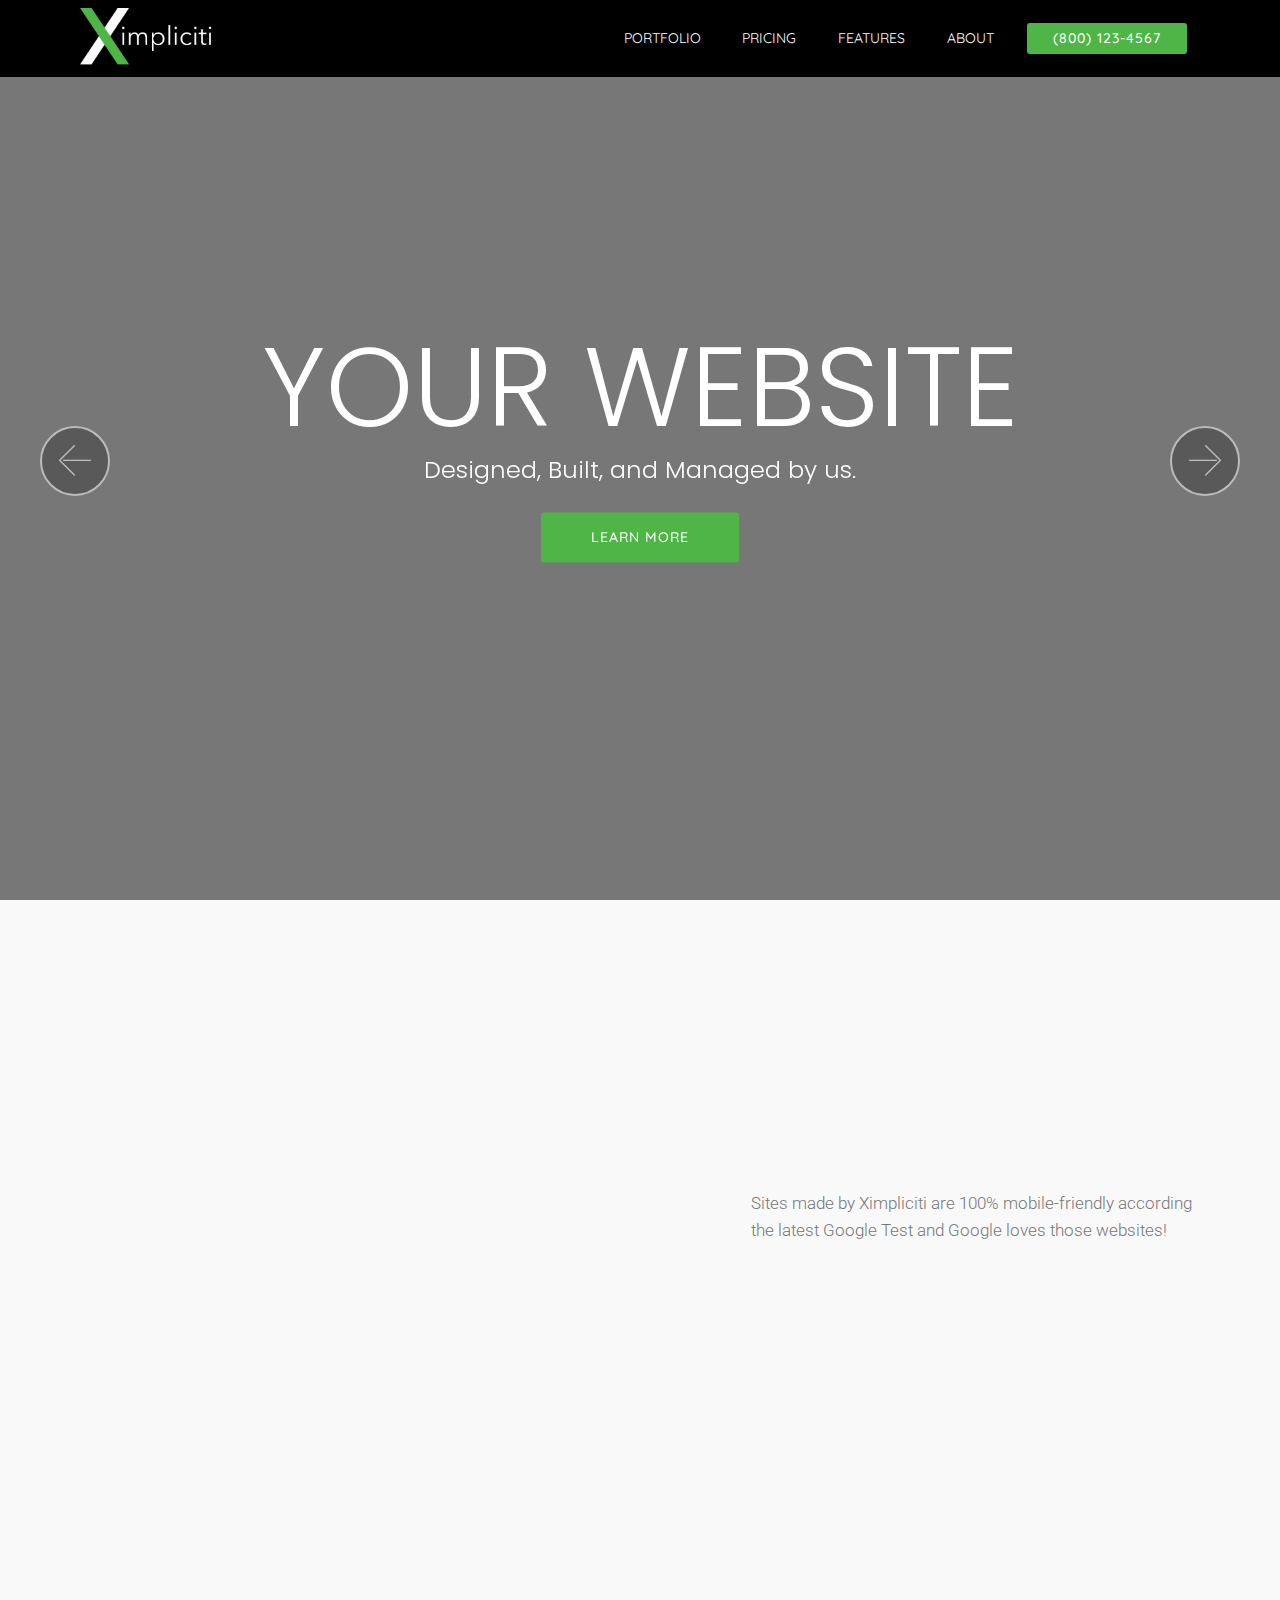
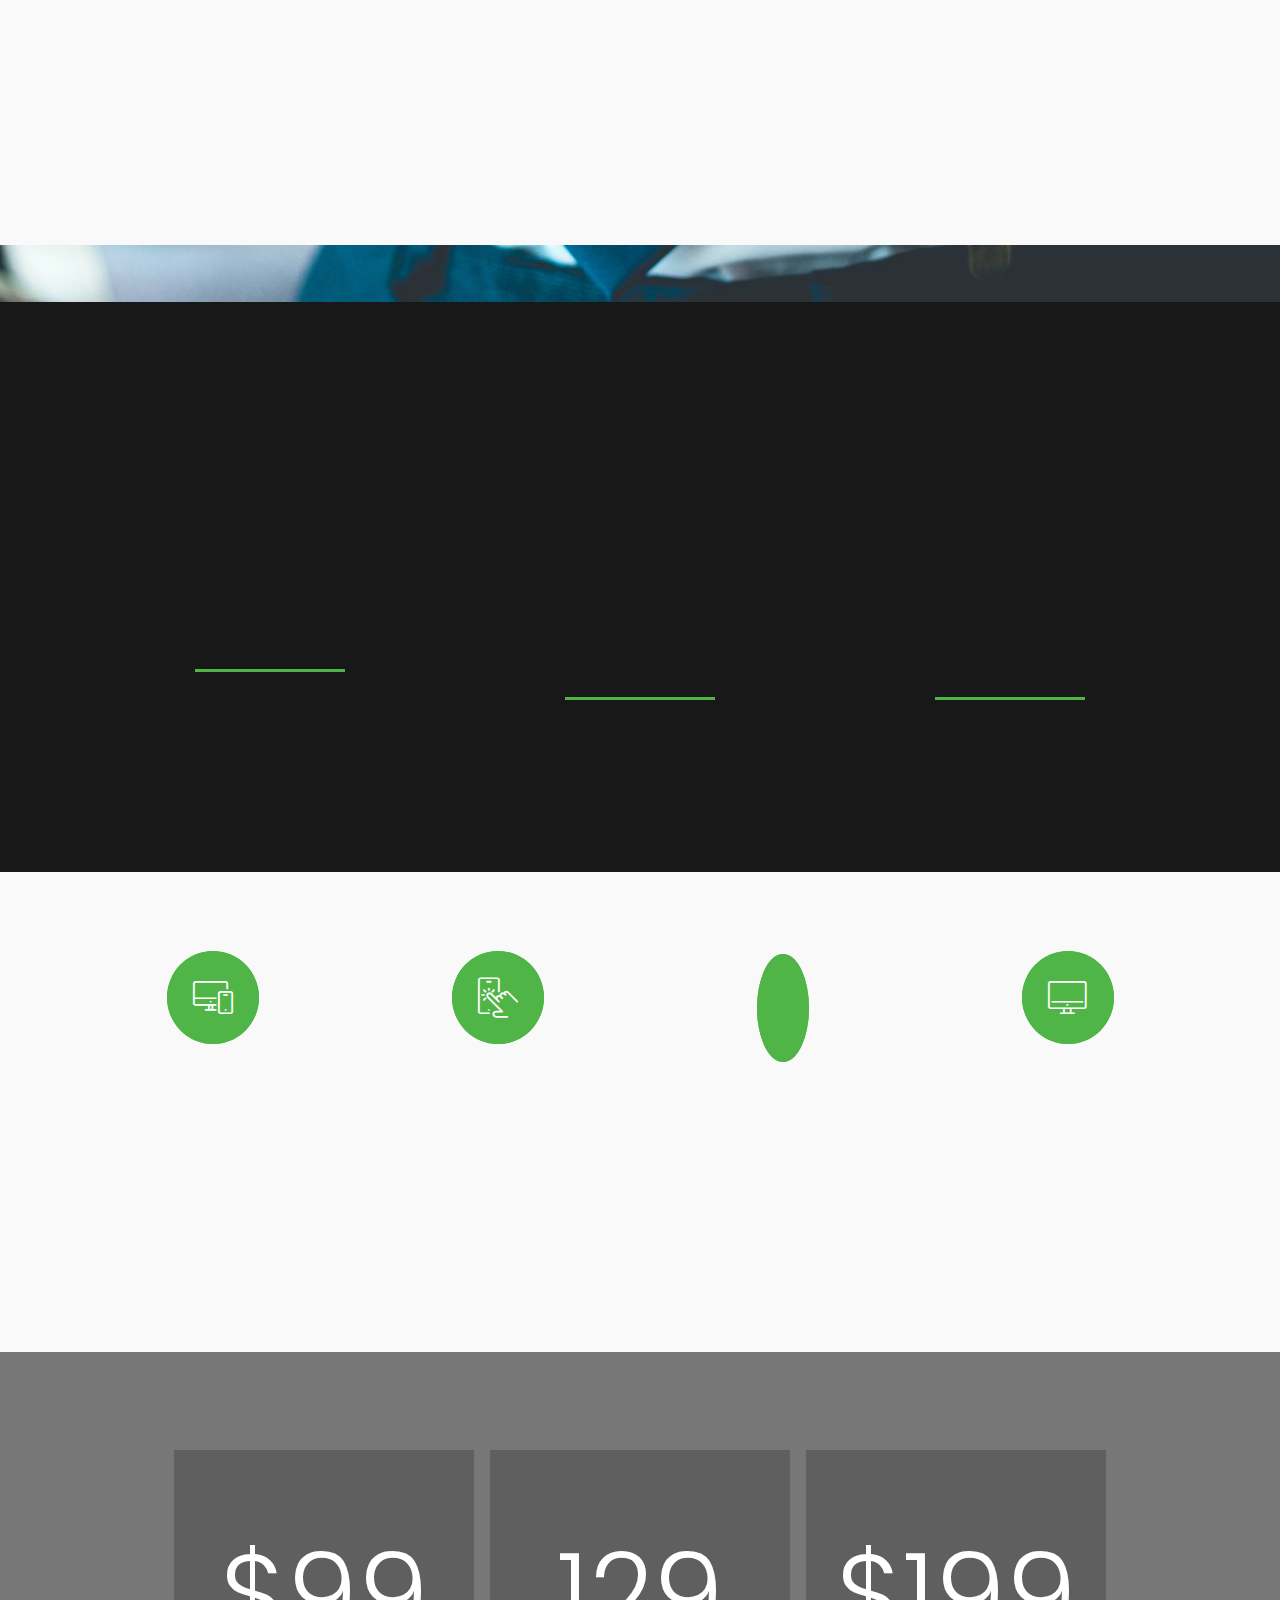
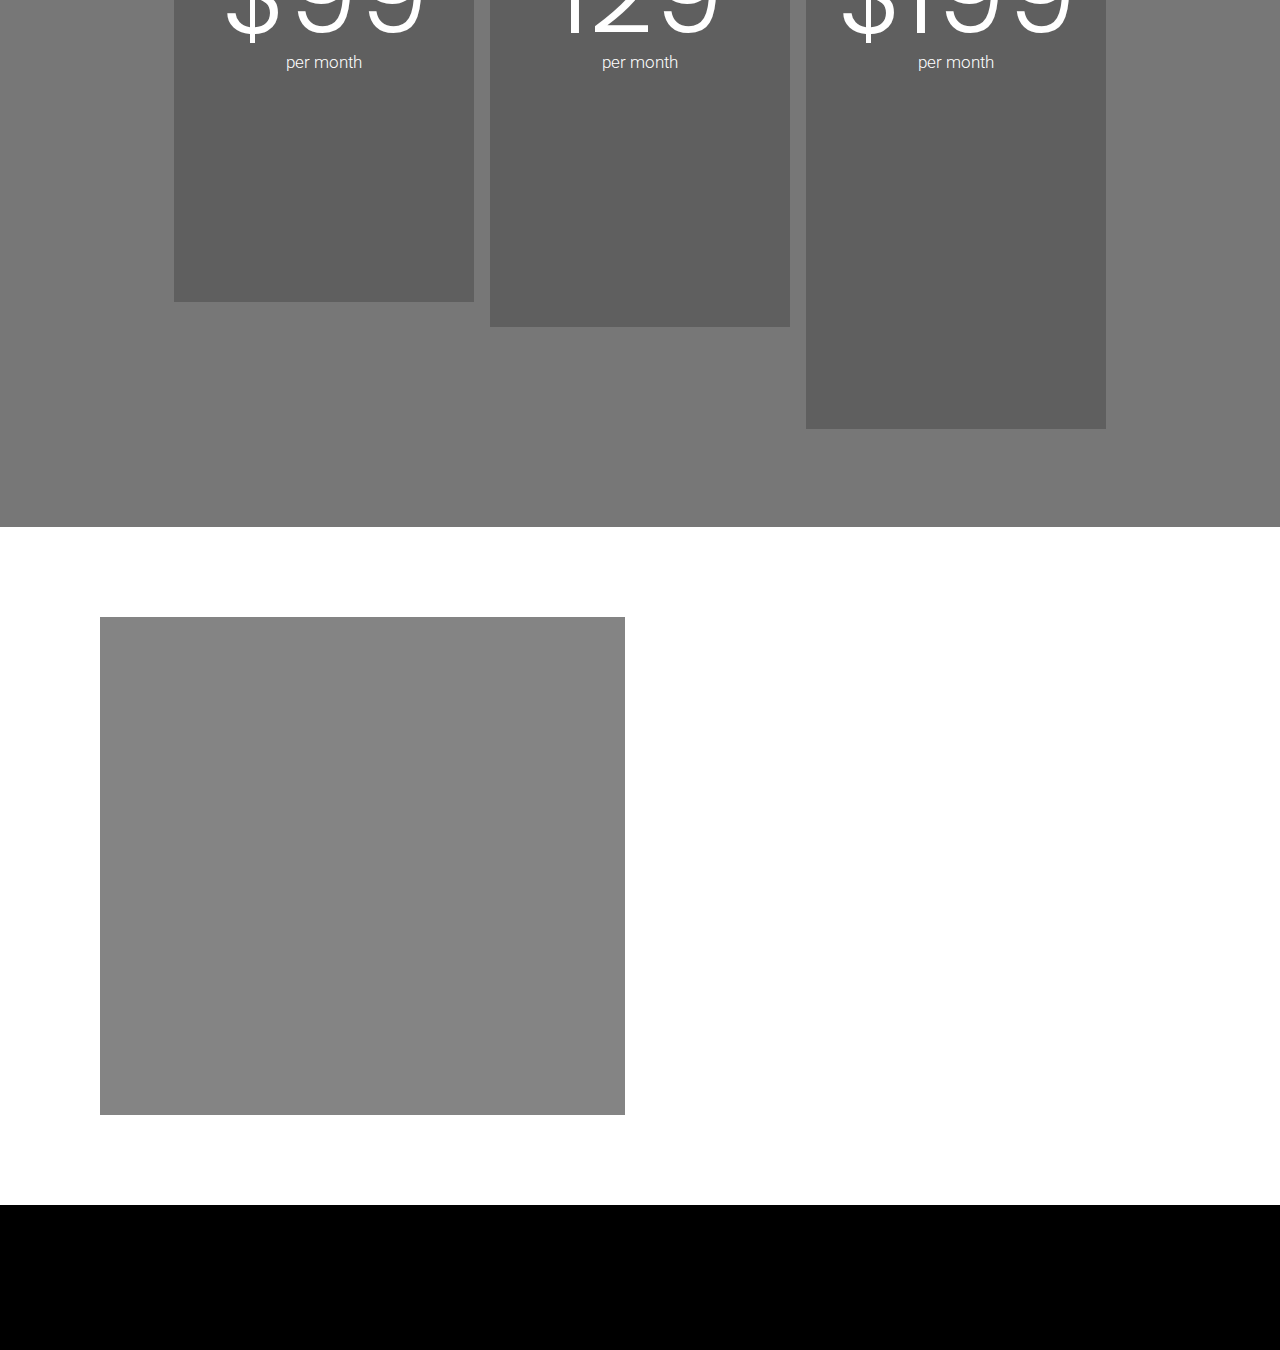
<file: index.html>
<!DOCTYPE html>
<html >
<head>
  <!-- Site made with Mobirise Website Builder v4.6.5, https://mobirise.com -->
  <meta charset="UTF-8">
  <meta http-equiv="X-UA-Compatible" content="IE=edge">
  <meta name="generator" content="Mobirise v4.6.5, mobirise.com">
  <meta name="viewport" content="width=device-width, initial-scale=1, minimum-scale=1">
  <link rel="shortcut icon" href="assets/images/blacklogo-128x128.png" type="image/x-icon">
  <meta name="description" content="">
  <title>Home</title>
  <link rel="stylesheet" href="assets/web/assets/mobirise-icons/mobirise-icons.css">
  <link rel="stylesheet" href="assets/tether/tether.min.css">
  <link rel="stylesheet" href="assets/bootstrap/css/bootstrap.min.css">
  <link rel="stylesheet" href="assets/bootstrap/css/bootstrap-reboot.min.css">
  <link rel="stylesheet" href="assets/bootstrap/css/bootstrap-grid.min.css">
  <link rel="stylesheet" href="assets/dropdown/css/style.css">
  <link rel="stylesheet" href="assets/animatecss/animate.min.css">
  <link rel="stylesheet" href="assets/socicon/css/styles.css">
  <link rel="stylesheet" href="assets/theme/css/style.css">
  <link rel="stylesheet" href="assets/mobirise/css/mbr-additional.css" type="text/css">
  
  
  
</head>
<body>
  <section class="menu cid-qITmjsGol9" once="menu" id="menu3-1">

    

    <nav class="navbar navbar-dropdown beta-menu align-items-center navbar-fixed-top navbar-toggleable-sm">
        
        <div class="menu-bottom">

            <div class="menu-logo">
                <div class="navbar-brand">
                <span class="navbar-logo">
                    <a href="http://ximpliciti.com">
                        <img src="assets/images/green-1792x731.png" alt="" title="" style="height: 3.8rem;">
                    </a>
                </span>
                
                </div>
                <button class="navbar-toggler navbar-toggler-right" type="button" data-toggle="collapse" data-target="#navbarSupportedContent" aria-controls="navbarSupportedContent" aria-expanded="false" aria-label="Toggle navigation">
                    <div class="hamburger">
                        <span></span>
                        <span></span>
                        <span></span>
                        <span></span>
                    </div>
                </button>
            </div>
            <div class="collapse navbar-collapse" id="navbarSupportedContent">
                <ul class="navbar-nav nav-dropdown js-float-line" data-app-modern-menu="true"><li class="nav-item"><a class="nav-link link mbr-black text-white display-4" href="portfolio.html">
                            PORTFOLIO</a></li><li class="nav-item">
                        <a class="nav-link link mbr-black text-white display-4" href="pricing.html">
                            PRICING</a>
                    </li>
                    <li class="nav-item"><a class="nav-link link mbr-black text-white display-4" href="Features.html">
                            FEATURES</a></li><li class="nav-item">
                        <a class="nav-link link mbr-black text-white display-4" href="About.html">
                            ABOUT</a>
                    </li></ul>
                <div class="navbar-buttons mbr-section-btn"><a class="btn btn-sm btn-primary display-4" href="tel:+1-800-123-4568">(800) 123-4567</a></div>
            </div>
        </div>
    </nav>
</section>

<section class="carousel slide cid-qIToZ55g6Y" data-interval="false" id="slider1-5">

    

    <div class="full-screen"><div class="mbr-slider slide carousel" data-pause="true" data-keyboard="false" data-ride="carousel" data-interval="5000"><div class="carousel-inner" role="listbox"><div class="carousel-item slider-fullscreen-image active" data-bg-video-slide="https://www.youtube.com/watch?v=Dh1Uda6l5Og&amp;list=PLj6XzcqwRpN4CVMKhTUQi1jh36H3uSMnM"><div class="mbr-overlay"></div><div class="container container-slide"><div class="image_wrapper"><img src="assets/images/1.jpg" style="opacity: 0;"><div class="carousel-caption justify-content-center"><div class="col-10 align-center"><h2 class="mbr-fonts-style display-1">YOUR WEBSITE</h2><p class="lead mbr-text mbr-fonts-style display-5">Designed, Built, and Managed by us.</p><div class="mbr-section-btn" buttons="0"><a class="btn  display-4 btn-primary" href="About.html">LEARN MORE</a> </div></div></div></div></div></div><div class="carousel-item slider-fullscreen-image" data-bg-video-slide="false" style="background-image: url(assets/images/3.jpg);"><div class="container container-slide"><div class="image_wrapper"><div class="mbr-overlay"></div><img src="assets/images/3.jpg"><div class="carousel-caption justify-content-center"><div class="col-10 align-right"><h2 class="mbr-fonts-style display-1">We'll take care of it.</h2><p class="lead mbr-text mbr-fonts-style display-5">We've got you covered from hosting, security, updates, e-commerce, and lead generation. We'll take care of everything online so you'll have time to focus on your business.</p></div></div></div></div></div><div class="carousel-item slider-fullscreen-image" data-bg-video-slide="https://www.youtube.com/watch?v=cLphMtolzXg"><div class="mbr-overlay"></div><div class="container container-slide"><div class="image_wrapper"><img src="assets/images/2.jpg" style="opacity: 0;"><div class="carousel-caption justify-content-center"><div class="col-10 align-left"><h2 class="mbr-fonts-style display-1">Starts at $99</h2><p class="lead mbr-text mbr-fonts-style display-5">and it's more than just a website, you get a team of web experts on-call.</p></div></div></div></div></div></div><a data-app-prevent-settings="" class="carousel-control carousel-control-prev" role="button" data-slide="prev" href="#slider1-5"><span aria-hidden="true" class="mbri-left mbr-iconfont"></span><span class="sr-only">Previous</span></a><a data-app-prevent-settings="" class="carousel-control carousel-control-next" role="button" data-slide="next" href="#slider1-5"><span aria-hidden="true" class="mbri-right mbr-iconfont"></span><span class="sr-only">Next</span></a></div></div>

</section>

<section class="tabs1 cid-qITzDErguT" id="tabs1-8">

    

    

    <div class="container">
        <h2 class="mbr-section-title align-center pb-3 mbr-fonts-style display-2">
            Your websites will look great on any device</h2>
        

        <div class="media-container-row mt-5 pt-3">
            <div class="mbr-figure" style="width: 60%;">
                <img src="assets/images/logo1-591x675.png" alt="Mobirise" title="">
            </div>
            <div class="tabs-container">
                <ul class="nav nav-tabs" role="tablist">
                    <li class="nav-item"><a class="nav-link mbr-fonts-style active show display-7" role="tab" data-toggle="tab" href="#tabs1-8_tab0" aria-selected="true">
                            Responsive
                        </a></li>
                    <li class="nav-item"><a class="nav-link mbr-fonts-style active show display-7" role="tab" data-toggle="tab" href="#tabs1-8_tab1" aria-selected="true">
                            Creative
                        </a></li>
                    
                    
                    
                    
                </ul>
                <div class="tab-content">
                    <div id="tab1" class="tab-pane in active" role="tabpanel">
                        <div class="row">
                            <div class="col-md-12">
                                <p class="mbr-text py-5 mbr-fonts-style display-7">
                                    Sites made by Ximpliciti are 100% mobile-friendly according the latest Google Test and Google loves those websites!
                                </p>
                            </div>
                        </div>
                    </div>
                    <div id="tab2" class="tab-pane" role="tabpanel">
                        <div class="row">
                            <div class="col-md-12">
                                <p class="mbr-text py-5 mbr-fonts-style display-7">Our designers live and breathe on user experience so they'll make sure that your website will look great and intuitive.</p>
                            </div>
                        </div>
                    </div>
                    <div id="tab3" class="tab-pane" role="tabpanel">
                        <div class="row">
                            <div class="col-md-12">
                                <p class="mbr-text py-5 mbr-fonts-style display-7">
                                    Choose from the large selection of latest pre-made blocks - full-screen intro, bootstrap carousel, content slider, responsive image gallery with lightbox, parallax scrolling, video backgrounds, hamburger menu, sticky header and more.
                                </p>
                            </div>
                        </div>
                    </div>
                    <div id="tab4" class="tab-pane" role="tabpanel">
                        <div class="row">
                            <div class="col-md-12">
                                <p class="mbr-text py-5 mbr-fonts-style display-7">
                                    Sites made with Mobirise are 100% mobile-friendly according the latest Google Test and Google loves those websites (officially)!
                                </p>
                            </div>
                        </div>
                    </div>
                    <div id="tab5" class="tab-pane" role="tabpanel">
                        <div class="row">
                            <div class="col-md-12">
                                <p class="mbr-text py-5 mbr-fonts-style display-7">
                                    Mobirise themes are based on Bootstrap 3 and Bootstrap 4 - most powerful mobile first framework. Now, even if you're not code-savvy, you can be a part of an exciting growing bootstrap community.
                                </p>
                            </div>
                        </div>
                    </div>
                    <div id="tab6" class="tab-pane" role="tabpanel">
                        <div class="row">
                            <div class="col-md-12">
                                <p class="mbr-text py-5 mbr-fonts-style display-7">
                                    Choose from the large selection of latest pre-made blocks - full-screen intro, bootstrap carousel, content slider, responsive image gallery with lightbox, parallax scrolling, video backgrounds, hamburger menu, sticky header and more.
                                </p>
                            </div>
                        </div>
                    </div>
                </div>
            </div>
        </div>
    </div>
</section>

<section class="features5 cid-qJtjGE3H0U mbr-parallax-background" id="features5-b">
    
    

    <div class="mbr-overlay" style="opacity: 0.9; background-color: rgb(0, 0, 0);">
    </div>
    <div class="container">
        <div class="media-container-row">

            <div class="card p-3 col-12 col-md-6 mb-4 col-lg-4">
                <div class="card-img pb-5">
                    <img class="img-icon" src="assets/images/15.jpg" alt="Mobirise">
                </div>
                <div class="card-box">
                    <h4 class="card-title mbr-fonts-style display-5">
                        Greg Kovalski
                    </h4>
                    <p class="mbr-text mbr-fonts-style display-7">
                        Ximpliciti is great! I can focus more on my business since they take care of my website.</p>
                </div>
                <h5 class="mbr-text mbr-fonts-style display-7">
                    Owner of Pizza4u</h5>
            </div>

            <div class="card p-3 col-12 col-md-6 mb-4 col-lg-4">
                <div class="card-img pb-5">
                    <img class="img-icon" src="assets/images/16.jpg" alt="Mobirise">
                </div>
                <div class="card-box">
                    <h4 class="card-title mbr-fonts-style display-5">
                        Mattew Mosberg
                    </h4>
                    <p class="mbr-text mbr-fonts-style display-7">
                       My website looks great on any device. My customers can now look at it from whatever device they choose.</p>
                </div>
                <h5 class="mbr-text mbr-fonts-style mbr-bold display-7">
                    Businessman
                </h5>
            </div>

            <div class="card p-3 col-12 col-md-6 mb-4 col-lg-4">
                <div class="card-img pb-5">
                    <img class="img-icon" src="assets/images/17.jpg" alt="Mobirise">
                </div>
                <div class="card-box">
                    <h4 class="card-title mbr-fonts-style display-5">
                        Jonh Robins
                    </h4>
                    <p class="mbr-text mbr-fonts-style display-7">My experience with Ximpliciti is amazing, they've got great designs, helpful staff and speedy service.</p>
                </div>
                <h5 class="mbr-text mbr-fonts-style mbr-bold display-7">
                    Designer
                </h5>
            </div>

            

        </div>
    </div>
</section>

<section class="features2 cid-qJtlkJ5A3m" id="features2-c">
    
    

    
    <div class="container">
        <div class="row justify-content-center">

            <div class="card p-3 col-12 col-md-6 col-lg-3">
                <div class="card-img pb-5">
                    <span class="mbr-iconfont mbri-responsive"></span>
                </div>
                <div class="card-box">
                    <h4 class="card-title mbr-fonts-style display-5">Mobile-Responsive</h4>
                    <p class="mbr-text mbr-fonts-style display-7">
                        Lorem ipsum dolor sit amet, consectetur adipisicing elit. Dolore dolorem id laudantium magni odit.
                    </p>
                </div>
            </div>

            <div class="card p-3 col-12 col-md-6 col-lg-3">
                <div class="card-img pb-5">
                    <span class="mbri-touch mbr-iconfont"></span>
                </div>
                <div class="card-box">
                    <h4 class="card-title mbr-fonts-style display-5">Lead Generation</h4>
                    <p class="mbr-text mbr-fonts-style display-7">
                        Lorem ipsum dolor sit amet, consectetur adipisicing elit. Dolore dolorem id laudantium magni odit.
                    </p>
                </div>
            </div>

            <div class="card p-3 col-12 col-md-6 col-lg-3">
                <div class="card-img pb-5">
                    <span class="mbr-iconfont sli-people" style=""></span>
                </div>
                <div class="card-box">
                    <h4 class="card-title mbr-fonts-style display-5">Social Media</h4>
                    <p class="mbr-text mbr-fonts-style display-7">
                        Lorem ipsum dolor sit amet, consectetur adipisicing elit. Dolore dolorem id laudantium magni odit.
                    </p>
                </div>
            </div>

            <div class="card p-3 col-12 col-md-6 col-lg-3">
                <div class="card-img pb-5">
                    <span class="mbri-desktop mbr-iconfont"></span>
                </div>
                <div class="card-box">
                    <h4 class="card-title mbr-fonts-style display-5">Design Concepts</h4>
                    <p class="mbr-text mbr-fonts-style display-7">
                        Lorem ipsum dolor sit amet, consectetur adipisicing elit. Dolore dolorem id laudantium magni odit.
                    </p>
                </div>
            </div>

            

            

        </div>
    </div>
</section>

<section class="cid-qJtomAOENv mbr-parallax-background" id="pricing-tables1-e">

    

    <div class="mbr-overlay" style="opacity: 0.5; background-color: rgb(0, 0, 0);">
    </div>
    <div class="container">
        <div class="media-container-row">
            <div class="plan col-12 mx-2 my-2 justify-content-center col-lg-4">
                <div class="mbr-overlay"></div>
                <div class="plan-header text-center pt-5">
                    <h3 class="plan-title mb-3 mbr-white mbr-fonts-style display-5">
                        Portfolio</h3>
                    <div class="plan-price">
                        <span class="price-figure mbr-white mbr-fonts-style display-1">
                            $99</span>
                        <div class="price-term mbr-white mbr-fonts-style display-7">
                            per month</div>
                    </div>
                </div>
                <div class="plan-body">
                    <div class="plan-list align-center">
                        <ul class="list-group list-group-flush mbr-white mbr-fonts-style display-7">
                            <li class="list-group-item"><span style="background-color: initial; font-size: 1.06rem;">10 Pages</span></li><li class="list-group-item"><span style="background-color: initial; font-size: 1.06rem;">1 hour of support/mo</span></li><li class="list-group-item"><span style="background-color: initial; font-size: 1.06rem;">Great for freelancers</span><br></li>
                        </ul>
                    </div>
                    
                </div>
            </div>

            <div class="plan col-12 mx-2 my-2 justify-content-center col-lg-4">
                <div class="mbr-overlay"></div>
                <div class="plan-header text-center pt-5">
                    <h3 class="plan-title mb-3 mbr-white mbr-fonts-style display-5">
                        Business
                    </h3>
                    <div class="plan-price">
                        <span class="price-figure mbr-white mbr-fonts-style display-1">
                            129</span>
                        <div class="price-term mbr-white mbr-fonts-style display-7">
                            per month</div>
                    </div>
                </div>
                <div class="plan-body">
                    <div class="plan-list align-center">
                        <ul class="list-group list-group-flush mbr-white mbr-fonts-style display-7">
                            <li class="list-group-item">20 Pages + Unlimited Blog posts + Ecommerce</li>
                            <li class="list-group-item">
                                2 hours of support/mo</li>
                            <li class="list-group-item">
                                Ideal for small businesses</li>
                        </ul>
                    </div>
                    
                </div>
            </div>

            <div class="plan col-12 mx-2 my-2 justify-content-center col-lg-4">
                <div class="mbr-overlay"></div>
                <div class="plan-header text-center pt-5">
                    <h3 class="plan-title mb-3 mbr-white mbr-fonts-style display-5">
                        Ultimate
                    </h3>
                    <div class="plan-price">
                        <span class="price-figure mbr-white mbr-fonts-style display-1">
                            $199</span>
                        <div class="price-term mbr-white mbr-fonts-style display-7">
                            per month</div>
                    </div>
                </div>
                <div class="plan-body">
                    <div class="plan-list align-center">
                        <ul class="list-group list-group-flush mbr-white mbr-fonts-style display-7">
                            <li class="list-group-item">Unlimited Pages + Unlimited Blog posts + Ecommerce + Social Media Integration</li>
                            <li class="list-group-item">Unlimited Support + Dedicated account Manager</li>
                            <li class="list-group-item">The complete package</li>
                        </ul>
                    </div>
                    
                </div>
            </div>

            

        </div>
    </div>
</section>

<section class="mbr-section form2 cid-qITAbn1ndU" id="form2-9">

    

    
    <div class="container">
        <div class="media-container-row">
            <div class="col-md-6 col-lg-6 block-content">
                <div data-form-type="formoid">
                    <div class="form-block" data-form-type="formoid">
                        <h4 class="mb-4 mbr-fonts-style display-5">Ready to get started?</h4>
                        <div data-form-alert="" hidden="">Thanks for letting us know! We'll get back to you as soon as possible.</div>
                        <form class="block mbr-form" action="https://mobirise.com/" method="post" data-form-title="Mobirise Form"><input type="hidden" name="email" data-form-email="true" value="yIrSCs7Ve9IiAj3EVcRDJI9T+CwdIFMIlcvyR8adW2A8gIVzla5H9V+EamjmYVc2b8TB5afDhKaDqcnTQALm4gqrJN//JgitTnApV5oaLeEczNqdCkY7BtxFguINiti9" data-form-field="Email">
                            <div class="row">
                                <div class="col-md-12" data-for="name">
                                    <input type="text" class="form-control input" name="name" data-form-field="Name" placeholder="Your Name" required="" id="name-form2-9">
                                </div>
                                <div class="col-md-12" data-for="email">
                                    <input type="text" class="form-control input" name="email" data-form-field="Email" placeholder="Email" required="" id="email-form2-9">
                                </div>
                                <div class="col-md-12" data-for="message">
                                    <textarea class="form-control input" name="message" rows="3" data-form-field="Message" placeholder="Message" style="resize:none" id="message-form2-9"></textarea>
                                </div>
                                <div class="input-group-btn col-md-12" style="margin-top: 10px;"><button href="" type="submit" class="btn btn-primary btn-form btn-bgr display-4">SEND MESSAGE</button></div>
                            </div>
                        </form>
                    </div>
                </div>
            </div>
            <div class="col-md-6 col-lg-6">
                <div class="text-block">
                    <h2 class="mb-4 mbr-fonts-style mbr-section-title display-2">Let’s Get <strong>in Touch</strong></h2>
                    <h3 class="mbr-section-subtitle mbr-fonts-style mb-4 display-5">
                        Whatever types of questions you'll have, feel free to get in touch with us!
                    </h3>
                    
                    <div class="mbr-section-btn mb-5">
                        <a class="btn btn-md btn-white-outline btn-bgr display-4" href="https://mobirise.com">MORE</a>
                    </div>
                </div>
                <p class="mb-4 pt-5 mbr-fonts-style subtext display-7">*We dont share your personal info with anyone. Check out our privacy policy for more information.</p>
            </div>
        </div>
    </div>
</section>

<section class="cid-qJzy6xbPSZ" id="social-buttons1-11">

    

    

    <div class="container">
        <div class="media-container-row">
            <a href="https://twitter.com/Xmplct" target="_blank">
                <span class="px-2 mbr-iconfont mbr-iconfont-social socicon-twitter socicon"></span>
                <p class="mbr-fonts-style display-7">Follow on Twitter</p>
            </a>
            <a href="https://www.facebook.com/Ximpliciti-187581522013805/" target="_blank">
                <span class="px-2 mbr-iconfont mbr-iconfont-social socicon-facebook socicon"></span>
                <p class="mbr-fonts-style display-7">Follow on Facebook</p>
            </a>
            <a href="https://www.youtube.com/channel/UCc2f4QRN-5futdzYtXxaFTA?guided_help_flow=3" target="_blank">
                <span class="px-2 mbr-iconfont mbr-iconfont-social socicon-youtube socicon" style="color: rgb(229, 82, 78);"></span>
                <p class="mbr-fonts-style display-7">Follow on Youtube</p>
            </a>
            
            
            
            
            
                
            
        </div>
    </div>
</section>


  <script src="assets/web/assets/jquery/jquery.min.js"></script>
  <script src="assets/popper/popper.min.js"></script>
  <script src="assets/tether/tether.min.js"></script>
  <script src="assets/bootstrap/js/bootstrap.min.js"></script>
  <script src="assets/smoothscroll/smooth-scroll.js"></script>
  <script src="assets/dropdown/js/script.min.js"></script>
  <script src="assets/touchswipe/jquery.touch-swipe.min.js"></script>
  <script src="assets/viewportchecker/jquery.viewportchecker.js"></script>
  <script src="assets/vimeoplayer/jquery.mb.vimeo_player.js"></script>
  <script src="assets/sociallikes/social-likes.js"></script>
  <script src="assets/bootstrapcarouselswipe/bootstrap-carousel-swipe.js"></script>
  <script src="assets/mbr-tabs/mbr-tabs.js"></script>
  <script src="assets/parallax/jarallax.min.js"></script>
  <script src="assets/ytplayer/jquery.mb.ytplayer.min.js"></script>
  <script src="assets/theme/js/script.js"></script>
  <script src="assets/mobiriseslidervideo/script.js"></script>
  <script src="assets/formoid/formoid.min.js"></script>
  
  <script type='text/javascript'>var fc_CSS=document.createElement('link');fc_CSS.setAttribute('rel','stylesheet');var fc_isSecured = (window.location && window.location.protocol == 'https:');var fc_lang = document.getElementsByTagName('html')[0].getAttribute('lang'); var fc_rtlLanguages = ['ar','he']; var fc_rtlSuffix = (fc_rtlLanguages.indexOf(fc_lang) >= 0) ? '-rtl' : '';fc_CSS.setAttribute('type','text/css');fc_CSS.setAttribute('href',((fc_isSecured)? 'https://d36mpcpuzc4ztk.cloudfront.net':'http://assets1.chat.freshdesk.com')+'/css/visitor'+fc_rtlSuffix+'.css');document.getElementsByTagName('head')[0].appendChild(fc_CSS);var fc_JS=document.createElement('script'); fc_JS.type='text/javascript'; fc_JS.defer=true;fc_JS.src=((fc_isSecured)?'https://d36mpcpuzc4ztk.cloudfront.net':'http://assets.chat.freshdesk.com')+'/js/visitor.js';(document.body?document.body:document.getElementsByTagName('head')[0]).appendChild(fc_JS);window.livechat_setting= '[base64]';</script>
  <input name="animation" type="hidden">
  </body>
</html>
</file>
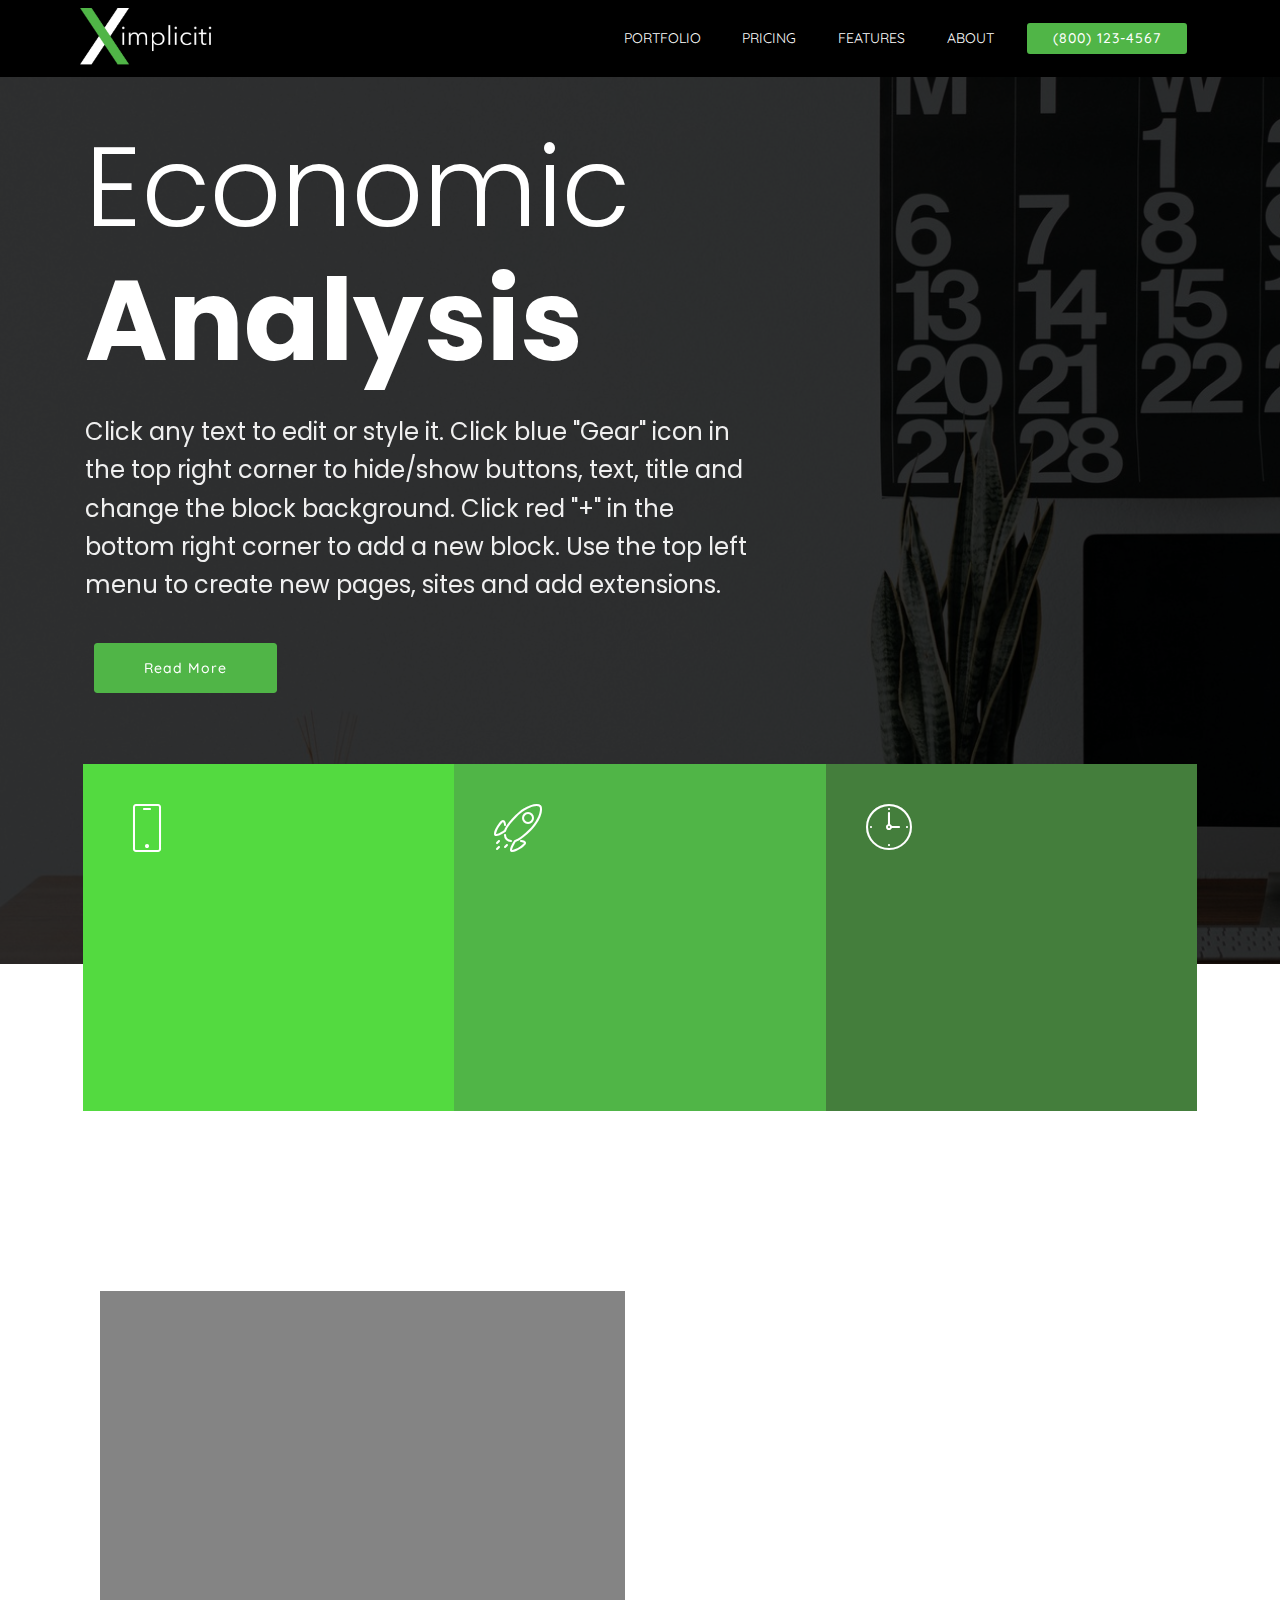
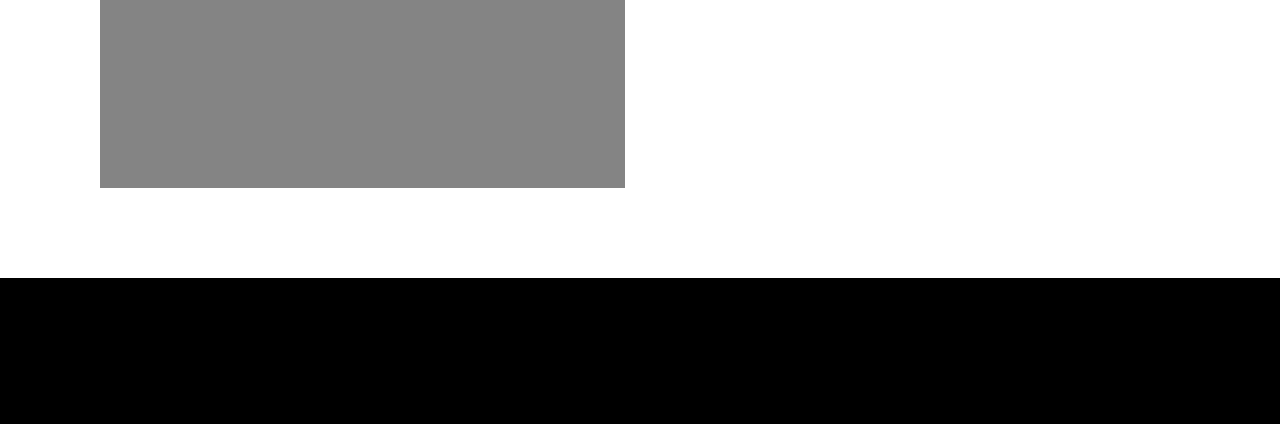
<file: About.html>
<!DOCTYPE html>
<html >
<head>
  <!-- Site made with Mobirise Website Builder v4.6.5, https://mobirise.com -->
  <meta charset="UTF-8">
  <meta http-equiv="X-UA-Compatible" content="IE=edge">
  <meta name="generator" content="Mobirise v4.6.5, mobirise.com">
  <meta name="viewport" content="width=device-width, initial-scale=1, minimum-scale=1">
  <link rel="shortcut icon" href="assets/images/blacklogo-128x128.png" type="image/x-icon">
  <meta name="description" content="">
  <title>About</title>
  <link rel="stylesheet" href="assets/web/assets/mobirise-icons/mobirise-icons.css">
  <link rel="stylesheet" href="assets/tether/tether.min.css">
  <link rel="stylesheet" href="assets/bootstrap/css/bootstrap.min.css">
  <link rel="stylesheet" href="assets/bootstrap/css/bootstrap-reboot.min.css">
  <link rel="stylesheet" href="assets/bootstrap/css/bootstrap-grid.min.css">
  <link rel="stylesheet" href="assets/dropdown/css/style.css">
  <link rel="stylesheet" href="assets/socicon/css/styles.css">
  <link rel="stylesheet" href="assets/animatecss/animate.min.css">
  <link rel="stylesheet" href="assets/theme/css/style.css">
  <link rel="stylesheet" href="assets/mobirise/css/mbr-additional.css" type="text/css">
  
  
  
</head>
<body>
  <section class="menu cid-qITmjsGol9" once="menu" id="menu3-h">

    

    <nav class="navbar navbar-dropdown beta-menu align-items-center navbar-fixed-top navbar-toggleable-sm">
        
        <div class="menu-bottom">

            <div class="menu-logo">
                <div class="navbar-brand">
                <span class="navbar-logo">
                    <a href="http://ximpliciti.com">
                        <img src="assets/images/green-1792x731.png" alt="" title="" style="height: 3.8rem;">
                    </a>
                </span>
                
                </div>
                <button class="navbar-toggler navbar-toggler-right" type="button" data-toggle="collapse" data-target="#navbarSupportedContent" aria-controls="navbarSupportedContent" aria-expanded="false" aria-label="Toggle navigation">
                    <div class="hamburger">
                        <span></span>
                        <span></span>
                        <span></span>
                        <span></span>
                    </div>
                </button>
            </div>
            <div class="collapse navbar-collapse" id="navbarSupportedContent">
                <ul class="navbar-nav nav-dropdown js-float-line" data-app-modern-menu="true"><li class="nav-item"><a class="nav-link link mbr-black text-white display-4" href="portfolio.html">
                            PORTFOLIO</a></li><li class="nav-item">
                        <a class="nav-link link mbr-black text-white display-4" href="pricing.html">
                            PRICING</a>
                    </li>
                    <li class="nav-item"><a class="nav-link link mbr-black text-white display-4" href="Features.html">
                            FEATURES</a></li><li class="nav-item">
                        <a class="nav-link link mbr-black text-white display-4" href="About.html">
                            ABOUT</a>
                    </li></ul>
                <div class="navbar-buttons mbr-section-btn"><a class="btn btn-sm btn-primary display-4" href="tel:+1-800-123-4568">(800) 123-4567</a></div>
            </div>
        </div>
    </nav>
</section>

<section class="header7 cid-qJyiWvEOpZ mbr-parallax-background" id="header7-r">

    

    <div class="mbr-overlay" style="opacity: 0.8; background-color: rgb(0, 0, 0);">
    </div>

    <div class="container">
        <div class="media-container-row">
            <div class="mb-4 content-container" style="width: 60%;">
                <h1 class="mbr-section-title pb-3 mbr-fonts-style display-1">
                    Economic <strong>Analysis</strong>
                </h1>
                <p class="mbr-text pb-3 mbr-fonts-style display-5">
                    Click any text to edit or style it. Click blue "Gear" icon in the top right corner to hide/show buttons, text, title and change the block background. Click red "+" in the bottom right corner to add a new block. Use the top left menu to create new pages, sites and add extensions.
                </p>
                <div class="mbr-section-btn pb-5"><a class="btn btn-md btn-primary btn-bgr display-4" href="index.html">Read More</a></div>
            </div>
        </div>
    </div>
    <div class="container-boxes mbr-white">
        <div class="box-item">
            <div class="icon-block-top pb-4">
                <span class="mbr-iconfont mbri-mobile display-2"></span>
            </div>
            <h4 class="box-item-title pb-3 mbr-fonts-style display-5">Flexible Rates</h4>
            <p class="box-item-text mbr-fonts-style display-7">Click blue "Gear" icon in the top right corner to hide/show buttons, text, title and change the block background.</p>
            <h5 class="mbr-fonts-style display-5">8 888 123 15 66</h5>
        </div>
        <div class="box-item">
            <div class="icon-block-top pb-4">
                <span class="mbr-iconfont mbri-rocket display-2"></span>
            </div>
            <h4 class="box-item-title pb-3 mbr-fonts-style display-5">Business Solutions</h4>
            <p class="box-item-text mbr-fonts-style display-7">Lorem ipsum dolor sit amet, consectetur adipisicing elit. Aspernatur, cupiditate delectus doloremque ea enim eveniet id magni necessitatibus odio.</p>
        </div>
        <div class="box-item">
            <div class="icon-block-top pb-4">
                <span class="mbr-iconfont mbri-clock display-2"></span>
            </div>
            <h4 class="box-item-title pb-3 mbr-fonts-style display-5">Opening Hours</h4>
            <ul class="box-list">
                <li class="clearfix">Monday - Friday <span>8.00-17.00</span></li>
                <li class="clearfix">Saturday <span>9.30-17.30</span></li>
                <li class="clearfix">Sunday <span>9.30-15.00</span></li>
            </ul>
        </div>
    </div>
</section>

<section class="mbr-section form2 cid-qJyiqq018w" id="form2-n">

    

    
    <div class="container">
        <div class="media-container-row">
            <div class="col-md-6 col-lg-6 block-content">
                <div data-form-type="formoid">
                    <div class="form-block" data-form-type="formoid">
                        <h4 class="mb-4 mbr-fonts-style display-5">Ready to get started?</h4>
                        <div data-form-alert="" hidden="">Thanks for letting us know! We'll get back to you as soon as possible.</div>
                        <form class="block mbr-form" action="https://mobirise.com/" method="post" data-form-title="Mobirise Form"><input type="hidden" name="email" data-form-email="true" value="27te2bNukVP3R/0sQJXjJYhIAzC/tYl4FPgN38I8r/5f6hsdnW6tjErvhzX+aApWebE1ICu5JNZRIK4sHqah3d08vbvrC7+fUDLBjqmomqAjRshZFhjU2FnXNDxilisf" data-form-field="Email">
                            <div class="row">
                                <div class="col-md-12" data-for="name">
                                    <input type="text" class="form-control input" name="name" data-form-field="Name" placeholder="Your Name" required="" id="name-form2-n">
                                </div>
                                <div class="col-md-12" data-for="email">
                                    <input type="text" class="form-control input" name="email" data-form-field="Email" placeholder="Email" required="" id="email-form2-n">
                                </div>
                                <div class="col-md-12" data-for="message">
                                    <textarea class="form-control input" name="message" rows="3" data-form-field="Message" placeholder="Message" style="resize:none" id="message-form2-n"></textarea>
                                </div>
                                <div class="input-group-btn col-md-12" style="margin-top: 10px;"><button href="" type="submit" class="btn btn-primary btn-form btn-bgr display-4">SEND MESSAGE</button></div>
                            </div>
                        </form>
                    </div>
                </div>
            </div>
            <div class="col-md-6 col-lg-6">
                <div class="text-block">
                    <h2 class="mb-4 mbr-fonts-style mbr-section-title display-2">Let’s Get <strong>in Touch</strong></h2>
                    <h3 class="mbr-section-subtitle mbr-fonts-style mb-4 display-5">
                        Whatever types of questions you'll have, feel free to get in touch with us!
                    </h3>
                    
                    <div class="mbr-section-btn mb-5">
                        <a class="btn btn-md btn-white-outline btn-bgr display-4" href="https://mobirise.com">MORE</a>
                    </div>
                </div>
                <p class="mb-4 pt-5 mbr-fonts-style subtext display-7">*We dont share your personal info with anyone. Check out our privacy policy for more information.</p>
            </div>
        </div>
    </div>
</section>

<section class="cid-qJzyrn7pKF" id="social-buttons1-15">

    

    

    <div class="container">
        <div class="media-container-row">
            <a href="https://twitter.com/Xmplct" target="_blank">
                <span class="px-2 mbr-iconfont mbr-iconfont-social socicon-twitter socicon"></span>
                <p class="mbr-fonts-style display-7">Follow on Twitter</p>
            </a>
            <a href="https://www.facebook.com/Ximpliciti-187581522013805/" target="_blank">
                <span class="px-2 mbr-iconfont mbr-iconfont-social socicon-facebook socicon"></span>
                <p class="mbr-fonts-style display-7">Follow on Facebook</p>
            </a>
            <a href="https://www.youtube.com/channel/UCc2f4QRN-5futdzYtXxaFTA?guided_help_flow=3" target="_blank">
                <span class="px-2 mbr-iconfont mbr-iconfont-social socicon-youtube socicon" style="color: rgb(229, 82, 78);"></span>
                <p class="mbr-fonts-style display-7">Follow on Youtube</p>
            </a>
            
            
            
            
            
                
            
        </div>
    </div>
</section>


  <script src="assets/web/assets/jquery/jquery.min.js"></script>
  <script src="assets/popper/popper.min.js"></script>
  <script src="assets/tether/tether.min.js"></script>
  <script src="assets/bootstrap/js/bootstrap.min.js"></script>
  <script src="assets/smoothscroll/smooth-scroll.js"></script>
  <script src="assets/dropdown/js/script.min.js"></script>
  <script src="assets/viewportchecker/jquery.viewportchecker.js"></script>
  <script src="assets/parallax/jarallax.min.js"></script>
  <script src="assets/sociallikes/social-likes.js"></script>
  <script src="assets/touchswipe/jquery.touch-swipe.min.js"></script>
  <script src="assets/theme/js/script.js"></script>
  <script src="assets/formoid/formoid.min.js"></script>
  
  
  <input name="animation" type="hidden">
  </body>
</html>
</file>
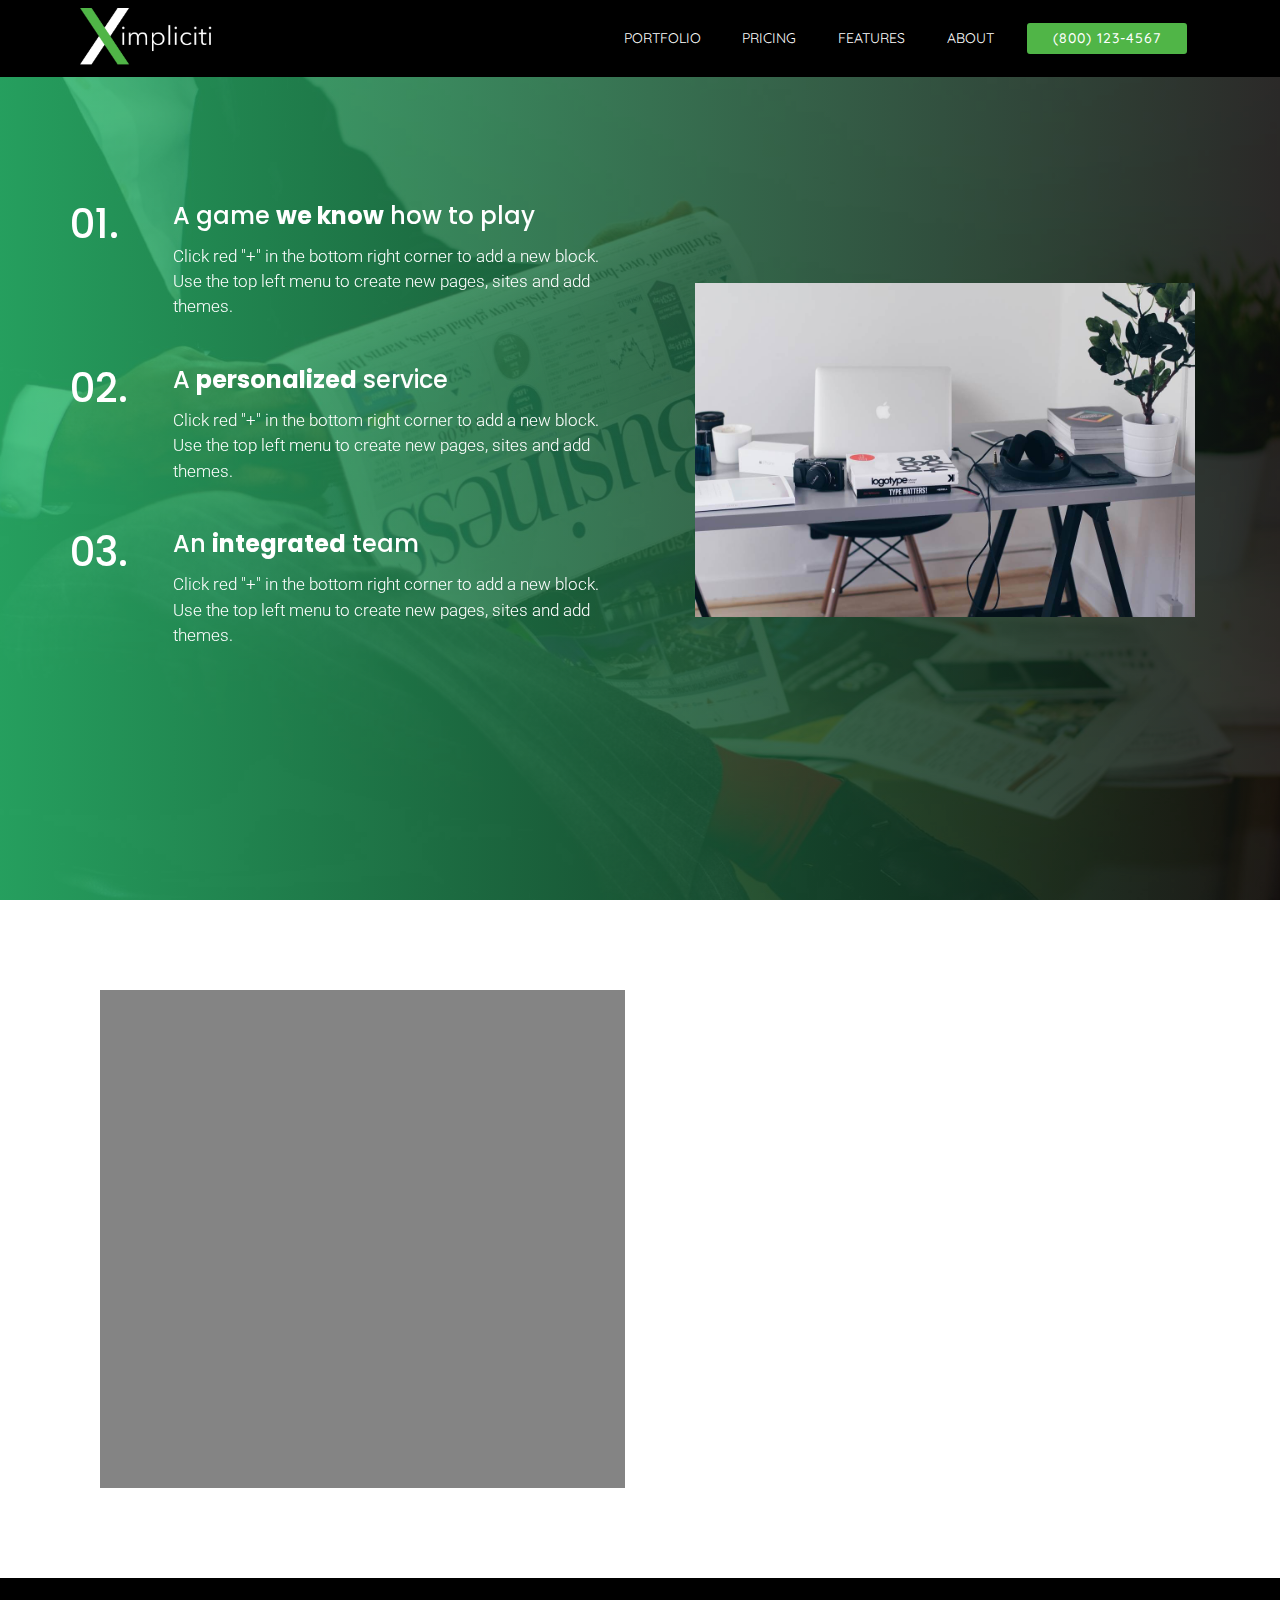
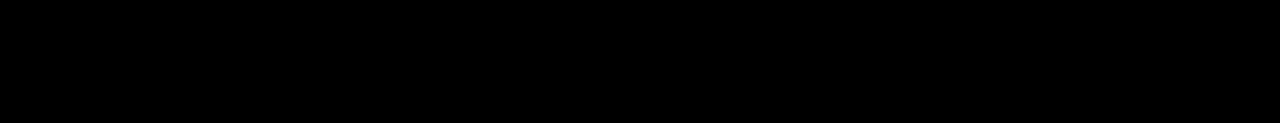
<file: Features.html>
<!DOCTYPE html>
<html >
<head>
  <!-- Site made with Mobirise Website Builder v4.6.5, https://mobirise.com -->
  <meta charset="UTF-8">
  <meta http-equiv="X-UA-Compatible" content="IE=edge">
  <meta name="generator" content="Mobirise v4.6.5, mobirise.com">
  <meta name="viewport" content="width=device-width, initial-scale=1, minimum-scale=1">
  <link rel="shortcut icon" href="assets/images/blacklogo-128x128.png" type="image/x-icon">
  <meta name="description" content="">
  <title>Features</title>
  <link rel="stylesheet" href="assets/web/assets/mobirise-icons/mobirise-icons.css">
  <link rel="stylesheet" href="assets/tether/tether.min.css">
  <link rel="stylesheet" href="assets/bootstrap/css/bootstrap.min.css">
  <link rel="stylesheet" href="assets/bootstrap/css/bootstrap-reboot.min.css">
  <link rel="stylesheet" href="assets/bootstrap/css/bootstrap-grid.min.css">
  <link rel="stylesheet" href="assets/dropdown/css/style.css">
  <link rel="stylesheet" href="assets/socicon/css/styles.css">
  <link rel="stylesheet" href="assets/animatecss/animate.min.css">
  <link rel="stylesheet" href="assets/theme/css/style.css">
  <link rel="stylesheet" href="assets/mobirise/css/mbr-additional.css" type="text/css">
  
  
  
</head>
<body>
  <section class="menu cid-qITmjsGol9" once="menu" id="menu3-s">

    

    <nav class="navbar navbar-dropdown beta-menu align-items-center navbar-fixed-top navbar-toggleable-sm">
        
        <div class="menu-bottom">

            <div class="menu-logo">
                <div class="navbar-brand">
                <span class="navbar-logo">
                    <a href="http://ximpliciti.com">
                        <img src="assets/images/green-1792x731.png" alt="" title="" style="height: 3.8rem;">
                    </a>
                </span>
                
                </div>
                <button class="navbar-toggler navbar-toggler-right" type="button" data-toggle="collapse" data-target="#navbarSupportedContent" aria-controls="navbarSupportedContent" aria-expanded="false" aria-label="Toggle navigation">
                    <div class="hamburger">
                        <span></span>
                        <span></span>
                        <span></span>
                        <span></span>
                    </div>
                </button>
            </div>
            <div class="collapse navbar-collapse" id="navbarSupportedContent">
                <ul class="navbar-nav nav-dropdown js-float-line" data-app-modern-menu="true"><li class="nav-item"><a class="nav-link link mbr-black text-white display-4" href="portfolio.html">
                            PORTFOLIO</a></li><li class="nav-item">
                        <a class="nav-link link mbr-black text-white display-4" href="pricing.html">
                            PRICING</a>
                    </li>
                    <li class="nav-item"><a class="nav-link link mbr-black text-white display-4" href="Features.html">
                            FEATURES</a></li><li class="nav-item">
                        <a class="nav-link link mbr-black text-white display-4" href="About.html">
                            ABOUT</a>
                    </li></ul>
                <div class="navbar-buttons mbr-section-btn"><a class="btn btn-sm btn-primary display-4" href="tel:+1-800-123-4568">(800) 123-4567</a></div>
            </div>
        </div>
    </nav>
</section>

<section class="features4 cid-qJyjxx9R3z mbr-fullscreen mbr-parallax-background" id="features4-t">

    

    <div class="mbr-overlay" style="opacity: 0.8;">
    </div>

    <div class="container">
        <div class="media-container-row">
            <div class="counter-container media-content">
                <div class="mb-5">
                    <h4 class="counter">01.</h4>
                    <h3 class="mb-3 mbr-fonts-style display-5">A game <strong>we know</strong> how to play</h3>
                    <p class="mbr-fonts-style display-7">Click red "+" in the bottom right corner to add a new block. Use the top left menu to create new pages, sites and add themes.</p>
                </div>
                <div class="mb-5">
                    <h4 class="counter">02.</h4>
                    <h3 class="mb-3 mbr-fonts-style display-5">A <strong>personalized</strong> service</h3>
                    <p class="mbr-fonts-style display-7">Click red "+" in the bottom right corner to add a new block. Use the top left menu to create new pages, sites and add themes.</p>
                </div>
                <div class="mb-5">
                    <h4 class="counter">03.</h4>
                    <h3 class="mb-3 mbr-fonts-style display-5">An <strong>integrated</strong> team</h3>
                    <p class="mbr-fonts-style display-7">Click red "+" in the bottom right corner to add a new block. Use the top left menu to create new pages, sites and add themes.</p>
                </div>
                
            </div>
            <div class="mbr-figure" style="width: 100%;">
                <img src="assets/images/19.jpg" alt="Mobirise">
            </div>
        </div>
    </div>
</section>

<section class="mbr-section form2 cid-qJyjG2N674" id="form2-u">

    

    
    <div class="container">
        <div class="media-container-row">
            <div class="col-md-6 col-lg-6 block-content">
                <div data-form-type="formoid">
                    <div class="form-block" data-form-type="formoid">
                        <h4 class="mb-4 mbr-fonts-style display-5">Ready to get started?</h4>
                        <div data-form-alert="" hidden="">Thanks for letting us know! We'll get back to you as soon as possible.</div>
                        <form class="block mbr-form" action="https://mobirise.com/" method="post" data-form-title="Mobirise Form"><input type="hidden" name="email" data-form-email="true" value="q0rJveqKAOW4egSASTcdfjwOzl96dXKtVYOc+YTZMXNOQYwKVmNq6eQ2MX0YpMruT6xEA9V2+tSaKHrQTyI33SlYsUHGgGCfbyXQKptvS9yCIYyXVhpIBVEgamtL06c2" data-form-field="Email">
                            <div class="row">
                                <div class="col-md-12" data-for="name">
                                    <input type="text" class="form-control input" name="name" data-form-field="Name" placeholder="Your Name" required="" id="name-form2-u">
                                </div>
                                <div class="col-md-12" data-for="email">
                                    <input type="text" class="form-control input" name="email" data-form-field="Email" placeholder="Email" required="" id="email-form2-u">
                                </div>
                                <div class="col-md-12" data-for="message">
                                    <textarea class="form-control input" name="message" rows="3" data-form-field="Message" placeholder="Message" style="resize:none" id="message-form2-u"></textarea>
                                </div>
                                <div class="input-group-btn col-md-12" style="margin-top: 10px;"><button href="" type="submit" class="btn btn-primary btn-form btn-bgr display-4">SEND MESSAGE</button></div>
                            </div>
                        </form>
                    </div>
                </div>
            </div>
            <div class="col-md-6 col-lg-6">
                <div class="text-block">
                    <h2 class="mb-4 mbr-fonts-style mbr-section-title display-2">Let’s Get <strong>in Touch</strong></h2>
                    <h3 class="mbr-section-subtitle mbr-fonts-style mb-4 display-5">
                        Whatever types of questions you'll have, feel free to get in touch with us!
                    </h3>
                    
                    <div class="mbr-section-btn mb-5">
                        <a class="btn btn-md btn-white-outline btn-bgr display-4" href="https://mobirise.com">MORE</a>
                    </div>
                </div>
                <p class="mb-4 pt-5 mbr-fonts-style subtext display-7">*We dont share your personal info with anyone. Check out our privacy policy for more information.</p>
            </div>
        </div>
    </div>
</section>

<section class="cid-qJzylxIELd" id="social-buttons1-14">

    

    

    <div class="container">
        <div class="media-container-row">
            <a href="https://twitter.com/Xmplct" target="_blank">
                <span class="px-2 mbr-iconfont mbr-iconfont-social socicon-twitter socicon"></span>
                <p class="mbr-fonts-style display-7">Follow on Twitter</p>
            </a>
            <a href="https://www.facebook.com/Ximpliciti-187581522013805/" target="_blank">
                <span class="px-2 mbr-iconfont mbr-iconfont-social socicon-facebook socicon"></span>
                <p class="mbr-fonts-style display-7">Follow on Facebook</p>
            </a>
            <a href="https://www.youtube.com/channel/UCc2f4QRN-5futdzYtXxaFTA?guided_help_flow=3" target="_blank">
                <span class="px-2 mbr-iconfont mbr-iconfont-social socicon-youtube socicon" style="color: rgb(229, 82, 78);"></span>
                <p class="mbr-fonts-style display-7">Follow on Youtube</p>
            </a>
            
            
            
            
            
                
            
        </div>
    </div>
</section>


  <script src="assets/web/assets/jquery/jquery.min.js"></script>
  <script src="assets/popper/popper.min.js"></script>
  <script src="assets/tether/tether.min.js"></script>
  <script src="assets/bootstrap/js/bootstrap.min.js"></script>
  <script src="assets/smoothscroll/smooth-scroll.js"></script>
  <script src="assets/dropdown/js/script.min.js"></script>
  <script src="assets/viewportchecker/jquery.viewportchecker.js"></script>
  <script src="assets/parallax/jarallax.min.js"></script>
  <script src="assets/sociallikes/social-likes.js"></script>
  <script src="assets/touchswipe/jquery.touch-swipe.min.js"></script>
  <script src="assets/theme/js/script.js"></script>
  <script src="assets/formoid/formoid.min.js"></script>
  
  
  <input name="animation" type="hidden">
  </body>
</html>
</file>
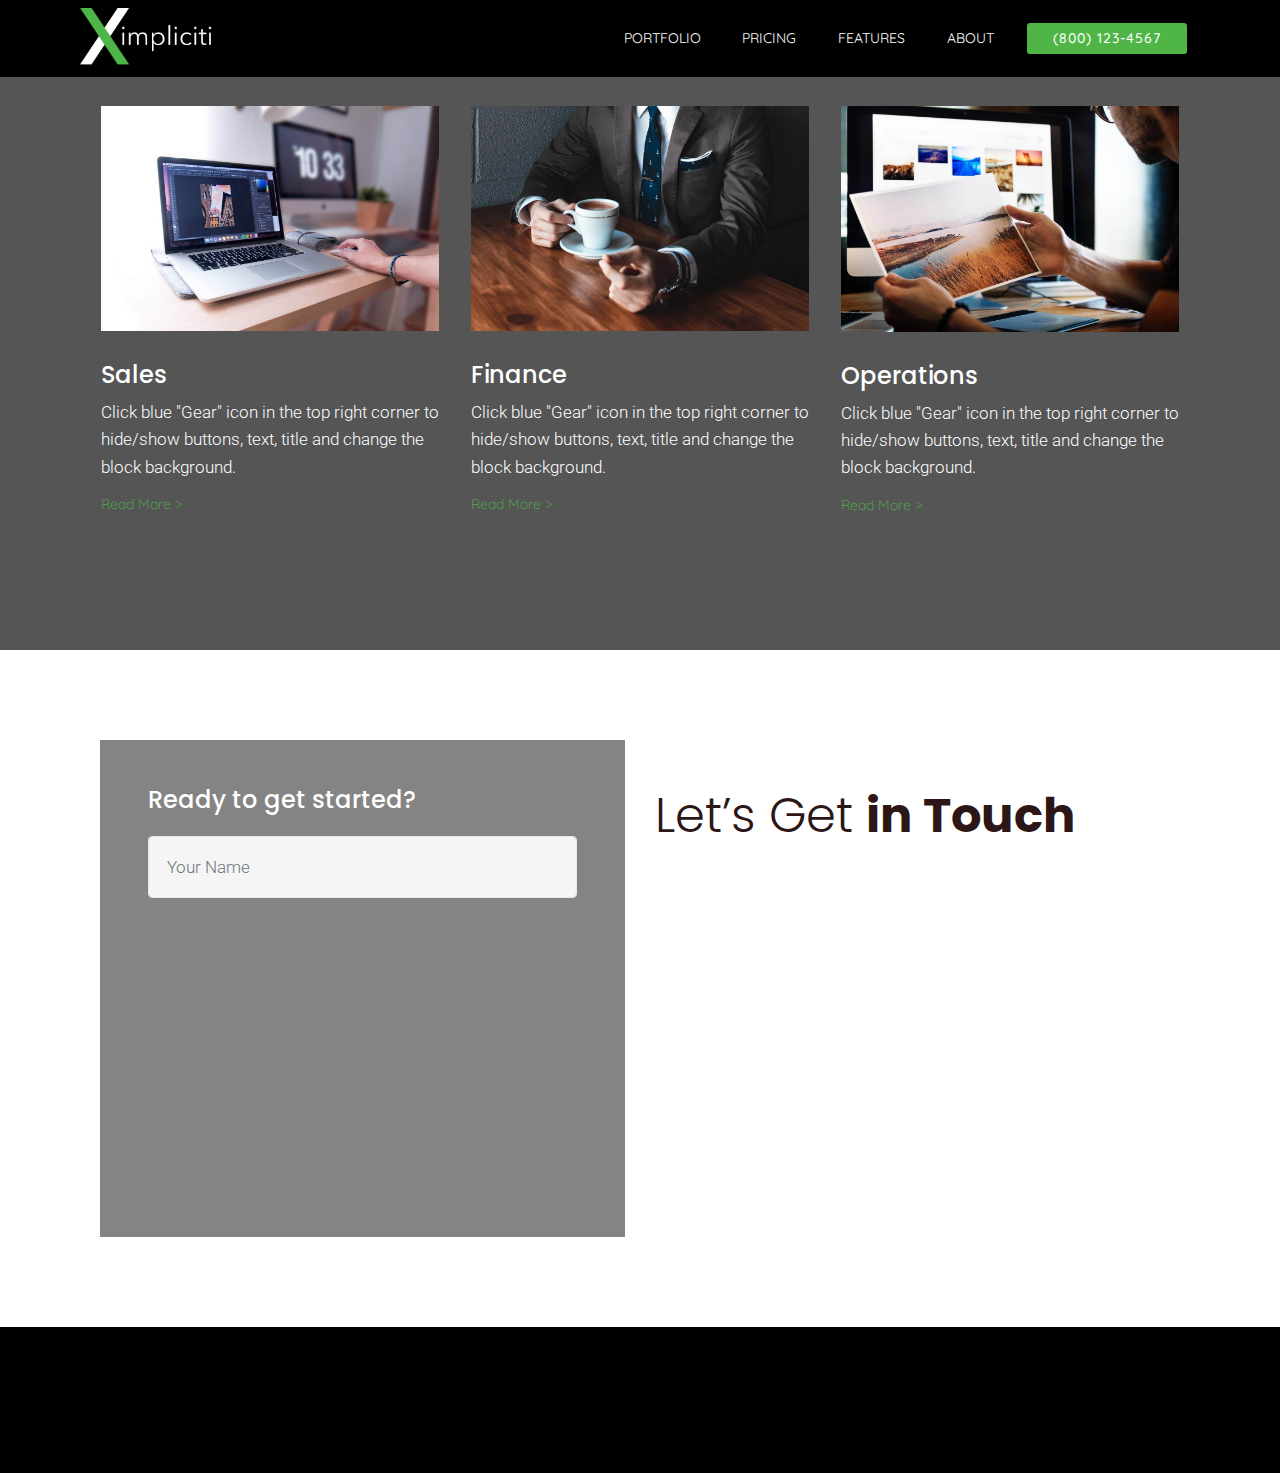
<file: portfolio.html>
<!DOCTYPE html>
<html >
<head>
  <!-- Site made with Mobirise Website Builder v4.6.5, https://mobirise.com -->
  <meta charset="UTF-8">
  <meta http-equiv="X-UA-Compatible" content="IE=edge">
  <meta name="generator" content="Mobirise v4.6.5, mobirise.com">
  <meta name="viewport" content="width=device-width, initial-scale=1, minimum-scale=1">
  <link rel="shortcut icon" href="assets/images/blacklogo-128x128.png" type="image/x-icon">
  <meta name="description" content="">
  <title>Portfolio</title>
  <link rel="stylesheet" href="assets/web/assets/mobirise-icons/mobirise-icons.css">
  <link rel="stylesheet" href="assets/tether/tether.min.css">
  <link rel="stylesheet" href="assets/bootstrap/css/bootstrap.min.css">
  <link rel="stylesheet" href="assets/bootstrap/css/bootstrap-reboot.min.css">
  <link rel="stylesheet" href="assets/bootstrap/css/bootstrap-grid.min.css">
  <link rel="stylesheet" href="assets/dropdown/css/style.css">
  <link rel="stylesheet" href="assets/socicon/css/styles.css">
  <link rel="stylesheet" href="assets/animatecss/animate.min.css">
  <link rel="stylesheet" href="assets/theme/css/style.css">
  <link rel="stylesheet" href="assets/mobirise/css/mbr-additional.css" type="text/css">
  
  
  
</head>
<body>
  <section class="menu cid-qITmjsGol9" once="menu" id="menu3-j">

    

    <nav class="navbar navbar-dropdown beta-menu align-items-center navbar-fixed-top navbar-toggleable-sm">
        
        <div class="menu-bottom">

            <div class="menu-logo">
                <div class="navbar-brand">
                <span class="navbar-logo">
                    <a href="http://ximpliciti.com">
                        <img src="assets/images/green-1792x731.png" alt="" title="" style="height: 3.8rem;">
                    </a>
                </span>
                
                </div>
                <button class="navbar-toggler navbar-toggler-right" type="button" data-toggle="collapse" data-target="#navbarSupportedContent" aria-controls="navbarSupportedContent" aria-expanded="false" aria-label="Toggle navigation">
                    <div class="hamburger">
                        <span></span>
                        <span></span>
                        <span></span>
                        <span></span>
                    </div>
                </button>
            </div>
            <div class="collapse navbar-collapse" id="navbarSupportedContent">
                <ul class="navbar-nav nav-dropdown js-float-line" data-app-modern-menu="true"><li class="nav-item"><a class="nav-link link mbr-black text-white display-4" href="portfolio.html">
                            PORTFOLIO</a></li><li class="nav-item">
                        <a class="nav-link link mbr-black text-white display-4" href="pricing.html">
                            PRICING</a>
                    </li>
                    <li class="nav-item"><a class="nav-link link mbr-black text-white display-4" href="Features.html">
                            FEATURES</a></li><li class="nav-item">
                        <a class="nav-link link mbr-black text-white display-4" href="About.html">
                            ABOUT</a>
                    </li></ul>
                <div class="navbar-buttons mbr-section-btn"><a class="btn btn-sm btn-primary display-4" href="tel:+1-800-123-4568">(800) 123-4567</a></div>
            </div>
        </div>
    </nav>
</section>

<section class="features15 cid-qJyhPyHGzd" id="features15-k">
    
    

    
    <div class="container">
        <div class="media-container-row">

            <div class="card col-12 col-md-6 col-lg-4">
                <div class="card-img">
                    <img class="img-icon" src="assets/images/22.jpg" alt="Mobirise">
                </div>
                <div class="card-box">
                    <h4 class="card-title mbr-fonts-style display-5">
                        Sales
                    </h4>
                    <p class="mbr-text mbr-fonts-style display-7">
                        Click blue "Gear" icon in the top right corner to hide/show buttons, text, title and change the block background.
                    </p>
                    <div class="mbr-section-btn"><a class="btn-underline display-4" href="index.html">Read More &gt;</a></div>
                </div>
            </div>

            <div class="card col-12 col-md-6 col-lg-4">
                <div class="card-img">
                    <img class="img-icon" src="assets/images/23.jpg" alt="Mobirise">
                </div>
                <div class="card-box">
                    <h4 class="card-title mbr-fonts-style display-5">
                        Finance
                    </h4>
                    <p class="mbr-text mbr-fonts-style display-7">
                        Click blue "Gear" icon in the top right corner to hide/show buttons, text, title and change the block background.
                    </p>
                    <div class="mbr-section-btn"><a class="btn-underline display-4" href="index.html">Read More &gt;</a></div>
                </div>
            </div>

            <div class="card col-12 col-md-6 col-lg-4">
                <div class="card-img">
                    <img class="img-icon" src="assets/images/24.jpg" alt="Mobirise">
                </div>
                <div class="card-box">
                    <h4 class="card-title mbr-fonts-style display-5">
                        Operations
                    </h4>
                    <p class="mbr-text mbr-fonts-style display-7">
                        Click blue "Gear" icon in the top right corner to hide/show buttons, text, title and change the block background.
                    </p>
                    <div class="mbr-section-btn"><a class="btn-underline display-4" href="index.html">Read More &gt;</a></div>
                </div>
            </div>

            

        </div>
    </div>
</section>

<section class="mbr-section form2 cid-qJzr5NxEqu" id="form2-10">

    

    
    <div class="container">
        <div class="media-container-row">
            <div class="col-md-6 col-lg-6 block-content">
                <div data-form-type="formoid">
                    <div class="form-block" data-form-type="formoid">
                        <h4 class="mb-4 mbr-fonts-style display-5">Ready to get started?</h4>
                        <div data-form-alert="" hidden="">Thanks for letting us know! We'll get back to you as soon as possible.</div>
                        <form class="block mbr-form" action="https://mobirise.com/" method="post" data-form-title="Mobirise Form"><input type="hidden" name="email" data-form-email="true" value="jtEJwlI4x5/YbKDz7pue7V02r7FMa/WjyWNDXxIwsMyGVfWcc1zZeE2A/8e91zUqMqFHkmqW/W6gMs5sqnsr+L+SZ4/eFm7XGdzM3L5Ab+X12fsdYv8ri7Y2FjSNuGEo" data-form-field="Email">
                            <div class="row">
                                <div class="col-md-12" data-for="name">
                                    <input type="text" class="form-control input" name="name" data-form-field="Name" placeholder="Your Name" required="" id="name-form2-10">
                                </div>
                                <div class="col-md-12" data-for="email">
                                    <input type="text" class="form-control input" name="email" data-form-field="Email" placeholder="Email" required="" id="email-form2-10">
                                </div>
                                <div class="col-md-12" data-for="message">
                                    <textarea class="form-control input" name="message" rows="3" data-form-field="Message" placeholder="Message" style="resize:none" id="message-form2-10"></textarea>
                                </div>
                                <div class="input-group-btn col-md-12" style="margin-top: 10px;"><button href="" type="submit" class="btn btn-primary btn-form btn-bgr display-4">SEND MESSAGE</button></div>
                            </div>
                        </form>
                    </div>
                </div>
            </div>
            <div class="col-md-6 col-lg-6">
                <div class="text-block">
                    <h2 class="mb-4 mbr-fonts-style mbr-section-title display-2">Let’s Get <strong>in Touch</strong></h2>
                    <h3 class="mbr-section-subtitle mbr-fonts-style mb-4 display-5">
                        Whatever types of questions you'll have, feel free to get in touch with us!
                    </h3>
                    
                    <div class="mbr-section-btn mb-5"><a class="btn btn-md btn-white-outline btn-bgr display-4" href="https://mobirise.com">MORE</a></div>
                </div>
                <p class="mb-4 pt-5 mbr-fonts-style subtext display-7">*We dont share your personal info with anyone. Check out our privacy policy for more information.</p>
            </div>
        </div>
    </div>
</section>

<section class="cid-qJzyfsQwwb" id="social-buttons1-12">

    

    

    <div class="container">
        <div class="media-container-row">
            <a href="https://twitter.com/Xmplct" target="_blank">
                <span class="px-2 mbr-iconfont mbr-iconfont-social socicon-twitter socicon"></span>
                <p class="mbr-fonts-style display-7">Follow on Twitter</p>
            </a>
            <a href="https://www.facebook.com/Ximpliciti-187581522013805/" target="_blank">
                <span class="px-2 mbr-iconfont mbr-iconfont-social socicon-facebook socicon"></span>
                <p class="mbr-fonts-style display-7">Follow on Facebook</p>
            </a>
            <a href="https://www.youtube.com/channel/UCc2f4QRN-5futdzYtXxaFTA?guided_help_flow=3" target="_blank">
                <span class="px-2 mbr-iconfont mbr-iconfont-social socicon-youtube socicon" style="color: rgb(229, 82, 78);"></span>
                <p class="mbr-fonts-style display-7">Follow on Youtube</p>
            </a>
            
            
            
            
            
                
            
        </div>
    </div>
</section>


  <script src="assets/web/assets/jquery/jquery.min.js"></script>
  <script src="assets/popper/popper.min.js"></script>
  <script src="assets/tether/tether.min.js"></script>
  <script src="assets/bootstrap/js/bootstrap.min.js"></script>
  <script src="assets/smoothscroll/smooth-scroll.js"></script>
  <script src="assets/dropdown/js/script.min.js"></script>
  <script src="assets/viewportchecker/jquery.viewportchecker.js"></script>
  <script src="assets/sociallikes/social-likes.js"></script>
  <script src="assets/touchswipe/jquery.touch-swipe.min.js"></script>
  <script src="assets/theme/js/script.js"></script>
  <script src="assets/formoid/formoid.min.js"></script>
  
  
  <input name="animation" type="hidden">
  </body>
</html>
</file>
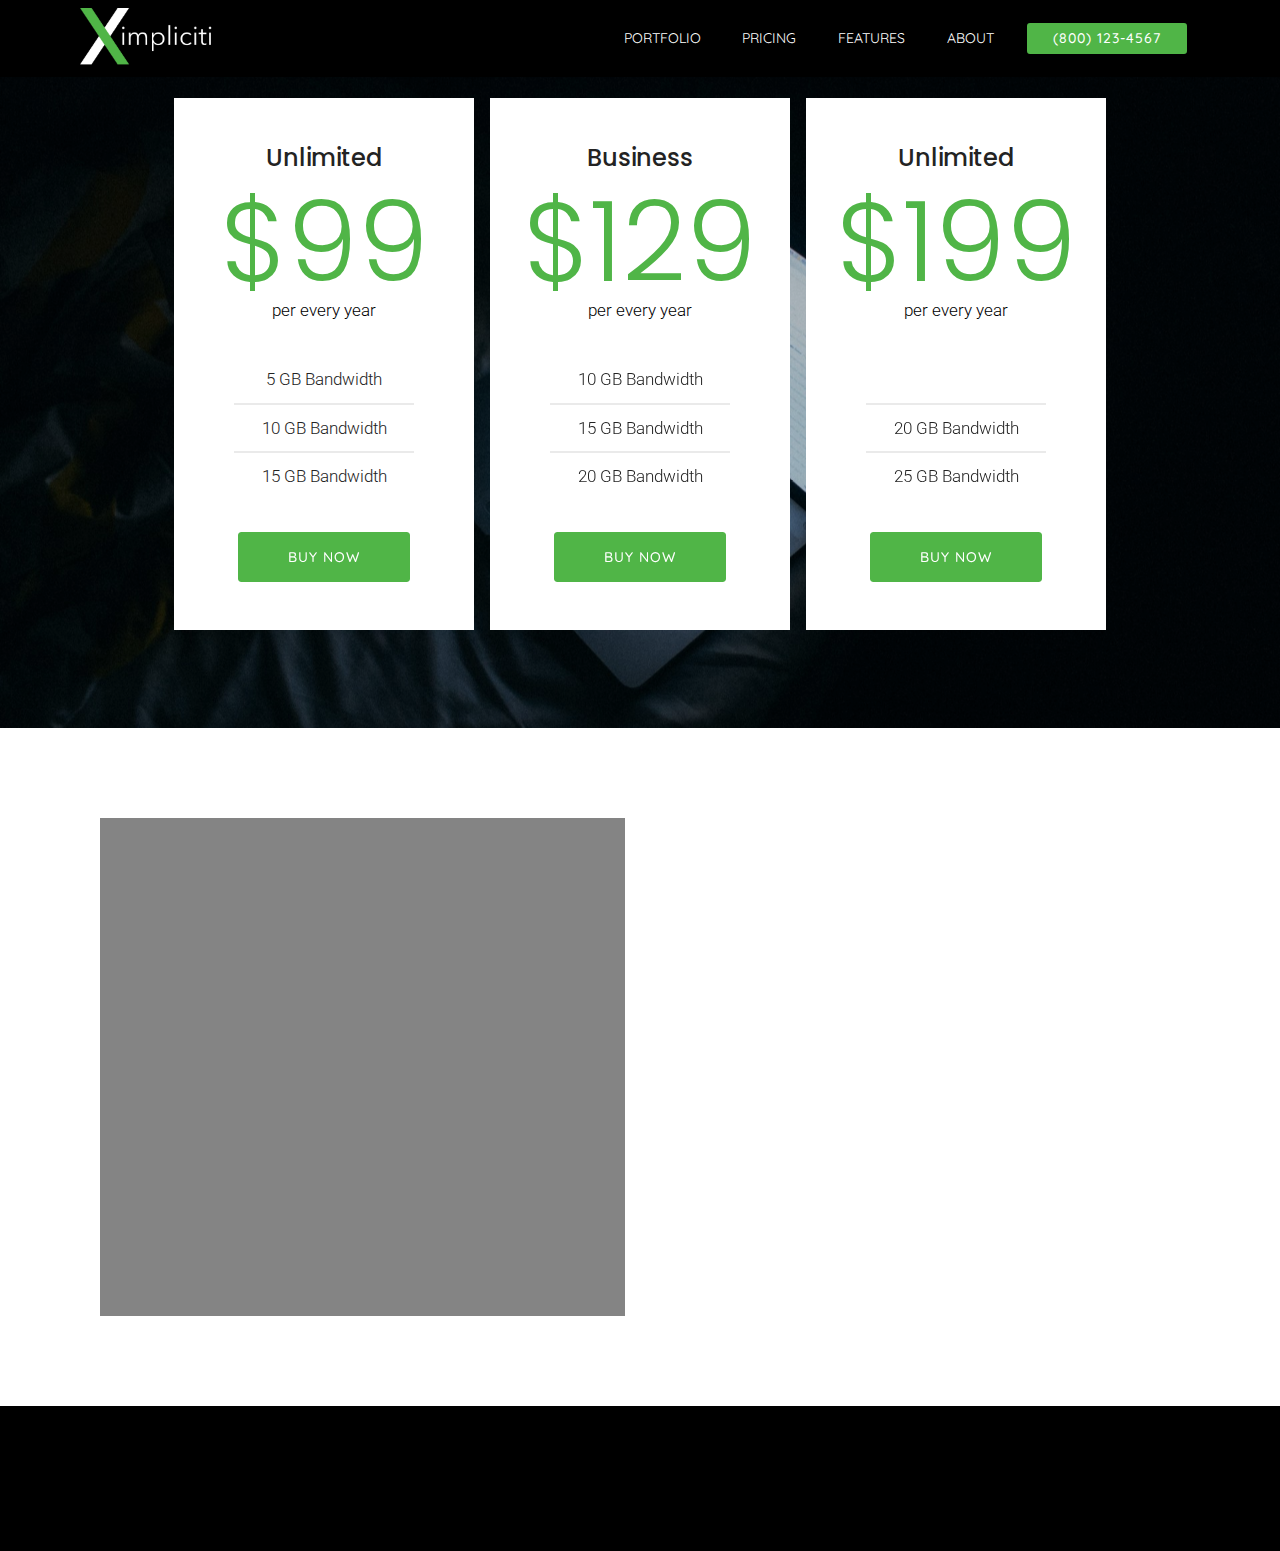
<file: pricing.html>
<!DOCTYPE html>
<html >
<head>
  <!-- Site made with Mobirise Website Builder v4.6.5, https://mobirise.com -->
  <meta charset="UTF-8">
  <meta http-equiv="X-UA-Compatible" content="IE=edge">
  <meta name="generator" content="Mobirise v4.6.5, mobirise.com">
  <meta name="viewport" content="width=device-width, initial-scale=1, minimum-scale=1">
  <link rel="shortcut icon" href="assets/images/blacklogo-128x128.png" type="image/x-icon">
  <meta name="description" content="">
  <title>Pricing</title>
  <link rel="stylesheet" href="assets/web/assets/mobirise-icons/mobirise-icons.css">
  <link rel="stylesheet" href="assets/tether/tether.min.css">
  <link rel="stylesheet" href="assets/bootstrap/css/bootstrap.min.css">
  <link rel="stylesheet" href="assets/bootstrap/css/bootstrap-reboot.min.css">
  <link rel="stylesheet" href="assets/bootstrap/css/bootstrap-grid.min.css">
  <link rel="stylesheet" href="assets/dropdown/css/style.css">
  <link rel="stylesheet" href="assets/socicon/css/styles.css">
  <link rel="stylesheet" href="assets/animatecss/animate.min.css">
  <link rel="stylesheet" href="assets/theme/css/style.css">
  <link rel="stylesheet" href="assets/mobirise/css/mbr-additional.css" type="text/css">
  
  
  
</head>
<body>
  <section class="menu cid-qITmjsGol9" once="menu" id="menu3-l">

    

    <nav class="navbar navbar-dropdown beta-menu align-items-center navbar-fixed-top navbar-toggleable-sm">
        
        <div class="menu-bottom">

            <div class="menu-logo">
                <div class="navbar-brand">
                <span class="navbar-logo">
                    <a href="http://ximpliciti.com">
                        <img src="assets/images/green-1792x731.png" alt="" title="" style="height: 3.8rem;">
                    </a>
                </span>
                
                </div>
                <button class="navbar-toggler navbar-toggler-right" type="button" data-toggle="collapse" data-target="#navbarSupportedContent" aria-controls="navbarSupportedContent" aria-expanded="false" aria-label="Toggle navigation">
                    <div class="hamburger">
                        <span></span>
                        <span></span>
                        <span></span>
                        <span></span>
                    </div>
                </button>
            </div>
            <div class="collapse navbar-collapse" id="navbarSupportedContent">
                <ul class="navbar-nav nav-dropdown js-float-line" data-app-modern-menu="true"><li class="nav-item"><a class="nav-link link mbr-black text-white display-4" href="portfolio.html">
                            PORTFOLIO</a></li><li class="nav-item">
                        <a class="nav-link link mbr-black text-white display-4" href="pricing.html">
                            PRICING</a>
                    </li>
                    <li class="nav-item"><a class="nav-link link mbr-black text-white display-4" href="Features.html">
                            FEATURES</a></li><li class="nav-item">
                        <a class="nav-link link mbr-black text-white display-4" href="About.html">
                            ABOUT</a>
                    </li></ul>
                <div class="navbar-buttons mbr-section-btn"><a class="btn btn-sm btn-primary display-4" href="tel:+1-800-123-4568">(800) 123-4567</a></div>
            </div>
        </div>
    </nav>
</section>

<section class="cid-qJyi5RWl9R mbr-parallax-background" id="pricing-tables3-m">

    

    <div class="mbr-overlay" style="opacity: 0.2; background-color: rgb(0, 0, 0);">
    </div>
    <div class="container">
        <div class="media-container-row">
            <div class="plan col-12 mx-2 my-2 justify-content-center col-lg-4">
                <div class="mbr-overlay"></div>
                <div class="plan-header text-center pt-5">
                    <h3 class="plan-title mb-3 mbr-fonts-style display-5">
                        Unlimited</h3>
                    <div class="plan-price">
                        <span class="price-figure mbr-fonts-style display-1">
                            $99</span>
                        <div class="price-term mbr-black mbr-fonts-style display-7">
                            per every year
                        </div>
                    </div>
                </div>
                <div class="plan-body">
                    <div class="plan-list align-center">
                        <ul class="list-group list-group-flush mbr-fonts-style display-7">
                            <li class="list-group-item">
                                5 GB Bandwidth
                            </li>
                            <li class="list-group-item">
                                10 GB Bandwidth
                            </li>
                            <li class="list-group-item">
                                15 GB Bandwidth
                            </li>
                        </ul>
                    </div>
                    <div class="mbr-section-btn text-center pt-4"><a href="https://www.paypal.com/cgi-bin/webscr?cmd=_xclick&amount=99&item_name=Portfolio&currency_code=USD" class="btn btn-primary btn-bgr display-4" target="_blank">BUY NOW</a></div>
                </div>
            </div>

            <div class="plan col-12 mx-2 my-2 justify-content-center col-lg-4">
                <div class="mbr-overlay"></div>
                <div class="plan-header text-center pt-5">
                    <h3 class="plan-title mb-3 mbr-fonts-style display-5">
                        Business
                    </h3>
                    <div class="plan-price">
                        <span class="price-figure mbr-fonts-style display-1">
                            $129</span>
                        <div class="price-term mbr-black mbr-fonts-style display-7">
                            per every year
                        </div>
                    </div>
                </div>
                <div class="plan-body">
                    <div class="plan-list align-center">
                        <ul class="list-group list-group-flush mbr-fonts-style display-7">
                            <li class="list-group-item">
                                10 GB Bandwidth
                            </li>
                            <li class="list-group-item">
                                15 GB Bandwidth
                            </li>
                            <li class="list-group-item">
                                20 GB Bandwidth
                            </li>
                        </ul>
                    </div>
                    <div class="mbr-section-btn text-center pt-4"><a href="https://www.paypal.com/cgi-bin/webscr?cmd=_xclick&amount=129&item_name=Business&currency_code=USD" class="btn btn-primary btn-bgr display-4" target="_blank">BUY NOW</a></div>
                </div>
            </div>

            <div class="plan col-12 mx-2 my-2 justify-content-center col-lg-4">
                <div class="mbr-overlay"></div>
                <div class="plan-header text-center pt-5">
                    <h3 class="plan-title mb-3 mbr-fonts-style display-5">
                        Unlimited</h3>
                    <div class="plan-price">
                        <span class="price-figure mbr-fonts-style display-1">
                            $199</span>
                        <div class="price-term mbr-black mbr-fonts-style display-7">
                            per every year
                        </div>
                    </div>
                </div>
                <div class="plan-body">
                    <div class="plan-list align-center">
                        <ul class="list-group list-group-flush mbr-fonts-style display-7">
                            <li class="list-group-item"><br></li>
                            <li class="list-group-item">
                                20 GB Bandwidth
                            </li>
                            <li class="list-group-item">
                                25 GB Bandwidth
                            </li>
                        </ul>
                    </div>
                    <div class="mbr-section-btn text-center pt-4"><a href="https://www.paypal.com/cgi-bin/webscr?cmd=_xclick&amount=199&item_name=Unlimited&currency_code=USD" class="btn btn-primary btn-bgr display-4" target="_blank">BUY NOW</a></div>
                </div>
            </div>

            

        </div>
    </div>
</section>

<section class="mbr-section form2 cid-qJykdrYHUr" id="form2-w">

    

    
    <div class="container">
        <div class="media-container-row">
            <div class="col-md-6 col-lg-6 block-content">
                <div data-form-type="formoid">
                    <div class="form-block" data-form-type="formoid">
                        <h4 class="mb-4 mbr-fonts-style display-5">Ready to get started?</h4>
                        <div data-form-alert="" hidden="">Thanks for letting us know! We'll get back to you as soon as possible.</div>
                        <form class="block mbr-form" action="https://mobirise.com/" method="post" data-form-title="Mobirise Form"><input type="hidden" name="email" data-form-email="true" value="LTJD+C68PRwtzKApvezrPMokc1YnyI6RfeJoX2abvsPQBCjg4nht8pjqWwyP+Jd8tGvQVTiwjQ7ZHLDJpEe7DbSrr/ZMnQc9h1ZMiqowz53vTh0YT4CKWI/kI6jRBXgL" data-form-field="Email">
                            <div class="row">
                                <div class="col-md-12" data-for="name">
                                    <input type="text" class="form-control input" name="name" data-form-field="Name" placeholder="Your Name" required="" id="name-form2-w">
                                </div>
                                <div class="col-md-12" data-for="email">
                                    <input type="text" class="form-control input" name="email" data-form-field="Email" placeholder="Email" required="" id="email-form2-w">
                                </div>
                                <div class="col-md-12" data-for="message">
                                    <textarea class="form-control input" name="message" rows="3" data-form-field="Message" placeholder="Message" style="resize:none" id="message-form2-w"></textarea>
                                </div>
                                <div class="input-group-btn col-md-12" style="margin-top: 10px;"><button href="" type="submit" class="btn btn-primary btn-form btn-bgr display-4">SEND MESSAGE</button></div>
                            </div>
                        </form>
                    </div>
                </div>
            </div>
            <div class="col-md-6 col-lg-6">
                <div class="text-block">
                    <h2 class="mb-4 mbr-fonts-style mbr-section-title display-2">Let’s Get <strong>in Touch</strong></h2>
                    <h3 class="mbr-section-subtitle mbr-fonts-style mb-4 display-5">
                        Whatever types of questions you'll have, feel free to get in touch with us!
                    </h3>
                    
                    <div class="mbr-section-btn mb-5">
                        <a class="btn btn-md btn-white-outline btn-bgr display-4" href="https://mobirise.com">MORE</a>
                    </div>
                </div>
                <p class="mb-4 pt-5 mbr-fonts-style subtext display-7">*We dont share your personal info with anyone. Check out our privacy policy for more information.</p>
            </div>
        </div>
    </div>
</section>

<section class="cid-qJzygYZrNn" id="social-buttons1-13">

    

    

    <div class="container">
        <div class="media-container-row">
            <a href="https://twitter.com/Xmplct" target="_blank">
                <span class="px-2 mbr-iconfont mbr-iconfont-social socicon-twitter socicon"></span>
                <p class="mbr-fonts-style display-7">Follow on Twitter</p>
            </a>
            <a href="https://www.facebook.com/Ximpliciti-187581522013805/" target="_blank">
                <span class="px-2 mbr-iconfont mbr-iconfont-social socicon-facebook socicon"></span>
                <p class="mbr-fonts-style display-7">Follow on Facebook</p>
            </a>
            <a href="https://www.youtube.com/channel/UCc2f4QRN-5futdzYtXxaFTA?guided_help_flow=3" target="_blank">
                <span class="px-2 mbr-iconfont mbr-iconfont-social socicon-youtube socicon" style="color: rgb(229, 82, 78);"></span>
                <p class="mbr-fonts-style display-7">Follow on Youtube</p>
            </a>
            
            
            
            
            
                
            
        </div>
    </div>
</section>


  <script src="assets/web/assets/jquery/jquery.min.js"></script>
  <script src="assets/popper/popper.min.js"></script>
  <script src="assets/tether/tether.min.js"></script>
  <script src="assets/bootstrap/js/bootstrap.min.js"></script>
  <script src="assets/smoothscroll/smooth-scroll.js"></script>
  <script src="assets/dropdown/js/script.min.js"></script>
  <script src="assets/viewportchecker/jquery.viewportchecker.js"></script>
  <script src="assets/parallax/jarallax.min.js"></script>
  <script src="assets/sociallikes/social-likes.js"></script>
  <script src="assets/touchswipe/jquery.touch-swipe.min.js"></script>
  <script src="assets/theme/js/script.js"></script>
  <script src="assets/formoid/formoid.min.js"></script>
  
  
  <input name="animation" type="hidden">
  </body>
</html>
</file>
<file: assets/web/assets/mobirise-icons/mobirise-icons.css>
@font-face {
  font-family: 'MobiriseIcons';
  src:  url('mobirise-icons.eot?spat4u');
  src:  url('mobirise-icons.eot?spat4u#iefix') format('embedded-opentype'),
    url('mobirise-icons.ttf?spat4u') format('truetype'),
    url('mobirise-icons.woff?spat4u') format('woff'),
    url('mobirise-icons.svg?spat4u#MobiriseIcons') format('svg');
  font-weight: normal;
  font-style: normal;
}

[class^="mbri-"], [class*=" mbri-"] {
  /* use !important to prevent issues with browser extensions that change fonts */
  font-family: MobiriseIcons !important;
  speak: none;
  font-style: normal;
  font-weight: normal;
  font-variant: normal;
  text-transform: none;
  line-height: 1;

  /* Better Font Rendering =========== */
  -webkit-font-smoothing: antialiased;
  -moz-osx-font-smoothing: grayscale;
}

.mbri-add-submenu:before {
  content: "\e900";
}
.mbri-alert:before {
  content: "\e901";
}
.mbri-align-center:before {
  content: "\e902";
}
.mbri-align-justify:before {
  content: "\e903";
}
.mbri-align-left:before {
  content: "\e904";
}
.mbri-align-right:before {
  content: "\e905";
}
.mbri-android:before {
  content: "\e906";
}
.mbri-apple:before {
  content: "\e907";
}
.mbri-arrow-down:before {
  content: "\e908";
}
.mbri-arrow-next:before {
  content: "\e909";
}
.mbri-arrow-prev:before {
  content: "\e90a";
}
.mbri-arrow-up:before {
  content: "\e90b";
}
.mbri-bold:before {
  content: "\e90c";
}
.mbri-bookmark:before {
  content: "\e90d";
}
.mbri-bootstrap:before {
  content: "\e90e";
}
.mbri-briefcase:before {
  content: "\e90f";
}
.mbri-browse:before {
  content: "\e910";
}
.mbri-bulleted-list:before {
  content: "\e911";
}
.mbri-calendar:before {
  content: "\e912";
}
.mbri-camera:before {
  content: "\e913";
}
.mbri-cart-add:before {
  content: "\e914";
}
.mbri-cart-full:before {
  content: "\e915";
}
.mbri-cash:before {
  content: "\e916";
}
.mbri-change-style:before {
  content: "\e917";
}
.mbri-chat:before {
  content: "\e918";
}
.mbri-clock:before {
  content: "\e919";
}
.mbri-close:before {
  content: "\e91a";
}
.mbri-cloud:before {
  content: "\e91b";
}
.mbri-code:before {
  content: "\e91c";
}
.mbri-contact-form:before {
  content: "\e91d";
}
.mbri-credit-card:before {
  content: "\e91e";
}
.mbri-cursor-click:before {
  content: "\e91f";
}
.mbri-cust-feedback:before {
  content: "\e920";
}
.mbri-database:before {
  content: "\e921";
}
.mbri-delivery:before {
  content: "\e922";
}
.mbri-desktop:before {
  content: "\e923";
}
.mbri-devices:before {
  content: "\e924";
}
.mbri-down:before {
  content: "\e925";
}
.mbri-download:before {
  content: "\e989";
}
.mbri-drag-n-drop:before {
  content: "\e927";
}
.mbri-drag-n-drop2:before {
  content: "\e928";
}
.mbri-edit:before {
  content: "\e929";
}
.mbri-edit2:before {
  content: "\e92a";
}
.mbri-error:before {
  content: "\e92b";
}
.mbri-extension:before {
  content: "\e92c";
}
.mbri-features:before {
  content: "\e92d";
}
.mbri-file:before {
  content: "\e92e";
}
.mbri-flag:before {
  content: "\e92f";
}
.mbri-folder:before {
  content: "\e930";
}
.mbri-gift:before {
  content: "\e931";
}
.mbri-github:before {
  content: "\e932";
}
.mbri-globe:before {
  content: "\e933";
}
.mbri-globe-2:before {
  content: "\e934";
}
.mbri-growing-chart:before {
  content: "\e935";
}
.mbri-hearth:before {
  content: "\e936";
}
.mbri-help:before {
  content: "\e937";
}
.mbri-home:before {
  content: "\e938";
}
.mbri-hot-cup:before {
  content: "\e939";
}
.mbri-idea:before {
  content: "\e93a";
}
.mbri-image-gallery:before {
  content: "\e93b";
}
.mbri-image-slider:before {
  content: "\e93c";
}
.mbri-info:before {
  content: "\e93d";
}
.mbri-italic:before {
  content: "\e93e";
}
.mbri-key:before {
  content: "\e93f";
}
.mbri-laptop:before {
  content: "\e940";
}
.mbri-layers:before {
  content: "\e941";
}
.mbri-left-right:before {
  content: "\e942";
}
.mbri-left:before {
  content: "\e943";
}
.mbri-letter:before {
  content: "\e944";
}
.mbri-like:before {
  content: "\e945";
}
.mbri-link:before {
  content: "\e946";
}
.mbri-lock:before {
  content: "\e947";
}
.mbri-login:before {
  content: "\e948";
}
.mbri-logout:before {
  content: "\e949";
}
.mbri-magic-stick:before {
  content: "\e94a";
}
.mbri-map-pin:before {
  content: "\e94b";
}
.mbri-menu:before {
  content: "\e94c";
}
.mbri-mobile:before {
  content: "\e94d";
}
.mbri-mobile2:before {
  content: "\e94e";
}
.mbri-mobirise:before {
  content: "\e94f";
}
.mbri-more-horizontal:before {
  content: "\e950";
}
.mbri-more-vertical:before {
  content: "\e951";
}
.mbri-music:before {
  content: "\e952";
}
.mbri-new-file:before {
  content: "\e953";
}
.mbri-numbered-list:before {
  content: "\e954";
}
.mbri-opened-folder:before {
  content: "\e955";
}
.mbri-pages:before {
  content: "\e956";
}
.mbri-paper-plane:before {
  content: "\e957";
}
.mbri-paperclip:before {
  content: "\e958";
}
.mbri-photo:before {
  content: "\e959";
}
.mbri-photos:before {
  content: "\e95a";
}
.mbri-pin:before {
  content: "\e95b";
}
.mbri-play:before {
  content: "\e95c";
}
.mbri-plus:before {
  content: "\e95d";
}
.mbri-preview:before {
  content: "\e95e";
}
.mbri-print:before {
  content: "\e95f";
}
.mbri-protect:before {
  content: "\e960";
}
.mbri-question:before {
  content: "\e961";
}
.mbri-quote-left:before {
  content: "\e962";
}
.mbri-quote-right:before {
  content: "\e963";
}
.mbri-refresh:before {
  content: "\e964";
}
.mbri-responsive:before {
  content: "\e965";
}
.mbri-right:before {
  content: "\e966";
}
.mbri-rocket:before {
  content: "\e967";
}
.mbri-sad-face:before {
  content: "\e968";
}
.mbri-sale:before {
  content: "\e969";
}
.mbri-save:before {
  content: "\e96a";
}
.mbri-search:before {
  content: "\e96b";
}
.mbri-setting:before {
  content: "\e96c";
}
.mbri-setting2:before {
  content: "\e96d";
}
.mbri-setting3:before {
  content: "\e96e";
}
.mbri-share:before {
  content: "\e96f";
}
.mbri-shopping-bag:before {
  content: "\e970";
}
.mbri-shopping-basket:before {
  content: "\e971";
}
.mbri-shopping-cart:before {
  content: "\e972";
}
.mbri-sites:before {
  content: "\e973";
}
.mbri-smile-face:before {
  content: "\e974";
}
.mbri-speed:before {
  content: "\e975";
}
.mbri-star:before {
  content: "\e976";
}
.mbri-success:before {
  content: "\e977";
}
.mbri-sun:before {
  content: "\e978";
}
.mbri-sun2:before {
  content: "\e979";
}
.mbri-tablet:before {
  content: "\e97a";
}
.mbri-tablet-vertical:before {
  content: "\e97b";
}
.mbri-target:before {
  content: "\e97c";
}
.mbri-timer:before {
  content: "\e97d";
}
.mbri-to-ftp:before {
  content: "\e97e";
}
.mbri-to-local-drive:before {
  content: "\e97f";
}
.mbri-touch-swipe:before {
  content: "\e980";
}
.mbri-touch:before {
  content: "\e981";
}
.mbri-trash:before {
  content: "\e982";
}
.mbri-underline:before {
  content: "\e983";
}
.mbri-unlink:before {
  content: "\e984";
}
.mbri-unlock:before {
  content: "\e985";
}
.mbri-up-down:before {
  content: "\e986";
}
.mbri-up:before {
  content: "\e987";
}
.mbri-update:before {
  content: "\e988";
}
.mbri-upload:before {
 content: "\e926"; 
}
.mbri-user:before {
  content: "\e98a";
}
.mbri-user2:before {
  content: "\e98b";
}
.mbri-users:before {
  content: "\e98c";
}
.mbri-video:before {
  content: "\e98d";
}
.mbri-video-play:before {
  content: "\e98e";
}
.mbri-watch:before {
  content: "\e98f";
}
.mbri-website-theme:before {
  content: "\e990";
}
.mbri-wifi:before {
  content: "\e991";
}
.mbri-windows:before {
  content: "\e992";
}
.mbri-zoom-out:before {
  content: "\e993";
}
.mbri-redo:before {
  content: "\e994";
}
.mbri-undo:before {
  content: "\e995";
}
</file>
<file: assets/dropdown/css/style.css>
.navbar-dropdown {
  left: 0;
  padding: 0;
  position: absolute;
  right: 0;
  top: 0;
  transition: all 0.45s ease;
  z-index: 1030;
  background: #282828; }
  .navbar-dropdown .navbar-logo {
    margin-right: 0.8rem;
    transition: margin 0.3s ease-in-out;
    vertical-align: middle; }
    .navbar-dropdown .navbar-logo img {
      height: 3.125rem;
      transition: all 0.3s ease-in-out; }
    .navbar-dropdown .navbar-logo.mbr-iconfont {
      font-size: 3.125rem;
      line-height: 3.125rem; }
  .navbar-dropdown .navbar-caption {
    font-weight: 700;
    white-space: normal;
    vertical-align: -4px;
    line-height: 3.125rem !important; }
    .navbar-dropdown .navbar-caption, .navbar-dropdown .navbar-caption:hover {
      color: inherit;
      text-decoration: none; }
  .navbar-dropdown .mbr-iconfont + .navbar-caption {
    vertical-align: -1px; }
  .navbar-dropdown.navbar-fixed-top {
    position: fixed; }
  .navbar-dropdown .navbar-brand span {
    vertical-align: -4px; }
  .navbar-dropdown.bg-color.transparent {
    background: none; }
  .navbar-dropdown.navbar-short .navbar-brand {
    padding: 0.625rem 0; }
    .navbar-dropdown.navbar-short .navbar-brand span {
      vertical-align: -1px; }
  .navbar-dropdown.navbar-short .navbar-caption {
    line-height: 2.375rem !important;
    vertical-align: -2px; }
  .navbar-dropdown.navbar-short .navbar-logo {
    margin-right: 0.5rem; }
    .navbar-dropdown.navbar-short .navbar-logo img {
      height: 2.375rem; }
    .navbar-dropdown.navbar-short .navbar-logo.mbr-iconfont {
      font-size: 2.375rem;
      line-height: 2.375rem; }
  .navbar-dropdown.navbar-short .mbr-table-cell {
    height: 3.625rem; }
  .navbar-dropdown .navbar-close {
    left: 0.6875rem;
    position: fixed;
    top: 0.75rem;
    z-index: 1000; }
  .navbar-dropdown .hamburger-icon {
    content: "";
    display: inline-block;
    vertical-align: middle;
    width: 16px;
    -webkit-box-shadow: 0 -6px 0 1px #282828,0 0 0 1px #282828,0 6px 0 1px #282828;
    -moz-box-shadow: 0 -6px 0 1px #282828,0 0 0 1px #282828,0 6px 0 1px #282828;
    box-shadow: 0 -6px 0 1px #282828,0 0 0 1px #282828,0 6px 0 1px #282828; }

.dropdown-menu .dropdown-toggle[data-toggle="dropdown-submenu"]::after {
  border-bottom: 0.35em solid transparent;
  border-left: 0.35em solid;
  border-right: 0;
  border-top: 0.35em solid transparent;
  margin-left: 0.3rem; }

.dropdown-menu .dropdown-item:focus {
  outline: 0; }

.nav-dropdown {
  font-size: 0.75rem;
  font-weight: 500;
  height: auto !important; }
  .nav-dropdown .nav-btn {
    padding-left: 1rem; }
  .nav-dropdown .link {
    margin: .667em 1.667em;
    font-weight: 500;
    padding: 0;
    transition: color .2s ease-in-out; }
    .nav-dropdown .link.dropdown-toggle {
      margin-right: 2.583em; }
      .nav-dropdown .link.dropdown-toggle::after {
        margin-left: .25rem;
        border-top: 0.35em solid;
        border-right: 0.35em solid transparent;
        border-left: 0.35em solid transparent;
        border-bottom: 0; }
      .nav-dropdown .link.dropdown-toggle[aria-expanded="true"] {
        margin: 0;
        padding: 0.667em 3.263em  0.667em 1.667em; }
  .nav-dropdown .link::after,
  .nav-dropdown .dropdown-item::after {
    color: inherit; }
  .nav-dropdown .btn {
    font-size: 0.75rem;
    font-weight: 700;
    letter-spacing: 0;
    margin-bottom: 0;
    padding-left: 1.25rem;
    padding-right: 1.25rem; }
  .nav-dropdown .dropdown-menu {
    border-radius: 0;
    border: 0;
    left: 0;
    margin: 0;
    padding-bottom: 1.25rem;
    padding-top: 1.25rem;
    position: relative; }
  .nav-dropdown .dropdown-submenu {
    margin-left: 0.125rem;
    top: 0; }
  .nav-dropdown .dropdown-item {
    font-size: 0.8125rem;
    font-weight: 500;
    line-height: 2;
    padding: 0.3846em 4.615em 0.3846em 1.5385em;
    position: relative;
    transition: color .2s ease-in-out, background-color .2s ease-in-out; }
    .nav-dropdown .dropdown-item::after {
      margin-top: -0.3077em;
      position: absolute;
      right: 1.1538em;
      top: 50%; }
    .nav-dropdown .dropdown-item:focus, .nav-dropdown .dropdown-item:hover {
      background: none; }

@media (max-width: 767px) {
  .nav-dropdown.navbar-toggleable-sm {
    bottom: 0;
    display: none;
    left: 0;
    overflow-x: hidden;
    position: fixed;
    top: 0;
    transform: translateX(-100%);
    -ms-transform: translateX(-100%);
    -webkit-transform: translateX(-100%);
    width: 18.75rem;
    z-index: 999; } }
.nav-dropdown.navbar-toggleable-xl {
  bottom: 0;
  display: none;
  left: 0;
  overflow-x: hidden;
  position: fixed;
  top: 0;
  transform: translateX(-100%);
  -ms-transform: translateX(-100%);
  -webkit-transform: translateX(-100%);
  width: 18.75rem;
  z-index: 999; }

.nav-dropdown-sm {
  display: block !important;
  overflow-x: hidden;
  overflow: auto;
  padding-top: 3.875rem; }
  .nav-dropdown-sm::after {
    content: "";
    display: block;
    height: 3rem;
    width: 100%; }
  .nav-dropdown-sm.collapse.in ~ .navbar-close {
    display: block !important; }
  .nav-dropdown-sm.collapsing, .nav-dropdown-sm.collapse.in {
    transform: translateX(0);
    -ms-transform: translateX(0);
    -webkit-transform: translateX(0);
    transition: all 0.25s ease-out;
    -webkit-transition: all 0.25s ease-out;
    background: #282828; }
  .nav-dropdown-sm.collapsing[aria-expanded="false"] {
    transform: translateX(-100%);
    -ms-transform: translateX(-100%);
    -webkit-transform: translateX(-100%); }
  .nav-dropdown-sm .nav-item {
    display: block;
    margin-left: 0 !important;
    padding-left: 0; }
  .nav-dropdown-sm .link,
  .nav-dropdown-sm .dropdown-item {
    border-top: 1px dotted rgba(255, 255, 255, 0.1);
    font-size: 0.8125rem;
    line-height: 1.6;
    margin: 0 !important;
    padding: 0.875rem 2.4rem 0.875rem 1.5625rem !important;
    position: relative;
    white-space: normal; }
    .nav-dropdown-sm .link:focus, .nav-dropdown-sm .link:hover,
    .nav-dropdown-sm .dropdown-item:focus,
    .nav-dropdown-sm .dropdown-item:hover {
      background: rgba(0, 0, 0, 0.2) !important;
      color: #c0a375; }
  .nav-dropdown-sm .nav-btn {
    position: relative;
    padding: 1.5625rem 1.5625rem 0 1.5625rem; }
    .nav-dropdown-sm .nav-btn::before {
      border-top: 1px dotted rgba(255, 255, 255, 0.1);
      content: "";
      left: 0;
      position: absolute;
      top: 0;
      width: 100%; }
    .nav-dropdown-sm .nav-btn + .nav-btn {
      padding-top: 0.625rem; }
      .nav-dropdown-sm .nav-btn + .nav-btn::before {
        display: none; }
  .nav-dropdown-sm .btn {
    padding: 0.625rem 0; }
  .nav-dropdown-sm .dropdown-toggle[data-toggle="dropdown-submenu"]::after {
    margin-left: .25rem;
    border-top: 0.35em solid;
    border-right: 0.35em solid transparent;
    border-left: 0.35em solid transparent;
    border-bottom: 0; }
  .nav-dropdown-sm .dropdown-toggle[data-toggle="dropdown-submenu"][aria-expanded="true"]::after {
    border-top: 0;
    border-right: 0.35em solid transparent;
    border-left: 0.35em solid transparent;
    border-bottom: 0.35em solid; }
  .nav-dropdown-sm .dropdown-menu {
    margin: 0;
    padding: 0;
    position: relative;
    top: 0;
    left: 0;
    width: 100%;
    border: 0;
    float: none;
    border-radius: 0;
    background: none; }
  .nav-dropdown-sm .dropdown-submenu {
    left: 100%;
    margin-left: 0.125rem;
    margin-top: -1.25rem;
    top: 0; }

.navbar-toggleable-sm .nav-dropdown .dropdown-menu {
  position: absolute; }

.navbar-toggleable-sm .nav-dropdown .dropdown-submenu {
  left: 100%;
  margin-left: 0.125rem;
  margin-top: -1.25rem;
  top: 0; }

.navbar-toggleable-sm.opened .nav-dropdown .dropdown-menu {
  position: relative; }

.navbar-toggleable-sm.opened .nav-dropdown .dropdown-submenu {
  left: 0;
  margin-left: 00rem;
  margin-top: 0rem;
  top: 0; }

.is-builder .nav-dropdown.collapsing {
  transition: none !important; }

/*# sourceMappingURL=style.css.map */
</file>
<file: assets/socicon/css/styles.css>
@charset "UTF-8";

@font-face {
  font-family: "socicon";
  src:url("../fonts/socicon.eot");
  src:url("../fonts/socicon.eot?#iefix") format("embedded-opentype"),
    url("../fonts/socicon.woff") format("woff"),
    url("../fonts/socicon.ttf") format("truetype"),
    url("../fonts/socicon.svg#socicon") format("svg");
  font-weight: normal;
  font-style: normal;

}

[data-icon]:before {
  font-family: "socicon" !important;
  content: attr(data-icon);
  font-style: normal !important;
  font-weight: normal !important;
  font-variant: normal !important;
  text-transform: none !important;
  speak: none;
  line-height: 1;
  -webkit-font-smoothing: antialiased;
  -moz-osx-font-smoothing: grayscale;
}

[class^="socicon-"]:before,
[class*=" socicon-"]:before {
  font-family: "socicon" !important;
  font-style: normal !important;
  font-weight: normal !important;
  font-variant: normal !important;
  text-transform: none !important;
  speak: none;
  line-height: 1;
  -webkit-font-smoothing: antialiased;
  -moz-osx-font-smoothing: grayscale;
}

.socicon-modelmayhem:before {
  content: "\e000";
}
.socicon-mixcloud:before {
  content: "\e001";
}
.socicon-drupal:before {
  content: "\e002";
}
.socicon-swarm:before {
  content: "\e003";
}
.socicon-istock:before {
  content: "\e004";
}
.socicon-yammer:before {
  content: "\e005";
}
.socicon-ello:before {
  content: "\e006";
}
.socicon-stackoverflow:before {
  content: "\e007";
}
.socicon-persona:before {
  content: "\e008";
}
.socicon-triplej:before {
  content: "\e009";
}
.socicon-houzz:before {
  content: "\e00a";
}
.socicon-rss:before {
  content: "\e00b";
}
.socicon-paypal:before {
  content: "\e00c";
}
.socicon-odnoklassniki:before {
  content: "\e00d";
}
.socicon-airbnb:before {
  content: "\e00e";
}
.socicon-periscope:before {
  content: "\e00f";
}
.socicon-outlook:before {
  content: "\e010";
}
.socicon-coderwall:before {
  content: "\e011";
}
.socicon-tripadvisor:before {
  content: "\e012";
}
.socicon-appnet:before {
  content: "\e013";
}
.socicon-goodreads:before {
  content: "\e014";
}
.socicon-tripit:before {
  content: "\e015";
}
.socicon-lanyrd:before {
  content: "\e016";
}
.socicon-slideshare:before {
  content: "\e017";
}
.socicon-buffer:before {
  content: "\e018";
}
.socicon-disqus:before {
  content: "\e019";
}
.socicon-vkontakte:before {
  content: "\e01a";
}
.socicon-whatsapp:before {
  content: "\e01b";
}
.socicon-patreon:before {
  content: "\e01c";
}
.socicon-storehouse:before {
  content: "\e01d";
}
.socicon-pocket:before {
  content: "\e01e";
}
.socicon-mail:before {
  content: "\e01f";
}
.socicon-blogger:before {
  content: "\e020";
}
.socicon-technorati:before {
  content: "\e021";
}
.socicon-reddit:before {
  content: "\e022";
}
.socicon-dribbble:before {
  content: "\e023";
}
.socicon-stumbleupon:before {
  content: "\e024";
}
.socicon-digg:before {
  content: "\e025";
}
.socicon-envato:before {
  content: "\e026";
}
.socicon-behance:before {
  content: "\e027";
}
.socicon-delicious:before {
  content: "\e028";
}
.socicon-deviantart:before {
  content: "\e029";
}
.socicon-forrst:before {
  content: "\e02a";
}
.socicon-play:before {
  content: "\e02b";
}
.socicon-zerply:before {
  content: "\e02c";
}
.socicon-wikipedia:before {
  content: "\e02d";
}
.socicon-apple:before {
  content: "\e02e";
}
.socicon-flattr:before {
  content: "\e02f";
}
.socicon-github:before {
  content: "\e030";
}
.socicon-renren:before {
  content: "\e031";
}
.socicon-friendfeed:before {
  content: "\e032";
}
.socicon-newsvine:before {
  content: "\e033";
}
.socicon-identica:before {
  content: "\e034";
}
.socicon-bebo:before {
  content: "\e035";
}
.socicon-zynga:before {
  content: "\e036";
}
.socicon-steam:before {
  content: "\e037";
}
.socicon-xbox:before {
  content: "\e038";
}
.socicon-windows:before {
  content: "\e039";
}
.socicon-qq:before {
  content: "\e03a";
}
.socicon-douban:before {
  content: "\e03b";
}
.socicon-meetup:before {
  content: "\e03c";
}
.socicon-playstation:before {
  content: "\e03d";
}
.socicon-android:before {
  content: "\e03e";
}
.socicon-snapchat:before {
  content: "\e03f";
}
.socicon-twitter:before {
  content: "\e040";
}
.socicon-facebook:before {
  content: "\e041";
}
.socicon-googleplus:before {
  content: "\e042";
}
.socicon-pinterest:before {
  content: "\e043";
}
.socicon-foursquare:before {
  content: "\e044";
}
.socicon-yahoo:before {
  content: "\e045";
}
.socicon-skype:before {
  content: "\e046";
}
.socicon-yelp:before {
  content: "\e047";
}
.socicon-feedburner:before {
  content: "\e048";
}
.socicon-linkedin:before {
  content: "\e049";
}
.socicon-viadeo:before {
  content: "\e04a";
}
.socicon-xing:before {
  content: "\e04b";
}
.socicon-myspace:before {
  content: "\e04c";
}
.socicon-soundcloud:before {
  content: "\e04d";
}
.socicon-spotify:before {
  content: "\e04e";
}
.socicon-grooveshark:before {
  content: "\e04f";
}
.socicon-lastfm:before {
  content: "\e050";
}
.socicon-youtube:before {
  content: "\e051";
}
.socicon-vimeo:before {
  content: "\e052";
}
.socicon-dailymotion:before {
  content: "\e053";
}
.socicon-vine:before {
  content: "\e054";
}
.socicon-flickr:before {
  content: "\e055";
}
.socicon-500px:before {
  content: "\e056";
}
.socicon-wordpress:before {
  content: "\e058";
}
.socicon-tumblr:before {
  content: "\e059";
}
.socicon-twitch:before {
  content: "\e05a";
}
.socicon-8tracks:before {
  content: "\e05b";
}
.socicon-amazon:before {
  content: "\e05c";
}
.socicon-icq:before {
  content: "\e05d";
}
.socicon-smugmug:before {
  content: "\e05e";
}
.socicon-ravelry:before {
  content: "\e05f";
}
.socicon-weibo:before {
  content: "\e060";
}
.socicon-baidu:before {
  content: "\e061";
}
.socicon-angellist:before {
  content: "\e062";
}
.socicon-ebay:before {
  content: "\e063";
}
.socicon-imdb:before {
  content: "\e064";
}
.socicon-stayfriends:before {
  content: "\e065";
}
.socicon-residentadvisor:before {
  content: "\e066";
}
.socicon-google:before {
  content: "\e067";
}
.socicon-yandex:before {
  content: "\e068";
}
.socicon-sharethis:before {
  content: "\e069";
}
.socicon-bandcamp:before {
  content: "\e06a";
}
.socicon-itunes:before {
  content: "\e06b";
}
.socicon-deezer:before {
  content: "\e06c";
}
.socicon-telegram:before {
  content: "\e06e";
}
.socicon-openid:before {
  content: "\e06f";
}
.socicon-amplement:before {
  content: "\e070";
}
.socicon-viber:before {
  content: "\e071";
}
.socicon-zomato:before {
  content: "\e072";
}
.socicon-draugiem:before {
  content: "\e074";
}
.socicon-endomodo:before {
  content: "\e075";
}
.socicon-filmweb:before {
  content: "\e076";
}
.socicon-stackexchange:before {
  content: "\e077";
}
.socicon-wykop:before {
  content: "\e078";
}
.socicon-teamspeak:before {
  content: "\e079";
}
.socicon-teamviewer:before {
  content: "\e07a";
}
.socicon-ventrilo:before {
  content: "\e07b";
}
.socicon-younow:before {
  content: "\e07c";
}
.socicon-raidcall:before {
  content: "\e07d";
}
.socicon-mumble:before {
  content: "\e07e";
}
.socicon-medium:before {
  content: "\e06d";
}
.socicon-bebee:before {
  content: "\e07f";
}
.socicon-hitbox:before {
  content: "\e080";
}
.socicon-reverbnation:before {
  content: "\e081";
}
.socicon-formulr:before {
  content: "\e082";
}
.socicon-instagram:before {
  content: "\e057";
}
.socicon-battlenet:before {
  content: "\e083";
}
.socicon-chrome:before {
  content: "\e084";
}
.socicon-discord:before {
  content: "\e086";
}
.socicon-issuu:before {
  content: "\e087";
}
.socicon-macos:before {
  content: "\e088";
}
.socicon-firefox:before {
  content: "\e089";
}
.socicon-opera:before {
  content: "\e08d";
}
.socicon-keybase:before {
  content: "\e090";
}
.socicon-alliance:before {
  content: "\e091";
}
.socicon-livejournal:before {
  content: "\e092";
}
.socicon-googlephotos:before {
  content: "\e093";
}
.socicon-horde:before {
  content: "\e094";
}
.socicon-etsy:before {
  content: "\e095";
}
.socicon-zapier:before {
  content: "\e096";
}
.socicon-google-scholar:before {
  content: "\e097";
}
.socicon-researchgate:before {
  content: "\e098";
}
.socicon-wechat:before {
  content: "\e099";
}
.socicon-strava:before {
  content: "\e09a";
}
.socicon-line:before {
  content: "\e09b";
}
.socicon-lyft:before {
  content: "\e09c";
}
.socicon-uber:before {
  content: "\e09d";
}
.socicon-songkick:before {
  content: "\e09e";
}
.socicon-viewbug:before {
  content: "\e09f";
}
.socicon-googlegroups:before {
  content: "\e0a0";
}
.socicon-quora:before {
  content: "\e073";
}
.socicon-diablo:before {
  content: "\e085";
}
.socicon-blizzard:before {
  content: "\e0a1";
}
.socicon-hearthstone:before {
  content: "\e08b";
}
.socicon-heroes:before {
  content: "\e08a";
}
.socicon-overwatch:before {
  content: "\e08c";
}
.socicon-warcraft:before {
  content: "\e08e";
}
.socicon-starcraft:before {
  content: "\e08f";
}
.socicon-beam:before {
  content: "\e0a2";
}
.socicon-curse:before {
  content: "\e0a3";
}
.socicon-player:before {
  content: "\e0a4";
}
.socicon-streamjar:before {
  content: "\e0a5";
}
.socicon-nintendo:before {
  content: "\e0a6";
}
.socicon-hellocoton:before {
  content: "\e0a7";
}
</file>
<file: assets/theme/css/style.css>
.engine {
	position: absolute;
	text-indent: -2400px;
	text-align: center;
	padding: 0;
	top: 0;
	left: -2400px;
}/*!
 * Mobirise v4 theme (https://mobirise.com/)
 * Copyright 2017 Mobirise
 */
section {
  background-color: #eeeeee; }

section,
.container,
.container-fluid {
  position: relative;
  word-wrap: break-word; }

a.mbr-iconfont:hover {
  text-decoration: none; }

.article .lead p, .article .lead ul, .article .lead ol, .article .lead pre, .article .lead blockquote {
  margin-bottom: 0; }

a {
  font-style: normal;
  font-weight: 400;
  cursor: pointer; }
  a, a:hover {
    text-decoration: none; }

figure {
  margin-bottom: 0; }

body {
  color: #232323; }

h1, h2, h3, h4, h5, h6,
.h1, .h2, .h3, .h4, .h5, .h6,
.display-1, .display-2, .display-3, .display-4 {
  line-height: 1;
  word-break: break-word;
  word-wrap: break-word; }

b, strong {
  font-weight: bold; }

blockquote {
  padding: 10px 0 10px 20px;
  position: relative;
  border-left: 2px solid;
  border-color: #ff3366; }

input:-webkit-autofill, input:-webkit-autofill:hover, input:-webkit-autofill:focus, input:-webkit-autofill:active {
  transition-delay: 9999s;
  transition-property: background-color, color; }

textarea[type="hidden"] {
  display: none; }

body {
  position: relative; }

section {
  background-position: 50% 50%;
  background-repeat: no-repeat;
  background-size: cover; }
  section .mbr-background-video,
  section .mbr-background-video-preview {
    position: absolute;
    bottom: 0;
    left: 0;
    right: 0;
    top: 0; }

.hidden {
  visibility: hidden; }

.mbr-z-index20 {
  z-index: 20; }

/*! Base colors */
.mbr-white {
  color: #ffffff; }

.mbr-black {
  color: #000000; }

.mbr-bg-white {
  background-color: #ffffff; }

.mbr-bg-black {
  background-color: #000000; }

/*! Text-aligns */
.align-left {
  text-align: left; }

.align-center {
  text-align: center; }

.align-right {
  text-align: right; }

@media (max-width: 767px) {
  .align-left, .align-center, .align-right, .mbr-section-btn, .mbr-section-title {
    text-align: center; } }
/*! Font-weight  */
.mbr-light {
  font-weight: 300; }

.mbr-regular {
  font-weight: 400; }

.mbr-semibold {
  font-weight: 500; }

.mbr-bold {
  font-weight: 700; }

/*! Media  */
.media-size-item {
  -webkit-flex: 1 1 auto;
  -moz-flex: 1 1 auto;
  -ms-flex: 1 1 auto;
  -o-flex: 1 1 auto;
  flex: 1 1 auto; }

.media-content {
  -webkit-flex-basis: 100%;
  flex-basis: 100%; }

.media-container-row {
  display: -ms-flexbox;
  display: -webkit-flex;
  display: flex;
  -webkit-flex-direction: row;
  -ms-flex-direction: row;
  flex-direction: row;
  -webkit-flex-wrap: wrap;
  -ms-flex-wrap: wrap;
  flex-wrap: wrap;
  -webkit-justify-content: center;
  -ms-flex-pack: center;
  justify-content: center;
  -webkit-align-content: center;
  -ms-flex-line-pack: center;
  align-content: center;
  -webkit-align-items: start;
  -ms-flex-align: start;
  align-items: start; }
  .media-container-row .media-size-item {
    width: 400px; }

.media-container-column {
  display: -ms-flexbox;
  display: -webkit-flex;
  display: flex;
  -webkit-flex-direction: column;
  -ms-flex-direction: column;
  flex-direction: column;
  -webkit-flex-wrap: wrap;
  -ms-flex-wrap: wrap;
  flex-wrap: wrap;
  -webkit-justify-content: center;
  -ms-flex-pack: center;
  justify-content: center;
  -webkit-align-content: center;
  -ms-flex-line-pack: center;
  align-content: center;
  -webkit-align-items: stretch;
  -ms-flex-align: stretch;
  align-items: stretch; }
  .media-container-column > * {
    width: 100%; }

@media (min-width: 992px) {
  .media-container-row {
    -webkit-flex-wrap: nowrap;
    -ms-flex-wrap: nowrap;
    flex-wrap: nowrap; } }
figure {
  overflow: hidden; }

figure[mbr-media-size] {
  transition: width 0.1s; }

.mbr-figure img, .mbr-figure iframe {
  display: block;
  width: 100%; }

.card {
  background-color: transparent;
  border: none; }

.card-img {
  text-align: center;
  flex-shrink: 0; }

.media {
  max-width: 100%;
  margin: 0 auto; }

.mbr-figure {
  -ms-flex-item-align: center;
  -ms-grid-row-align: center;
  -webkit-align-self: center;
  align-self: center; }

.media-container > div {
  max-width: 100%; }

.mbr-figure img, .card-img img {
  width: 100%; }

@media (max-width: 991px) {
  .media-size-item {
    width: auto !important; }

  .media {
    width: auto; }

  .mbr-figure {
    width: 100% !important; } }
/*! Buttons */
.mbr-section-btn {
  margin-left: -.25rem;
  margin-right: -.25rem;
  font-size: 0; }

nav .mbr-section-btn {
  margin-left: 0rem;
  margin-right: 0rem; }

/*! Btn icon margin */
.btn .mbr-iconfont, .btn.btn-sm .mbr-iconfont {
  cursor: pointer;
  margin-right: 0.5rem; }

.btn.btn-md .mbr-iconfont, .btn.btn-md .mbr-iconfont {
  margin-right: 0.8rem; }

.mbr-regular {
  font-weight: 400; }

.mbr-semibold {
  font-weight: 500; }

.mbr-bold {
  font-weight: 700; }

[type="submit"] {
  -webkit-appearance: none; }

/*! Full-screen */
.mbr-fullscreen .mbr-overlay {
  min-height: 100vh; }

.mbr-fullscreen {
  display: flex;
  display: -webkit-flex;
  display: -moz-flex;
  display: -ms-flex;
  display: -o-flex;
  align-items: center;
  -webkit-align-items: center;
  min-height: 100vh;
  padding-top: 3rem;
  padding-bottom: 3rem; }

/*! Map */
.map {
  height: 25rem;
  position: relative; }
  .map iframe {
    width: 100%;
    height: 100%; }

/* Form */
.form-asterisk {
  font-family: initial;
  position: absolute;
  top: -2px;
  font-weight: normal; }

/*! Scroll to top arrow */
.mbr-arrow-up {
  bottom: 25px;
  right: 90px;
  position: fixed;
  text-align: right;
  z-index: 5000;
  color: #ffffff;
  font-size: 32px;
  transform: rotate(180deg);
  -webkit-transform: rotate(180deg); }

.mbr-arrow-up a {
  background: rgba(0, 0, 0, 0.2);
  border-radius: 3px;
  color: #fff;
  display: inline-block;
  height: 60px;
  width: 60px;
  outline-style: none !important;
  position: relative;
  text-decoration: none;
  transition: all .3s ease-in-out;
  cursor: pointer;
  text-align: center; }
  .mbr-arrow-up a:hover {
    background-color: rgba(0, 0, 0, 0.4); }
  .mbr-arrow-up a i {
    line-height: 60px; }

.mbr-arrow-up-icon {
  display: block;
  color: #fff; }

.mbr-arrow-up-icon::before {
  content: "\203a";
  display: inline-block;
  font-family: serif;
  font-size: 32px;
  line-height: 1;
  font-style: normal;
  position: relative;
  top: 6px;
  left: -4px;
  -webkit-transform: rotate(-90deg);
  transform: rotate(-90deg); }

/*! Arrow Down */
.mbr-arrow {
  position: absolute;
  bottom: 45px;
  left: 50%;
  width: 60px;
  height: 60px;
  cursor: pointer;
  background-color: rgba(80, 80, 80, 0.5);
  border-radius: 50%;
  -webkit-transform: translateX(-50%);
  transform: translateX(-50%); }
  .mbr-arrow > a {
    display: inline-block;
    text-decoration: none;
    outline-style: none;
    -webkit-animation: arrowdown 1.7s ease-in-out infinite;
    animation: arrowdown 1.7s ease-in-out infinite; }
    .mbr-arrow > a > i {
      position: absolute;
      top: -2px;
      left: 15px;
      font-size: 2rem; }

@keyframes arrowdown {
  0% {
    transform: translateY(0px);
    -webkit-transform: translateY(0px); }
  50% {
    transform: translateY(-5px);
    -webkit-transform: translateY(-5px); }
  100% {
    transform: translateY(0px);
    -webkit-transform: translateY(0px); } }
@-webkit-keyframes arrowdown {
  0% {
    transform: translateY(0px);
    -webkit-transform: translateY(0px); }
  50% {
    transform: translateY(-5px);
    -webkit-transform: translateY(-5px); }
  100% {
    transform: translateY(0px);
    -webkit-transform: translateY(0px); } }
@media (max-width: 500px) {
  .mbr-arrow-up {
    left: 50%;
    right: auto;
    transform: translateX(-50%) rotate(180deg);
    -webkit-transform: translateX(-50%) rotate(180deg); } }
/*Gradients animation*/
@keyframes gradient-animation {
  from {
    background-position: 0% 100%;
    animation-timing-function: ease-in-out; }
  to {
    background-position: 100% 0%;
    animation-timing-function: ease-in-out; } }
@-webkit-keyframes gradient-animation {
  from {
    background-position: 0% 100%;
    animation-timing-function: ease-in-out; }
  to {
    background-position: 100% 0%;
    animation-timing-function: ease-in-out; } }
.bg-gradient {
  background-size: 200% 200%;
  animation: gradient-animation 5s infinite alternate;
  -webkit-animation: gradient-animation 5s infinite alternate; }

.menu .navbar-brand {
  display: -webkit-flex; }
  .menu .navbar-brand span {
    display: flex;
    display: -webkit-flex; }
  .menu .navbar-brand .navbar-caption-wrap {
    display: -webkit-flex; }
  .menu .navbar-brand .navbar-logo img {
    display: -webkit-flex; }
@media (min-width: 768px) and (max-width: 991px) {
  .menu .navbar-toggleable-sm .navbar-nav {
    display: -webkit-box;
    display: -webkit-flex;
    display: -ms-flexbox; } }
@media (min-width: 992px) {
  .menu .navbar-nav.nav-dropdown {
    display: -ms-flexbox;
    display: -webkit-flex; }
  .menu .navbar-toggleable-sm .navbar-collapse {
    display: -ms-flexbox !important;
    display: -webkit-flex !important; } }

/*# sourceMappingURL=style.css.map */
</file>
<file: assets/mobirise/css/mbr-additional.css>
@import url(https://fonts.googleapis.com/css?family=Poppins:300,400,500,600,700);
@import url(https://fonts.googleapis.com/css?family=Roboto:100,100i,300,300i,400,400i,500,500i,700,700i);
@import url(https://fonts.googleapis.com/css?family=Quicksand:300,400,500,700);





body {
  font-family: Poppins;
  font-style: normal;
  line-height: 1.5;
}
.mbr-section-title {
  font-style: normal;
  line-height: 1.2;
}
.mbr-section-subtitle {
  line-height: 1.3;
}
.mbr-text {
  font-style: normal;
  line-height: 1.6;
}
.display-1 {
  font-family: 'Poppins', sans-serif;
  font-size: 7rem;
}
.display-2 {
  font-family: 'Poppins', sans-serif;
  font-size: 3rem;
}
.display-4 {
  font-family: 'Quicksand', sans-serif;
  font-size: 0.875rem;
}
.display-5 {
  font-family: 'Poppins', sans-serif;
  font-size: 1.5rem;
}
.display-7 {
  font-family: 'Roboto', sans-serif;
  font-size: 1.06rem;
}
/* ---- Fluid typography for mobile devices ---- */
/* 1.4 - font scale ratio ( bootstrap == 1.42857 ) */
/* 100vw - current viewport width */
/* (48 - 20)  48 == 48rem == 768px, 20 == 20rem == 320px(minimal supported viewport) */
/* 0.65 - min scale variable, may vary */
@media (max-width: 768px) {
  .display-1 {
    font-size: 5.6rem;
    font-size: calc( 3.0999999999999996rem + (7 - 3.0999999999999996) * ((100vw - 20rem) / (48 - 20)));
    line-height: calc( 1.4 * (3.0999999999999996rem + (7 - 3.0999999999999996) * ((100vw - 20rem) / (48 - 20))));
  }
  .display-2 {
    font-size: 2.4rem;
    font-size: calc( 1.7rem + (3 - 1.7) * ((100vw - 20rem) / (48 - 20)));
    line-height: calc( 1.4 * (1.7rem + (3 - 1.7) * ((100vw - 20rem) / (48 - 20))));
  }
  .display-4 {
    font-size: 0.7rem;
    font-size: calc( 0.95625rem + (0.875 - 0.95625) * ((100vw - 20rem) / (48 - 20)));
    line-height: calc( 1.4 * (0.95625rem + (0.875 - 0.95625) * ((100vw - 20rem) / (48 - 20))));
  }
  .display-5 {
    font-size: 1.2rem;
    font-size: calc( 1.175rem + (1.5 - 1.175) * ((100vw - 20rem) / (48 - 20)));
    line-height: calc( 1.4 * (1.175rem + (1.5 - 1.175) * ((100vw - 20rem) / (48 - 20))));
  }
}
/* Buttons */
.btn {
  font-weight: 500;
  border-width: 2px;
  font-style: normal;
  letter-spacing: 1px;
  margin: .4rem .8rem;
  white-space: normal;
  -webkit-transition: all 0.3s ease-in-out;
  -moz-transition: all 0.3s ease-in-out;
  transition: all 0.3s ease-in-out;
  padding: 1rem 3rem;
  border-radius: 3px;
  display: inline-flex;
  align-items: center;
  justify-content: center;
  word-break: break-word;
}
.btn .mbr-iconfont {
  font-size: 1.6rem;
}
.btn-sm {
  font-weight: 500;
  letter-spacing: 1px;
  -webkit-transition: all 0.3s ease-in-out;
  -moz-transition: all 0.3s ease-in-out;
  transition: all 0.3s ease-in-out;
  padding: 0.6rem 1.5rem;
  border-radius: 3px;
}
.btn-md {
  font-weight: 500;
  letter-spacing: 1px;
  margin: .4rem .8rem !important;
  -webkit-transition: all 0.3s ease-in-out;
  -moz-transition: all 0.3s ease-in-out;
  transition: all 0.3s ease-in-out;
  padding: 1rem 3rem;
  border-radius: 3px;
}
.btn-lg {
  font-weight: 500;
  letter-spacing: 1px;
  margin: .4rem .8rem !important;
  -webkit-transition: all 0.3s ease-in-out;
  -moz-transition: all 0.3s ease-in-out;
  transition: all 0.3s ease-in-out;
  padding: 1.2rem 3.2rem;
  border-radius: 3px;
}
.bg-primary {
  background-color: #50b547 !important;
}
.bg-success {
  background-color: #9473d2 !important;
}
.bg-info {
  background-color: #7237a2 !important;
}
.bg-warning {
  background-color: #f8f9c4 !important;
}
.bg-danger {
  background-color: #50b547 !important;
}
.btn-primary,
.btn-primary:active,
.btn-primary.active {
  background-color: #50b547 !important;
  border-color: #50b547 !important;
  color: #ffffff !important;
}
.btn-primary:hover,
.btn-primary:focus,
.btn-primary.focus {
  color: #ffffff !important;
  background-color: #50b547 !important;
  border-color: #50b547 !important;
}
.btn-primary:before {
  background-color: #387e31 !important;
}
.btn-primary.disabled,
.btn-primary:disabled {
  color: #ffffff !important;
  background-color: #387e31 !important;
  border-color: #387e31 !important;
}
.btn-secondary,
.btn-secondary:active,
.btn-secondary.active {
  background-color: #f27d7a !important;
  border-color: #f27d7a !important;
  color: #ffffff !important;
}
.btn-secondary:hover,
.btn-secondary:focus,
.btn-secondary.focus {
  color: #ffffff !important;
  background-color: #f27d7a !important;
  border-color: #f27d7a !important;
}
.btn-secondary:before {
  background-color: #eb3934 !important;
}
.btn-secondary.disabled,
.btn-secondary:disabled {
  color: #ffffff !important;
  background-color: #eb3934 !important;
  border-color: #eb3934 !important;
}
.btn-info,
.btn-info:active,
.btn-info.active {
  background-color: #7237a2 !important;
  border-color: #7237a2 !important;
  color: #ffffff !important;
}
.btn-info:hover,
.btn-info:focus,
.btn-info.focus {
  color: #ffffff !important;
  background-color: #7237a2 !important;
  border-color: #7237a2 !important;
}
.btn-info:before {
  background-color: #4a2469 !important;
}
.btn-info.disabled,
.btn-info:disabled {
  color: #ffffff !important;
  background-color: #4a2469 !important;
  border-color: #4a2469 !important;
}
.btn-success,
.btn-success:active,
.btn-success.active {
  background-color: #9473d2 !important;
  border-color: #9473d2 !important;
  color: #ffffff !important;
}
.btn-success:hover,
.btn-success:focus,
.btn-success.focus {
  color: #ffffff !important;
  background-color: #9473d2 !important;
  border-color: #9473d2 !important;
}
.btn-success:before {
  background-color: #693cbc !important;
}
.btn-success.disabled,
.btn-success:disabled {
  color: #ffffff !important;
  background-color: #693cbc !important;
  border-color: #693cbc !important;
}
.btn-warning,
.btn-warning:active,
.btn-warning.active {
  background-color: #f8f9c4 !important;
  border-color: #f8f9c4 !important;
  color: #aaac12 !important;
}
.btn-warning:hover,
.btn-warning:focus,
.btn-warning.focus {
  color: #aaac12 !important;
  background-color: #f8f9c4 !important;
  border-color: #f8f9c4 !important;
}
.btn-warning:before {
  background-color: #f0f27f !important;
}
.btn-warning.disabled,
.btn-warning:disabled {
  color: #aaac12 !important;
  background-color: #f0f27f !important;
  border-color: #f0f27f !important;
}
.btn-danger,
.btn-danger:active,
.btn-danger.active {
  background-color: #50b547 !important;
  border-color: #50b547 !important;
  color: #ffffff !important;
}
.btn-danger:hover,
.btn-danger:focus,
.btn-danger.focus {
  color: #ffffff !important;
  background-color: #50b547 !important;
  border-color: #50b547 !important;
}
.btn-danger:before {
  background-color: #387e31 !important;
}
.btn-danger.disabled,
.btn-danger:disabled {
  color: #ffffff !important;
  background-color: #387e31 !important;
  border-color: #387e31 !important;
}
.btn-white {
  color: #333333 !important;
}
.btn-white,
.btn-white:active,
.btn-white.active {
  background-color: #ffffff !important;
  border-color: #ffffff !important;
  color: #808080 !important;
}
.btn-white:hover,
.btn-white:focus,
.btn-white.focus {
  color: #808080 !important;
  background-color: #ffffff !important;
  border-color: #ffffff !important;
}
.btn-white:before {
  background-color: #d9d9d9 !important;
}
.btn-white.disabled,
.btn-white:disabled {
  color: #808080 !important;
  background-color: #d9d9d9 !important;
  border-color: #d9d9d9 !important;
}
.btn-black,
.btn-black:active,
.btn-black.active {
  background-color: #333333 !important;
  border-color: #333333 !important;
  color: #ffffff !important;
}
.btn-black:hover,
.btn-black:focus,
.btn-black.focus {
  color: #ffffff !important;
  background-color: #333333 !important;
  border-color: #333333 !important;
}
.btn-black:before {
  background-color: #0d0d0d !important;
}
.btn-black.disabled,
.btn-black:disabled {
  color: #ffffff !important;
  background-color: #0d0d0d !important;
  border-color: #0d0d0d !important;
}
.btn-primary-outline,
.btn-primary-outline:active,
.btn-primary-outline.active {
  background: none;
  border-color: #306c2a;
  color: #306c2a;
}
.btn-primary-outline:hover,
.btn-primary-outline:focus,
.btn-primary-outline.focus {
  color: #ffffff;
  border-color: #50b547;
}
.btn-primary-outline:before {
  background-color: #50b547;
}
.btn-primary-outline.disabled,
.btn-primary-outline:disabled {
  color: #ffffff !important;
  background-color: #50b547 !important;
  border-color: #50b547 !important;
}
.btn-secondary-outline,
.btn-secondary-outline:active,
.btn-secondary-outline.active {
  background: none;
  border-color: #e9221d;
  color: #e9221d;
}
.btn-secondary-outline:hover,
.btn-secondary-outline:focus,
.btn-secondary-outline.focus {
  color: #ffffff;
  border-color: #f27d7a;
}
.btn-secondary-outline:before {
  background-color: #f27d7a;
}
.btn-secondary-outline.disabled,
.btn-secondary-outline:disabled {
  color: #ffffff !important;
  background-color: #f27d7a !important;
  border-color: #f27d7a !important;
}
.btn-info-outline,
.btn-info-outline:active,
.btn-info-outline.active {
  background: none;
  border-color: #3c1d56;
  color: #3c1d56;
}
.btn-info-outline:hover,
.btn-info-outline:focus,
.btn-info-outline.focus {
  color: #ffffff;
  border-color: #7237a2;
}
.btn-info-outline:before {
  background-color: #7237a2;
}
.btn-info-outline.disabled,
.btn-info-outline:disabled {
  color: #ffffff !important;
  background-color: #7237a2 !important;
  border-color: #7237a2 !important;
}
.btn-success-outline,
.btn-success-outline:active,
.btn-success-outline.active {
  background: none;
  border-color: #5e36a9;
  color: #5e36a9;
}
.btn-success-outline:hover,
.btn-success-outline:focus,
.btn-success-outline.focus {
  color: #ffffff;
  border-color: #9473d2;
}
.btn-success-outline:before {
  background-color: #9473d2;
}
.btn-success-outline.disabled,
.btn-success-outline:disabled {
  color: #ffffff !important;
  background-color: #9473d2 !important;
  border-color: #9473d2 !important;
}
.btn-warning-outline,
.btn-warning-outline:active,
.btn-warning-outline.active {
  background: none;
  border-color: #edf067;
  color: #edf067;
}
.btn-warning-outline:hover,
.btn-warning-outline:focus,
.btn-warning-outline.focus {
  color: #aaac12;
  border-color: #f8f9c4;
}
.btn-warning-outline:before {
  background-color: #f8f9c4;
}
.btn-warning-outline.disabled,
.btn-warning-outline:disabled {
  color: #ffffff !important;
  background-color: #f8f9c4 !important;
  border-color: #f8f9c4 !important;
}
.btn-danger-outline,
.btn-danger-outline:active,
.btn-danger-outline.active {
  background: none;
  border-color: #306c2a;
  color: #306c2a;
}
.btn-danger-outline:hover,
.btn-danger-outline:focus,
.btn-danger-outline.focus {
  color: #ffffff;
  border-color: #50b547;
}
.btn-danger-outline:before {
  background-color: #50b547;
}
.btn-danger-outline.disabled,
.btn-danger-outline:disabled {
  color: #ffffff !important;
  background-color: #50b547 !important;
  border-color: #50b547 !important;
}
.btn-black-outline,
.btn-black-outline:active,
.btn-black-outline.active {
  background: none;
  border-color: #000000;
  color: #000000;
}
.btn-black-outline:hover,
.btn-black-outline:focus,
.btn-black-outline.focus {
  color: #ffffff;
  border-color: #333333;
}
.btn-black-outline:before {
  background-color: #333333;
}
.btn-black-outline.disabled,
.btn-black-outline:disabled {
  color: #ffffff !important;
  background-color: #333333 !important;
  border-color: #333333 !important;
}
.btn-white-outline,
.btn-white-outline:active,
.btn-white-outline.active {
  background: none;
  border-color: #ffffff;
  color: #ffffff;
}
.btn-white-outline:hover,
.btn-white-outline:focus,
.btn-white-outline.focus {
  color: #333333;
  border-color: #ffffff;
}
.btn-white-outline:before {
  background-color: #ffffff;
}
.btn-bgr {
  position: relative;
  transition: border 0.3s ease-in-out, color 0.5s;
  -webkit-mask-image: -webkit-radial-gradient(circle, white, black);
}
.btn-bgr span {
  position: relative;
  z-index: 12;
}
.btn-bgr:before {
  content: ' ';
  position: absolute;
  top: -2px;
  left: -2px;
  right: 105%;
  bottom: -2px;
  transition: right 0.3s ease-in-out;
  z-index: -1;
}
.btn-bgr:hover:before {
  right: -2px;
}
.btn-underline {
  cursor: pointer;
  display: inline-block;
  position: relative;
  transition: color 0.2s ease-out;
}
.btn-underline:before {
  content: '';
  position: absolute;
  bottom: -3px;
  left: 0;
  width: 0;
  height: 2px;
  background-color: #50b547;
  -webkit-transition: width 0.2s ease-out;
  -moz-transition: width 0.2s ease-out;
  transition: width 0.2s ease-out;
}
.btn-underline:hover:before {
  width: 100%;
}
.text-primary {
  color: #50b547 !important;
}
.text-secondary {
  color: #f27d7a !important;
}
.text-success {
  color: #9473d2 !important;
}
.text-info {
  color: #7237a2 !important;
}
.text-warning {
  color: #f8f9c4 !important;
}
.text-danger {
  color: #50b547 !important;
}
.text-white {
  color: #ffffff !important;
}
.text-black {
  color: #000000 !important;
}
a.text-primary:hover,
a.text-primary:focus {
  color: #306c2a !important;
}
a.text-secondary:hover,
a.text-secondary:focus {
  color: #e9221d !important;
}
a.text-success:hover,
a.text-success:focus {
  color: #5e36a9 !important;
}
a.text-info:hover,
a.text-info:focus {
  color: #3c1d56 !important;
}
a.text-warning:hover,
a.text-warning:focus {
  color: #edf067 !important;
}
a.text-danger:hover,
a.text-danger:focus {
  color: #306c2a !important;
}
a.text-white:hover,
a.text-white:focus {
  color: #b3b3b3 !important;
}
a.text-black:hover,
a.text-black:focus {
  color: #4d4d4d !important;
}
.alert-success {
  background-color: #70c770;
}
.alert-info {
  background-color: #7237a2;
}
.alert-warning {
  background-color: #f8f9c4;
}
.alert-danger {
  background-color: #50b547;
}
.mbr-gallery-filter li.active .btn {
  background-color: #50b547;
  border-color: #50b547;
  color: #ffffff;
}
.mbr-gallery-filter li.active .btn:focus {
  box-shadow: none;
}
.btn-form {
  border-radius: 0;
}
.btn-form:hover {
  cursor: pointer;
}
a,
a:hover {
  color: #50b547;
}
.mbr-plan-header.bg-primary .mbr-plan-subtitle,
.mbr-plan-header.bg-primary .mbr-plan-price-desc {
  color: #a6daa1;
}
.mbr-plan-header.bg-success .mbr-plan-subtitle,
.mbr-plan-header.bg-success .mbr-plan-price-desc {
  color: #ffffff;
}
.mbr-plan-header.bg-info .mbr-plan-subtitle,
.mbr-plan-header.bg-info .mbr-plan-price-desc {
  color: #b083d5;
}
.mbr-plan-header.bg-warning .mbr-plan-subtitle,
.mbr-plan-header.bg-warning .mbr-plan-price-desc {
  color: #ffffff;
}
.mbr-plan-header.bg-danger .mbr-plan-subtitle,
.mbr-plan-header.bg-danger .mbr-plan-price-desc {
  color: #a6daa1;
}
/* Scroll to top button*/
.scrollToTop_wraper {
  opacity: 0 !important;
}
#scrollToTop a i:before {
  content: '';
  position: absolute;
  height: 40%;
  top: 25%;
  background: #fff;
  width: 2px;
  left: calc(50% - 1px);
}
#scrollToTop a i:after {
  content: '';
  position: absolute;
  display: block;
  border-top: 2px solid #fff;
  border-right: 2px solid #fff;
  width: 40%;
  height: 40%;
  left: 30%;
  bottom: 30%;
  transform: rotate(135deg);
}
/* Others*/
.note-check a[data-value=Rubik] {
  font-style: normal;
}
.mbr-arrow a {
  color: #ffffff;
}
@media (max-width: 767px) {
  .mbr-arrow {
    display: none;
  }
}
.form-control-label {
  position: relative;
  cursor: pointer;
  margin-bottom: .357em;
  padding: 0;
}
.alert {
  color: #ffffff;
  border-radius: 0;
  border: 0;
  font-size: .875rem;
  line-height: 1.5;
  margin-bottom: 1.875rem;
  padding: 1.25rem;
  position: relative;
}
.alert.alert-form::after {
  background-color: inherit;
  bottom: -7px;
  content: "";
  display: block;
  height: 14px;
  left: 50%;
  margin-left: -7px;
  position: absolute;
  transform: rotate(45deg);
  width: 14px;
}
.form-control {
  background-color: #f5f5f5;
  box-shadow: none;
  color: #565656;
  font-family: 'Roboto', sans-serif;
  font-size: 1.06rem;
  font-weight: 300;
  line-height: 1.43;
  min-height: 3.5em;
  padding: 1.07em .5em;
}
.form-control > .mbr-iconfont {
  font-size: 1.696rem;
}
.form-control,
.form-control:focus {
  border: 1px solid #e8e8e8;
}
.form-active .form-control:invalid {
  border-color: red;
}
.mbr-overlay {
  background-color: #000;
  bottom: 0;
  left: 0;
  opacity: .5;
  position: absolute;
  right: 0;
  top: 0;
  z-index: 0;
}
blockquote {
  font-style: italic;
  padding: 10px 0 10px 20px;
  font-size: 1.09rem;
  position: relative;
  border-color: #50b547;
  border-width: 3px;
}
ul,
ol,
pre,
blockquote {
  margin-bottom: 2.3125rem;
}
pre {
  background: #f4f4f4;
  padding: 10px 24px;
  white-space: pre-wrap;
}
.inactive {
  -webkit-user-select: none;
  -moz-user-select: none;
  -ms-user-select: none;
  user-select: none;
  pointer-events: none;
  -webkit-user-drag: none;
  user-drag: none;
}
.mbr-section__comments .row {
  justify-content: center;
}
/* Forms */
.mbr-form .btn {
  margin: .4rem 0;
}
@media (max-width: 767px) {
  .btn {
    font-size: .75rem !important;
  }
  .btn .mbr-iconfont {
    font-size: 1rem !important;
  }
}
/* Social block */
.btn-social {
  font-size: 20px;
  border-radius: 50%;
  padding: 0;
  width: 44px;
  height: 44px;
  line-height: 44px;
  text-align: center;
  position: relative;
  border: 2px solid #c0a375;
  border-color: #50b547;
  color: #232323;
  cursor: pointer;
}
.btn-social i {
  top: 0;
  line-height: 44px;
  width: 44px;
}
.btn-social:hover {
  color: #fff;
  background: #50b547;
}
.btn-social + .btn {
  margin-left: .1rem;
}
/* Footer */
.mbr-footer-content li::before,
.mbr-footer .mbr-contacts li::before {
  background: #50b547;
}
.mbr-footer-content li a:hover,
.mbr-footer .mbr-contacts li a:hover {
  color: #50b547;
}
/* Headers*/
/* Content */
.content11 .counter-container div .counter {
  background: #50b547;
}
/*Menu*/
.display-1 > .mbr-iconfont {
  font-size: 11.2rem;
}
.display-2 > .mbr-iconfont {
  font-size: 4.8rem;
}
.display-4 > .mbr-iconfont {
  font-size: 1.4rem;
}
.display-5 > .mbr-iconfont {
  font-size: 2.4rem;
}
.display-7 > .mbr-iconfont {
  font-size: 1.696rem;
}
.display-7 {
  font-weight: 300;
}
.carousel-item.active,
.carousel-item-next,
.carousel-item-prev {
  display: -webkit-box;
  display: -webkit-flex;
  display: -ms-flexbox;
  display: flex;
}
.note-air-layout .dropup .dropdown-menu,
.note-air-layout .navbar-fixed-bottom .dropdown .dropdown-menu {
  bottom: initial !important;
}
html,
body {
  height: auto;
  min-height: 100vh;
}
.dropup .dropdown-toggle::after {
  display: none;
}
.cid-qITmjsGol9 .navbar {
  padding: .5rem 0;
  background: #000000;
  transition: none;
  min-height: 77px;
}
@media (min-width: 992px) {
  .cid-qITmjsGol9 .navbar .dropdown .dropdown-menu .dropdown-item {
    padding: 0.235em 2.5385em 0.235em 3.5385em !important;
    margin: 0 !important;
  }
}
.cid-qITmjsGol9 .menu-logo {
  display: flex;
  position: relative;
  align-items: center;
  margin-right: auto;
}
.cid-qITmjsGol9 .menu-logo .navbar-brand {
  display: flex;
  margin-left: 5rem;
  padding: 0.5rem 0;
  transition: padding .2s;
  min-height: 3.8rem;
  min-width: 12rem;
  align-items: center;
}
.cid-qITmjsGol9 .menu-logo .navbar-brand .navbar-caption-wrap {
  display: -webkit-flex;
  -webkit-align-items: center;
  align-items: center;
  word-break: break-word;
  min-width: 7rem;
  margin: .3rem 0;
}
.cid-qITmjsGol9 .menu-logo .navbar-brand .navbar-caption-wrap .navbar-caption {
  line-height: 1.2rem !important;
  padding-right: 2rem;
}
.cid-qITmjsGol9 .menu-logo .navbar-brand .navbar-logo {
  font-size: 4rem;
  transition: font-size 0.25s;
}
.cid-qITmjsGol9 .menu-logo .navbar-brand .navbar-logo img {
  display: flex;
}
.cid-qITmjsGol9 .menu-logo .navbar-brand .navbar-logo .mbr-iconfont {
  transition: font-size 0.25s;
}
.cid-qITmjsGol9 .navbar-dropdown.bg-color.transparent.opened {
  background: #000000;
}
.cid-qITmjsGol9 a {
  font-style: normal;
}
.cid-qITmjsGol9 .nav-item span {
  padding-right: 0.4em;
  line-height: 0.5em;
  vertical-align: text-bottom;
  position: relative;
  top: -0.2em;
  text-decoration: none;
}
.cid-qITmjsGol9 .nav-item a {
  padding: 0.4rem 0 !important;
}
.cid-qITmjsGol9 .dropdown-item:before {
  font-family: MobiriseIcons !important;
  content: '\e966';
  display: inline-block;
  width: 0;
  position: absolute;
  left: 1rem;
  top: 0.5rem;
  margin-right: 0.5rem;
  line-height: 1;
  font-size: inherit;
  vertical-align: middle;
  text-align: center;
  overflow: hidden;
  transform: scale(0, 1);
  -webkit-transition: all 0.25s ease-in-out;
  -moz-transition: all 0.25s ease-in-out;
  transition: all 0.25s ease-in-out;
}
.cid-qITmjsGol9 .dropdown-item:hover:before {
  transform: scale(1, 1);
  width: 16px;
}
.cid-qITmjsGol9 .content-text {
  margin-bottom: 0;
}
.cid-qITmjsGol9 .navbar-nav {
  position: relative;
  min-height: 60px;
  -ms-flex-direction: row;
  flex-direction: row;
}
@media (min-width: 992px) {
  .cid-qITmjsGol9 .navbar-nav .main-menu-animated-line {
    position: absolute;
    left: 0;
    width: 0;
    height: 0;
    z-index: 100;
    border-top: 4px solid #50b547;
    -webkit-transition: width 0.4s, left 0.6s cubic-bezier(0.19, 0.65, 0.02, 0.93);
    -moz-transition: width 0.4s, left 0.6s cubic-bezier(0.19, 0.65, 0.02, 0.93);
    transition: width 0.4s, left 0.6s cubic-bezier(0.19, 0.65, 0.02, 0.93);
  }
  .cid-qITmjsGol9 .navbar-nav .main-menu-animated-line.bottom {
    bottom: 0;
  }
  .cid-qITmjsGol9 .navbar-nav .nav-item a {
    margin: 0 1.3rem !important;
  }
}
@media (max-width: 991px) {
  .cid-qITmjsGol9 .navbar-nav .nav-item a {
    margin: 0!important;
  }
}
.cid-qITmjsGol9 .navbar-nav .nav-item span {
  padding-right: 0;
}
.cid-qITmjsGol9 .display-4 > .mbr-iconfont {
  font-size: 1.43em;
}
.cid-qITmjsGol9 .display-4 > .btn > .mbr-iconfont {
  font-size: 1.43em;
}
.cid-qITmjsGol9 .nav-dropdown .dropdown-item {
  font-weight: 400;
}
.cid-qITmjsGol9 .navbar-buttons.mbr-section-btn {
  display: flex;
  align-items: center;
  justify-content: center;
}
.cid-qITmjsGol9 .nav-dropdown .link {
  font-weight: 400;
}
.cid-qITmjsGol9 .menu .navbar-brand .logo-text-part {
  vertical-align: top;
}
.cid-qITmjsGol9 .menu-content-top .row {
  display: flex;
  align-items: center;
  justify-content: center;
}
.cid-qITmjsGol9 .menu-content-top .row p {
  padding: 0.5rem 0;
}
.cid-qITmjsGol9 .menu-content-top .row a {
  padding: 0.5rem 0;
}
.cid-qITmjsGol9 .content-right-side {
  text-align: center;
}
.cid-qITmjsGol9 .menu-content-top {
  display: none;
  overflow: hidden;
  transition: height 0.3s ease-in-out;
}
.cid-qITmjsGol9 .content-right-side .content-link {
  margin-left: 2rem;
}
.cid-qITmjsGol9 .content-right-side .content-link span {
  vertical-align: middle;
  padding-right: 1rem;
}
@media (min-width: 992px) {
  .cid-qITmjsGol9 .navbar .menu-content-top {
    display: block;
  }
  .cid-qITmjsGol9 .menu-content-top .row {
    justify-content: space-between;
    flex-wrap: nowrap;
  }
  .cid-qITmjsGol9 .content-right-side {
    justify-content: flex-end;
    flex-basis: 70%;
    flex-shrink: 0;
    text-align: right;
    flex-wrap: wrap;
    display: flex;
    align-items: center;
  }
  .cid-qITmjsGol9 .menu-content-top {
    border-bottom: 1px solid #e0e0e0;
  }
  .cid-qITmjsGol9 .menu-bottom {
    display: flex;
  }
  .cid-qITmjsGol9 .navbar {
    display: block;
    padding: 0;
  }
  .cid-qITmjsGol9 .navbar .menu-logo {
    margin-right: auto;
    display: flex;
    align-items: center;
  }
  .cid-qITmjsGol9 .navbar.navbar-toggleable-sm .navbar-collapse .navbar-nav .nav-item {
    -webkit-align-self: initial;
    align-self: auto;
    display: flex;
    align-items: center;
    z-index: 101;
    min-height: 76px;
  }
  .cid-qITmjsGol9 .navbar-toggler {
    display: none;
  }
}
.cid-qITmjsGol9 .navbar-short .menu-content-top {
  height: 0;
  border: none;
}
.cid-qITmjsGol9 .btn {
  padding: 0.4rem 1.5rem;
  display: inline-flex;
  align-items: center;
}
.cid-qITmjsGol9 .btn .mbr-iconfont {
  font-size: 1.2em;
}
.cid-qITmjsGol9 .navbar-toggleable-sm .navbar-collapse {
  justify-content: flex-end;
  -webkit-justify-content: flex-end;
  padding-right: 5rem;
  width: auto;
}
.cid-qITmjsGol9 .navbar-toggleable-sm .navbar-collapse .navbar-nav {
  flex-wrap: wrap;
  -webkit-flex-wrap: wrap;
  padding-left: 0;
}
.cid-qITmjsGol9 .navbar-toggleable-sm .navbar-collapse .navbar-nav .nav-item {
  -webkit-align-self: center;
  align-self: center;
}
.cid-qITmjsGol9 .navbar-toggleable-sm .navbar-collapse .navbar-buttons {
  padding-left: 0;
  padding-bottom: 0;
}
.cid-qITmjsGol9 .dropdown .dropdown-menu {
  background: #000000;
  display: none;
  position: absolute;
  min-width: 5rem;
  padding-top: 1.4rem;
  padding-bottom: 1.4rem;
  text-align: left;
}
.cid-qITmjsGol9 .dropdown .dropdown-menu .dropdown-item {
  -webkit-transition: all 0.25s ease-in-out;
  -moz-transition: all 0.25s ease-in-out;
  transition: all 0.25s ease-in-out;
}
.cid-qITmjsGol9 .dropdown .dropdown-menu .dropdown-item::after {
  right: 1rem;
}
.cid-qITmjsGol9 .dropdown .dropdown-menu .dropdown-item:hover .mbr-iconfont:before {
  transform: scale(0, 1);
}
.cid-qITmjsGol9 .dropdown .dropdown-menu .dropdown-item .mbr-iconfont {
  margin-left: -1.8rem;
  padding-right: 1rem;
  font-size: inherit;
}
.cid-qITmjsGol9 .dropdown .dropdown-menu .dropdown-item .mbr-iconfont:before {
  display: inline-block;
  transform: scale(1, 1);
  -webkit-transition: all 0.25s ease-in-out;
  -moz-transition: all 0.25s ease-in-out;
  transition: all 0.25s ease-in-out;
}
.cid-qITmjsGol9 .dropdown .dropdown-menu .dropdown-submenu {
  margin: 0;
}
.cid-qITmjsGol9 .dropdown.open > .dropdown-menu {
  display: block;
}
.cid-qITmjsGol9 .navbar-toggleable-sm.opened:after {
  position: absolute;
  width: 100vw;
  height: 100vh;
  content: '';
  background-color: rgba(0, 0, 0, 0.1);
  left: 0;
  bottom: 0;
  transform: translateY(100%);
  -webkit-transform: translateY(100%);
  z-index: 1000;
}
.cid-qITmjsGol9 .navbar.navbar-short {
  min-height: 60px;
  transition: all .2s;
}
.cid-qITmjsGol9 .navbar.navbar-short .navbar-logo a {
  font-size: 2.5rem !important;
  line-height: 2.5rem;
  transition: font-size 0.25s;
}
.cid-qITmjsGol9 .navbar.navbar-short .navbar-logo a .mbr-iconfont {
  font-size: 2.5rem !important;
}
.cid-qITmjsGol9 .navbar.navbar-short .navbar-logo a img {
  height: 3rem !important;
}
.cid-qITmjsGol9 .navbar.navbar-short .navbar-brand {
  min-height: 3rem;
}
.cid-qITmjsGol9 button.navbar-toggler {
  width: 31px;
  height: 18px;
  cursor: pointer;
  transition: all .2s;
}
.cid-qITmjsGol9 button.navbar-toggler:focus {
  outline: none;
}
.cid-qITmjsGol9 button.navbar-toggler .hamburger span {
  position: absolute;
  right: 0;
  width: 30px;
  height: 2px;
  border-right: 5px;
  background-color: #50b547;
}
.cid-qITmjsGol9 button.navbar-toggler .hamburger span:nth-child(1) {
  top: 0;
  transition: all .2s;
}
.cid-qITmjsGol9 button.navbar-toggler .hamburger span:nth-child(2) {
  top: 8px;
  transition: all .15s;
}
.cid-qITmjsGol9 button.navbar-toggler .hamburger span:nth-child(3) {
  top: 8px;
  transition: all .15s;
}
.cid-qITmjsGol9 button.navbar-toggler .hamburger span:nth-child(4) {
  top: 16px;
  transition: all .2s;
}
.cid-qITmjsGol9 nav.opened .hamburger span:nth-child(1) {
  top: 8px;
  width: 0;
  opacity: 0;
  right: 50%;
  transition: all .2s;
}
.cid-qITmjsGol9 nav.opened .hamburger span:nth-child(2) {
  -webkit-transform: rotate(45deg);
  transform: rotate(45deg);
  transition: all .25s;
}
.cid-qITmjsGol9 nav.opened .hamburger span:nth-child(3) {
  -webkit-transform: rotate(-45deg);
  transform: rotate(-45deg);
  transition: all .25s;
}
.cid-qITmjsGol9 nav.opened .hamburger span:nth-child(4) {
  top: 8px;
  width: 0;
  opacity: 0;
  right: 50%;
  transition: all .2s;
}
.cid-qITmjsGol9 .collapsed .nav-link {
  margin: .5rem 0 !important;
}
.cid-qITmjsGol9 .collapsed.navbar {
  flex-direction: column;
}
.cid-qITmjsGol9 .collapsed .menu-bottom {
  flex-direction: column;
  justify-content: center;
  align-items: center;
}
.cid-qITmjsGol9 .collapsed .menu-logo {
  margin-right: 0;
}
.cid-qITmjsGol9 .collapsed .btn {
  display: flex;
}
.cid-qITmjsGol9 .collapsed .navbar-collapse {
  display: none !important;
  padding-right: 0 !important;
}
.cid-qITmjsGol9 .collapsed .navbar-collapse.collapsing,
.cid-qITmjsGol9 .collapsed .navbar-collapse.show {
  display: block !important;
}
.cid-qITmjsGol9 .collapsed .navbar-collapse.collapsing .navbar-nav,
.cid-qITmjsGol9 .collapsed .navbar-collapse.show .navbar-nav {
  display: block;
  text-align: center;
}
.cid-qITmjsGol9 .collapsed .navbar-collapse.collapsing .navbar-nav .nav-item,
.cid-qITmjsGol9 .collapsed .navbar-collapse.show .navbar-nav .nav-item {
  clear: both;
}
.cid-qITmjsGol9 .collapsed .navbar-collapse.collapsing .navbar-buttons,
.cid-qITmjsGol9 .collapsed .navbar-collapse.show .navbar-buttons {
  text-align: center;
}
.cid-qITmjsGol9 .collapsed .navbar-collapse.collapsing .navbar-buttons:last-child,
.cid-qITmjsGol9 .collapsed .navbar-collapse.show .navbar-buttons:last-child {
  margin-bottom: 1rem;
}
.cid-qITmjsGol9 .collapsed button.navbar-toggler {
  display: block;
  align-self: center;
}
.cid-qITmjsGol9 .collapsed .navbar-brand {
  margin-left: 1rem !important;
  margin-top: .5rem;
}
.cid-qITmjsGol9 .collapsed .navbar-toggleable-sm {
  flex-direction: column;
  -webkit-flex-direction: column;
}
.cid-qITmjsGol9 .collapsed .dropdown .dropdown-menu {
  width: 100%;
  text-align: center;
  position: relative;
  opacity: 0;
  display: block;
  height: 0;
  visibility: hidden;
  padding: 0;
  transition-duration: .25s;
  transition-property: opacity,padding,height;
}
.cid-qITmjsGol9 .collapsed .dropdown.open > .dropdown-menu {
  position: relative;
  opacity: 1;
  height: auto;
  padding: 1.4rem 0;
  visibility: visible;
}
.cid-qITmjsGol9 .collapsed .dropdown .dropdown-submenu {
  left: 0;
  text-align: center;
  width: 100%;
}
.cid-qITmjsGol9 .collapsed .dropdown .dropdown-toggle[data-toggle="dropdown-submenu"]::after {
  margin-top: 0;
  position: inherit;
  right: 0;
  top: 50%;
  display: inline-block;
  width: 0;
  height: 0;
  margin-left: .3em;
  vertical-align: middle;
  content: "";
  border-top: .30em solid;
  border-right: .30em solid transparent;
  border-left: .30em solid transparent;
}
.cid-qITmjsGol9 .collapsed .dropdown-item:before {
  display: none;
}
@media (max-width: 991px) {
  .cid-qITmjsGol9 .dropdown-item {
    padding: 0.235em 0!important;
    margin: 0!important;
    -webkit-transition: all 0.25s ease-in-out;
    -moz-transition: all 0.25s ease-in-out;
  }
  .cid-qITmjsGol9 .dropdown-item:before {
    display: none;
  }
  .cid-qITmjsGol9 .menu-logo {
    margin-right: 0;
  }
  .cid-qITmjsGol9 img {
    height: 3.8rem !important;
  }
  .cid-qITmjsGol9 .btn {
    display: flex;
  }
  .cid-qITmjsGol9 button.navbar-toggler {
    display: block;
  }
  .cid-qITmjsGol9 .navbar-brand {
    margin-left: 1rem !important;
    margin-top: .5rem;
  }
  .cid-qITmjsGol9 .navbar-toggleable-sm {
    flex-direction: column;
    -webkit-flex-direction: column;
  }
  .cid-qITmjsGol9 .navbar-collapse {
    display: none !important;
    padding-right: 0 !important;
  }
  .cid-qITmjsGol9 .navbar-collapse.collapsing,
  .cid-qITmjsGol9 .navbar-collapse.show {
    display: block !important;
  }
  .cid-qITmjsGol9 .navbar-collapse.collapsing .navbar-nav,
  .cid-qITmjsGol9 .navbar-collapse.show .navbar-nav {
    display: block;
    text-align: center;
  }
  .cid-qITmjsGol9 .navbar-collapse.collapsing .navbar-nav .nav-item,
  .cid-qITmjsGol9 .navbar-collapse.show .navbar-nav .nav-item {
    clear: both;
  }
  .cid-qITmjsGol9 .navbar-collapse.collapsing .navbar-buttons,
  .cid-qITmjsGol9 .navbar-collapse.show .navbar-buttons {
    text-align: center;
  }
  .cid-qITmjsGol9 .navbar-collapse.collapsing .navbar-buttons:last-child,
  .cid-qITmjsGol9 .navbar-collapse.show .navbar-buttons:last-child {
    margin-bottom: 1rem;
  }
  .cid-qITmjsGol9 .dropdown .dropdown-menu {
    width: 100%;
    text-align: center;
    position: relative;
    opacity: 0;
    display: block;
    height: 0;
    visibility: hidden;
    padding: 0;
    transition-duration: .5s;
    transition-property: opacity,padding,height;
  }
  .cid-qITmjsGol9 .dropdown.open > .dropdown-menu {
    position: relative;
    opacity: 1;
    height: auto;
    padding: 1.4rem 0;
    visibility: visible;
  }
  .cid-qITmjsGol9 .dropdown .dropdown-submenu {
    left: 0;
    text-align: center;
    width: 100%;
  }
  .cid-qITmjsGol9 .dropdown .dropdown-toggle[data-toggle="dropdown-submenu"]::after {
    margin-top: 0;
    position: inherit;
    right: 0;
    top: 50%;
    display: inline-block;
    width: 0;
    height: 0;
    margin-left: .3em;
    vertical-align: middle;
    content: "";
    border-top: .30em solid;
    border-right: .30em solid transparent;
    border-left: .30em solid transparent;
  }
}
.cid-qITmjsGol9 .navbar-dropdown {
  flex-wrap: nowrap;
}
.cid-qITmjsGol9 .navbar-collapse {
  -ms-flex-preferred-size: auto;
  flex-basis: auto;
}
.cid-qITmjsGol9 .nav-link:focus {
  outline: none;
}
.cid-qITmjsGol9 .navbar-toggler {
  position: relative;
}
.cid-qITmjsGol9 .dropdown-item.active,
.cid-qITmjsGol9 .dropdown-item:active {
  background-color: #000000;
  color: initial;
}
.cid-qITmjsGol9 .nav-link:hover,
.cid-qITmjsGol9 .dropdown-item:hover {
  color: #ffffff;
}
.cid-qIToZ55g6Y .modal-body .close {
  background: #1b1b1b;
}
.cid-qIToZ55g6Y .modal-body .close span {
  font-style: normal;
}
.cid-qIToZ55g6Y .carousel-inner > .active,
.cid-qIToZ55g6Y .carousel-inner > .next,
.cid-qIToZ55g6Y .carousel-inner > .prev {
  display: table;
}
.cid-qIToZ55g6Y .carousel-control .icon-next,
.cid-qIToZ55g6Y .carousel-control .icon-prev {
  margin-top: -18px;
  font-size: 40px;
  line-height: 27px;
}
.cid-qIToZ55g6Y .carousel-control:hover {
  background: #1b1b1b;
  color: #fff;
  opacity: 1;
}
@media (max-width: 767px) {
  .cid-qIToZ55g6Y .container .carousel-control {
    margin-bottom: 0;
  }
}
.cid-qIToZ55g6Y .boxed-slider {
  position: relative;
  padding: 93px 0;
}
.cid-qIToZ55g6Y .boxed-slider > div {
  position: relative;
}
.cid-qIToZ55g6Y .container img {
  width: 100%;
}
.cid-qIToZ55g6Y .container img + .row {
  position: absolute;
  top: 50%;
  left: 0;
  right: 0;
  -webkit-transform: translateY(-50%);
  -moz-transform: translateY(-50%);
  transform: translateY(-50%);
  z-index: 2;
}
.cid-qIToZ55g6Y .mbr-section {
  padding: 0;
  background-attachment: scroll;
}
.cid-qIToZ55g6Y .mbr-table-cell {
  padding: 0;
}
.cid-qIToZ55g6Y .container .carousel-indicators {
  margin-bottom: 3px;
}
.cid-qIToZ55g6Y .carousel-caption {
  top: 50%;
  right: 0;
  bottom: auto;
  left: 0;
  display: flex;
  align-items: center;
  -webkit-transform: translateY(-50%);
  transform: translateY(-50%);
}
.cid-qIToZ55g6Y .mbr-overlay {
  z-index: 1;
}
.cid-qIToZ55g6Y .container-slide.container {
  width: 100%;
  min-height: 100vh;
  padding: 0;
}
.cid-qIToZ55g6Y .carousel-item {
  background-position: 50% 50%;
  background-repeat: no-repeat;
  background-size: cover;
  -o-transition: -o-transform 0.6s ease-in-out;
  -webkit-transition: -webkit-transform 0.6s ease-in-out;
  transition: transform 0.6s ease-in-out, -webkit-transform 0.6s ease-in-out, -o-transform 0.6s ease-in-out;
  -webkit-backface-visibility: hidden;
  backface-visibility: hidden;
  -webkit-perspective: 1000px;
  perspective: 1000px;
}
@media (max-width: 576px) {
  .cid-qIToZ55g6Y .carousel-item .container {
    width: 100%;
  }
}
.cid-qIToZ55g6Y .carousel-item-next.carousel-item-left,
.cid-qIToZ55g6Y .carousel-item-prev.carousel-item-right {
  -webkit-transform: translate3d(0, 0, 0);
  transform: translate3d(0, 0, 0);
}
.cid-qIToZ55g6Y .active.carousel-item-right,
.cid-qIToZ55g6Y .carousel-item-next {
  -webkit-transform: translate3d(100%, 0, 0);
  transform: translate3d(100%, 0, 0);
}
.cid-qIToZ55g6Y .active.carousel-item-left,
.cid-qIToZ55g6Y .carousel-item-prev {
  -webkit-transform: translate3d(-100%, 0, 0);
  transform: translate3d(-100%, 0, 0);
}
.cid-qIToZ55g6Y .mbr-slider .carousel-control {
  top: 50%;
  width: 70px;
  height: 70px;
  margin-top: -1.5rem;
  font-size: 35px;
  background-color: rgba(0, 0, 0, 0.5);
  border: 2px solid #fff;
  border-radius: 50%;
  transition: all .3s;
}
.cid-qIToZ55g6Y .mbr-slider .carousel-control.carousel-control-prev {
  left: 0;
  margin-left: 2.5rem;
}
.cid-qIToZ55g6Y .mbr-slider .carousel-control.carousel-control-next {
  right: 0;
  margin-right: 2.5rem;
}
.cid-qIToZ55g6Y .mbr-slider .carousel-control .mbr-iconfont {
  font-size: 2rem;
}
@media (max-width: 767px) {
  .cid-qIToZ55g6Y .mbr-slider .carousel-control {
    top: auto;
    bottom: 1rem;
  }
}
.cid-qIToZ55g6Y .mbr-slider .carousel-indicators {
  position: absolute;
  bottom: 0;
  margin-bottom: 1.5rem !important;
}
.cid-qIToZ55g6Y .mbr-slider .carousel-indicators li {
  max-width: 20px;
  width: 20px;
  height: 20px;
  max-height: 20px;
  margin: 3px;
  background-color: rgba(0, 0, 0, 0.5);
  border: 2px solid #fff;
  border-radius: 50%;
  opacity: .5;
  transition: all .3s;
}
.cid-qIToZ55g6Y .mbr-slider .carousel-indicators li.active,
.cid-qIToZ55g6Y .mbr-slider .carousel-indicators li:hover {
  opacity: .9;
}
.cid-qIToZ55g6Y .mbr-slider .carousel-indicators li::after,
.cid-qIToZ55g6Y .mbr-slider .carousel-indicators li::before {
  content: none;
}
.cid-qIToZ55g6Y .mbr-slider .carousel-indicators.ie-fix {
  left: 50%;
  display: block;
  width: 60%;
  margin-left: -30%;
  text-align: center;
}
@media (max-width: 576px) {
  .cid-qIToZ55g6Y .mbr-slider .carousel-indicators {
    display: none !important;
  }
}
.cid-qIToZ55g6Y .mbr-slider > .container img {
  width: 100%;
}
.cid-qIToZ55g6Y .mbr-slider > .container img + .row {
  position: absolute;
  top: 50%;
  right: 0;
  left: 0;
  z-index: 2;
  -moz-transform: translateY(-50%);
  -webkit-transform: translateY(-50%);
  transform: translateY(-50%);
}
.cid-qIToZ55g6Y .mbr-slider > .container .carousel-indicators {
  margin-bottom: 3px;
}
@media (max-width: 576px) {
  .cid-qIToZ55g6Y .mbr-slider > .container .carousel-control {
    margin-bottom: 0;
  }
}
.cid-qIToZ55g6Y .mbr-slider .mbr-section {
  padding: 0;
  background-attachment: scroll;
}
.cid-qIToZ55g6Y .mbr-slider .mbr-table-cell {
  padding: 0;
}
.cid-qIToZ55g6Y .carousel-item .container.container-slide {
  position: initial;
  width: auto;
  min-height: 0;
}
.cid-qIToZ55g6Y .full-screen .slider-fullscreen-image {
  min-height: 100vh;
  background-repeat: no-repeat;
  background-position: 50% 50%;
  background-size: cover;
}
.cid-qIToZ55g6Y .full-screen .slider-fullscreen-image.active {
  display: -o-flex;
}
.cid-qIToZ55g6Y .full-screen .container {
  width: auto;
  padding-right: 0;
  padding-left: 0;
}
.cid-qIToZ55g6Y .full-screen .carousel-item .container.container-slide {
  min-width: 100%;
  min-height: 100vh;
  padding: 0;
}
.cid-qIToZ55g6Y .full-screen .carousel-item .container.container-slide img {
  display: none;
}
.cid-qIToZ55g6Y .mbr-background-video-preview {
  position: absolute;
  top: 0;
  right: 0;
  bottom: 0;
  left: 0;
}
.cid-qIToZ55g6Y .mbr-overlay ~ .container-slide {
  z-index: auto;
}
.cid-qITzDErguT {
  padding-top: 60px;
  padding-bottom: 60px;
  background-color: #f9f9f9;
}
.cid-qITzDErguT .nav-tabs {
  -webkit-justify-content: center;
  justify-content: center;
  -webkit-flex-wrap: wrap;
  flex-wrap: wrap;
  border-bottom: none;
}
.cid-qITzDErguT .nav-tabs .nav-item {
  border-bottom: 1px solid #50b547;
  display: flex;
  align-items: flex-end;
}
.cid-qITzDErguT .nav-tabs .nav-item .nav-link {
  box-sizing: border-box;
  color: #767676;
  font-style: normal;
  font-weight: 500;
  border-radius: 0;
  border: none;
  padding: 0.5rem 1rem 0.7rem;
  margin: 0 !important;
  -webkit-transition: background-color 0.25s ease-in-out;
  transition: background-color 0.25s ease-in-out;
}
.cid-qITzDErguT .nav-tabs .nav-item .nav-link:hover {
  color: #ffffff;
  background-color: #50b547;
}
.cid-qITzDErguT .nav-tabs .nav-item .nav-link:focus {
  color: #50b547;
  box-shadow: none;
  background-color: transparent;
}
.cid-qITzDErguT .nav-tabs .nav-item .nav-link.active {
  border-bottom: 3px solid #50b547;
  color: #50b547;
  background: transparent;
  padding: 0.5rem 1rem 0.5rem;
}
.cid-qITzDErguT .mbr-section-subtitle {
  color: #767676;
}
.cid-qITzDErguT p {
  color: #767676;
}
.cid-qITzDErguT .mbr-figure {
  -webkit-flex-shrink: 0;
  flex-shrink: 0;
  -webkit-align-self: flex-start;
  align-self: flex-start;
  padding-right: 4rem;
}
.cid-qITzDErguT .mbr-text {
  word-break: break-word;
}
.cid-qITzDErguT .tabs-container {
  width: 100%;
}
@media (max-width: 991px) {
  .cid-qITzDErguT .mbr-figure {
    padding-right: 0;
    padding-left: 0;
    padding-bottom: 2rem;
  }
}
.cid-qJtjGE3H0U {
  padding-top: 90px;
  padding-bottom: 90px;
  background-image: url("../../../assets/images/background1.jpg");
}
.cid-qJtjGE3H0U h4,
.cid-qJtjGE3H0U h5 {
  text-align: center;
}
.cid-qJtjGE3H0U h5 {
  font-weight: 400;
}
.cid-qJtjGE3H0U p {
  text-align: center;
}
.cid-qJtjGE3H0U .img-icon {
  height: 150px;
  width: 150px;
  border-radius: 50%;
}
.cid-qJtjGE3H0U .card-box {
  text-align: center;
}
.cid-qJtjGE3H0U .card-box:after {
  content: "";
  display: inline-block;
  width: 150px;
  height: 3px;
  background-color: #50b547;
}
@media (min-width: 992px) {
  .cid-qJtjGE3H0U .my-col {
    flex: 0 0 20%;
    max-width: 20%;
    padding: 15px;
  }
}
.cid-qJtjGE3H0U .card-title {
  color: #ffffff;
}
.cid-qJtjGE3H0U P {
  color: #efefef;
}
.cid-qJtjGE3H0U H5 {
  color: #cccccc;
}
.cid-qJtlkJ5A3m {
  padding-top: 90px;
  padding-bottom: 90px;
  background-color: #f9f9f9;
}
.cid-qJtlkJ5A3m .mbr-text {
  color: #767676;
}
.cid-qJtlkJ5A3m h4 {
  text-align: center;
}
.cid-qJtlkJ5A3m p {
  text-align: center;
}
.cid-qJtlkJ5A3m .card .card-img span {
  font-size: 40px;
  padding: 1.5rem;
  background: #50b547;
  border: 2px solid #50b547;
  color: #ffffff;
  border-radius: 50%;
  transition: all .3s;
}
.cid-qJtlkJ5A3m .card:hover .card-img span {
  background: none;
  color: #50b547;
}
.cid-qJtomAOENv {
  padding-top: 90px;
  padding-bottom: 90px;
  background-image: url("../../../assets/images/background3.jpg");
}
.cid-qJtomAOENv .plan-body .btn-bgr {
  z-index: 0;
}
.cid-qJtomAOENv .media-container-row {
  align-items: flex-start;
}
.cid-qJtomAOENv .list-group-item {
  padding: .75rem 3.25rem;
}
.cid-qJtomAOENv .plan {
  background: none;
  position: relative;
  max-width: 300px;
  padding-right: 0;
  padding-left: 0;
}
.cid-qJtomAOENv .plan .mbr-overlay {
  background: #555555;
  opacity: 0.7;
}
.cid-qJtomAOENv .plan .list-group-item {
  position: relative;
  -webkit-justify-content: center;
  justify-content: center;
  border: 0;
  background: none;
}
.cid-qJtomAOENv .plan .list-group-item::after {
  position: absolute;
  bottom: 0;
  left: 20%;
  width: 60%;
  height: 2px;
  content: "";
  background-color: #eaeaea;
}
.cid-qJtomAOENv .plan .list-group-item:last-child::after {
  display: none;
}
.cid-qJtomAOENv .plan .mbr-section-btn a {
  margin-bottom: 0;
}
.cid-qJtomAOENv .plan .plan-body {
  position: relative;
  padding-bottom: 3rem;
}
.cid-qJtomAOENv .plan-header {
  padding-bottom: 2rem;
  position: relative;
}
@media (max-width: 550px) {
  .cid-qJtomAOENv .price-figure {
    font-size: 4.25rem;
  }
}
.cid-qITAbn1ndU {
  padding-top: 90px;
  padding-bottom: 90px;
  background-color: #ffffff;
}
.cid-qITAbn1ndU h2,
.cid-qITAbn1ndU h3,
.cid-qITAbn1ndU h4,
.cid-qITAbn1ndU p {
  color: #ffffff;
}
.cid-qITAbn1ndU .mbr-overlay {
  z-index: -1;
}
.cid-qITAbn1ndU .mbr-iconfont {
  font-size: 48px;
  padding-right: 1rem;
}
.cid-qITAbn1ndU .input {
  margin-bottom: 15px;
}
.cid-qITAbn1ndU .subtext {
  border-top: 1px solid rgba(0, 0, 0, 0.5);
}
.cid-qITAbn1ndU .media-container-row {
  align-items: center;
}
.cid-qITAbn1ndU .mbr-text {
  color: #767676;
}
.cid-qITAbn1ndU .form-block {
  background-color: rgba(10, 10, 10, 0.5);
  padding: 3rem;
}
.cid-qITAbn1ndU a:not([href]):not([tabindex]) {
  color: #fff;
  border-radius: 3px;
}
.cid-qITAbn1ndU .multi-horizontal {
  flex-grow: 1;
  -webkit-flex-grow: 1;
  max-width: 100%;
}
.cid-qITAbn1ndU .input-group-btn {
  display: block;
  text-align: center;
}
.cid-qITAbn1ndU .block .form-control {
  padding: 1.07em 1.07em;
}
@media (min-width: 768px) {
  .cid-qITAbn1ndU .container > .row > .col-md-6:first-child {
    padding-right: 30px;
  }
  .cid-qITAbn1ndU .container > .row > .col-md-6:last-child {
    padding-left: 30px;
  }
}
@media (max-width: 991px) {
  .cid-qITAbn1ndU .google-map {
    padding-bottom: 2rem;
  }
}
@media (max-width: 767px) {
  .cid-qITAbn1ndU h2 {
    padding-top: 2rem;
  }
}
@media (max-width: 499px) {
  .cid-qITAbn1ndU .block-content {
    padding: 0;
  }
  .cid-qITAbn1ndU .form-block {
    padding: 1rem;
  }
}
.cid-qITAbn1ndU .mbr-section-subtitle {
  color: #333333;
}
.cid-qITAbn1ndU .mbr-section-title,
.cid-qITAbn1ndU .mbr-section-btn {
  color: #ffffff;
}
.cid-qITAbn1ndU .mbr-section-title,
.cid-qITAbn1ndU .mbr-section-btn B {
  color: #2c1616;
}
.cid-qITAbn1ndU P {
  color: #555555;
}
.cid-qJzy6xbPSZ {
  padding-top: 30px;
  padding-bottom: 30px;
  background: linear-gradient(0deg, #000000, #000000);
}
.cid-qJzy6xbPSZ a {
  text-align: center;
}
.cid-qJzy6xbPSZ p {
  color: #0a0a0a;
  text-align: center;
}
.cid-qJzy6xbPSZ span {
  font-size: 2rem;
}
.cid-qJzy6xbPSZ .mbr-iconfont-social {
  font-size: 20px;
  width: 44px;
  padding-top: 6px;
  display: inline-block;
  line-height: 38px;
  border-radius: 50%;
}
.cid-qJzy6xbPSZ .socicon-twitter {
  color: #4da7de;
}
.cid-qJzy6xbPSZ .socicon-facebook {
  color: #3e5b98;
}
.cid-qJzy6xbPSZ .socicon-googleplus {
  color: #dd4b39;
}
.cid-qJzy6xbPSZ .socicon-instagram {
  color: #3f729b;
}
.cid-qJzy6xbPSZ .social-list a:focus {
  text-decoration: none;
}
.cid-qJzy6xbPSZ .text-copyright {
  width: 100%;
}
.cid-qJzy6xbPSZ .img-logo-footer {
  margin-right: 1rem;
  max-width: 5rem;
}
.cid-qJzy6xbPSZ .text-logo-footer {
  display: inline-block;
  vertical-align: middle;
}
.cid-qJzy6xbPSZ .logo-footer {
  line-height: normal;
}
.cid-qJzy6xbPSZ .copyright {
  display: flex;
  align-items: center;
}
.cid-qJzy6xbPSZ .social-btns {
  display: flex;
  align-items: center;
  justify-content: center;
}
.cid-qJzy6xbPSZ .media-container-row {
  align-items: center;
}
.cid-qJzy6xbPSZ .media-container-row a {
  margin: 0 1rem;
}
.cid-qJzy6xbPSZ P {
  color: #ffffff;
}
.cid-qITmjsGol9 .navbar {
  padding: .5rem 0;
  background: #000000;
  transition: none;
  min-height: 77px;
}
@media (min-width: 992px) {
  .cid-qITmjsGol9 .navbar .dropdown .dropdown-menu .dropdown-item {
    padding: 0.235em 2.5385em 0.235em 3.5385em !important;
    margin: 0 !important;
  }
}
.cid-qITmjsGol9 .menu-logo {
  display: flex;
  position: relative;
  align-items: center;
  margin-right: auto;
}
.cid-qITmjsGol9 .menu-logo .navbar-brand {
  display: flex;
  margin-left: 5rem;
  padding: 0.5rem 0;
  transition: padding .2s;
  min-height: 3.8rem;
  min-width: 12rem;
  align-items: center;
}
.cid-qITmjsGol9 .menu-logo .navbar-brand .navbar-caption-wrap {
  display: -webkit-flex;
  -webkit-align-items: center;
  align-items: center;
  word-break: break-word;
  min-width: 7rem;
  margin: .3rem 0;
}
.cid-qITmjsGol9 .menu-logo .navbar-brand .navbar-caption-wrap .navbar-caption {
  line-height: 1.2rem !important;
  padding-right: 2rem;
}
.cid-qITmjsGol9 .menu-logo .navbar-brand .navbar-logo {
  font-size: 4rem;
  transition: font-size 0.25s;
}
.cid-qITmjsGol9 .menu-logo .navbar-brand .navbar-logo img {
  display: flex;
}
.cid-qITmjsGol9 .menu-logo .navbar-brand .navbar-logo .mbr-iconfont {
  transition: font-size 0.25s;
}
.cid-qITmjsGol9 .navbar-dropdown.bg-color.transparent.opened {
  background: #000000;
}
.cid-qITmjsGol9 a {
  font-style: normal;
}
.cid-qITmjsGol9 .nav-item span {
  padding-right: 0.4em;
  line-height: 0.5em;
  vertical-align: text-bottom;
  position: relative;
  top: -0.2em;
  text-decoration: none;
}
.cid-qITmjsGol9 .nav-item a {
  padding: 0.4rem 0 !important;
}
.cid-qITmjsGol9 .dropdown-item:before {
  font-family: MobiriseIcons !important;
  content: '\e966';
  display: inline-block;
  width: 0;
  position: absolute;
  left: 1rem;
  top: 0.5rem;
  margin-right: 0.5rem;
  line-height: 1;
  font-size: inherit;
  vertical-align: middle;
  text-align: center;
  overflow: hidden;
  transform: scale(0, 1);
  -webkit-transition: all 0.25s ease-in-out;
  -moz-transition: all 0.25s ease-in-out;
  transition: all 0.25s ease-in-out;
}
.cid-qITmjsGol9 .dropdown-item:hover:before {
  transform: scale(1, 1);
  width: 16px;
}
.cid-qITmjsGol9 .content-text {
  margin-bottom: 0;
}
.cid-qITmjsGol9 .navbar-nav {
  position: relative;
  min-height: 60px;
  -ms-flex-direction: row;
  flex-direction: row;
}
@media (min-width: 992px) {
  .cid-qITmjsGol9 .navbar-nav .main-menu-animated-line {
    position: absolute;
    left: 0;
    width: 0;
    height: 0;
    z-index: 100;
    border-top: 4px solid #50b547;
    -webkit-transition: width 0.4s, left 0.6s cubic-bezier(0.19, 0.65, 0.02, 0.93);
    -moz-transition: width 0.4s, left 0.6s cubic-bezier(0.19, 0.65, 0.02, 0.93);
    transition: width 0.4s, left 0.6s cubic-bezier(0.19, 0.65, 0.02, 0.93);
  }
  .cid-qITmjsGol9 .navbar-nav .main-menu-animated-line.bottom {
    bottom: 0;
  }
  .cid-qITmjsGol9 .navbar-nav .nav-item a {
    margin: 0 1.3rem !important;
  }
}
@media (max-width: 991px) {
  .cid-qITmjsGol9 .navbar-nav .nav-item a {
    margin: 0!important;
  }
}
.cid-qITmjsGol9 .navbar-nav .nav-item span {
  padding-right: 0;
}
.cid-qITmjsGol9 .display-4 > .mbr-iconfont {
  font-size: 1.43em;
}
.cid-qITmjsGol9 .display-4 > .btn > .mbr-iconfont {
  font-size: 1.43em;
}
.cid-qITmjsGol9 .nav-dropdown .dropdown-item {
  font-weight: 400;
}
.cid-qITmjsGol9 .navbar-buttons.mbr-section-btn {
  display: flex;
  align-items: center;
  justify-content: center;
}
.cid-qITmjsGol9 .nav-dropdown .link {
  font-weight: 400;
}
.cid-qITmjsGol9 .menu .navbar-brand .logo-text-part {
  vertical-align: top;
}
.cid-qITmjsGol9 .menu-content-top .row {
  display: flex;
  align-items: center;
  justify-content: center;
}
.cid-qITmjsGol9 .menu-content-top .row p {
  padding: 0.5rem 0;
}
.cid-qITmjsGol9 .menu-content-top .row a {
  padding: 0.5rem 0;
}
.cid-qITmjsGol9 .content-right-side {
  text-align: center;
}
.cid-qITmjsGol9 .menu-content-top {
  display: none;
  overflow: hidden;
  transition: height 0.3s ease-in-out;
}
.cid-qITmjsGol9 .content-right-side .content-link {
  margin-left: 2rem;
}
.cid-qITmjsGol9 .content-right-side .content-link span {
  vertical-align: middle;
  padding-right: 1rem;
}
@media (min-width: 992px) {
  .cid-qITmjsGol9 .navbar .menu-content-top {
    display: block;
  }
  .cid-qITmjsGol9 .menu-content-top .row {
    justify-content: space-between;
    flex-wrap: nowrap;
  }
  .cid-qITmjsGol9 .content-right-side {
    justify-content: flex-end;
    flex-basis: 70%;
    flex-shrink: 0;
    text-align: right;
    flex-wrap: wrap;
    display: flex;
    align-items: center;
  }
  .cid-qITmjsGol9 .menu-content-top {
    border-bottom: 1px solid #e0e0e0;
  }
  .cid-qITmjsGol9 .menu-bottom {
    display: flex;
  }
  .cid-qITmjsGol9 .navbar {
    display: block;
    padding: 0;
  }
  .cid-qITmjsGol9 .navbar .menu-logo {
    margin-right: auto;
    display: flex;
    align-items: center;
  }
  .cid-qITmjsGol9 .navbar.navbar-toggleable-sm .navbar-collapse .navbar-nav .nav-item {
    -webkit-align-self: initial;
    align-self: auto;
    display: flex;
    align-items: center;
    z-index: 101;
    min-height: 76px;
  }
  .cid-qITmjsGol9 .navbar-toggler {
    display: none;
  }
}
.cid-qITmjsGol9 .navbar-short .menu-content-top {
  height: 0;
  border: none;
}
.cid-qITmjsGol9 .btn {
  padding: 0.4rem 1.5rem;
  display: inline-flex;
  align-items: center;
}
.cid-qITmjsGol9 .btn .mbr-iconfont {
  font-size: 1.2em;
}
.cid-qITmjsGol9 .navbar-toggleable-sm .navbar-collapse {
  justify-content: flex-end;
  -webkit-justify-content: flex-end;
  padding-right: 5rem;
  width: auto;
}
.cid-qITmjsGol9 .navbar-toggleable-sm .navbar-collapse .navbar-nav {
  flex-wrap: wrap;
  -webkit-flex-wrap: wrap;
  padding-left: 0;
}
.cid-qITmjsGol9 .navbar-toggleable-sm .navbar-collapse .navbar-nav .nav-item {
  -webkit-align-self: center;
  align-self: center;
}
.cid-qITmjsGol9 .navbar-toggleable-sm .navbar-collapse .navbar-buttons {
  padding-left: 0;
  padding-bottom: 0;
}
.cid-qITmjsGol9 .dropdown .dropdown-menu {
  background: #000000;
  display: none;
  position: absolute;
  min-width: 5rem;
  padding-top: 1.4rem;
  padding-bottom: 1.4rem;
  text-align: left;
}
.cid-qITmjsGol9 .dropdown .dropdown-menu .dropdown-item {
  -webkit-transition: all 0.25s ease-in-out;
  -moz-transition: all 0.25s ease-in-out;
  transition: all 0.25s ease-in-out;
}
.cid-qITmjsGol9 .dropdown .dropdown-menu .dropdown-item::after {
  right: 1rem;
}
.cid-qITmjsGol9 .dropdown .dropdown-menu .dropdown-item:hover .mbr-iconfont:before {
  transform: scale(0, 1);
}
.cid-qITmjsGol9 .dropdown .dropdown-menu .dropdown-item .mbr-iconfont {
  margin-left: -1.8rem;
  padding-right: 1rem;
  font-size: inherit;
}
.cid-qITmjsGol9 .dropdown .dropdown-menu .dropdown-item .mbr-iconfont:before {
  display: inline-block;
  transform: scale(1, 1);
  -webkit-transition: all 0.25s ease-in-out;
  -moz-transition: all 0.25s ease-in-out;
  transition: all 0.25s ease-in-out;
}
.cid-qITmjsGol9 .dropdown .dropdown-menu .dropdown-submenu {
  margin: 0;
}
.cid-qITmjsGol9 .dropdown.open > .dropdown-menu {
  display: block;
}
.cid-qITmjsGol9 .navbar-toggleable-sm.opened:after {
  position: absolute;
  width: 100vw;
  height: 100vh;
  content: '';
  background-color: rgba(0, 0, 0, 0.1);
  left: 0;
  bottom: 0;
  transform: translateY(100%);
  -webkit-transform: translateY(100%);
  z-index: 1000;
}
.cid-qITmjsGol9 .navbar.navbar-short {
  min-height: 60px;
  transition: all .2s;
}
.cid-qITmjsGol9 .navbar.navbar-short .navbar-logo a {
  font-size: 2.5rem !important;
  line-height: 2.5rem;
  transition: font-size 0.25s;
}
.cid-qITmjsGol9 .navbar.navbar-short .navbar-logo a .mbr-iconfont {
  font-size: 2.5rem !important;
}
.cid-qITmjsGol9 .navbar.navbar-short .navbar-logo a img {
  height: 3rem !important;
}
.cid-qITmjsGol9 .navbar.navbar-short .navbar-brand {
  min-height: 3rem;
}
.cid-qITmjsGol9 button.navbar-toggler {
  width: 31px;
  height: 18px;
  cursor: pointer;
  transition: all .2s;
}
.cid-qITmjsGol9 button.navbar-toggler:focus {
  outline: none;
}
.cid-qITmjsGol9 button.navbar-toggler .hamburger span {
  position: absolute;
  right: 0;
  width: 30px;
  height: 2px;
  border-right: 5px;
  background-color: #50b547;
}
.cid-qITmjsGol9 button.navbar-toggler .hamburger span:nth-child(1) {
  top: 0;
  transition: all .2s;
}
.cid-qITmjsGol9 button.navbar-toggler .hamburger span:nth-child(2) {
  top: 8px;
  transition: all .15s;
}
.cid-qITmjsGol9 button.navbar-toggler .hamburger span:nth-child(3) {
  top: 8px;
  transition: all .15s;
}
.cid-qITmjsGol9 button.navbar-toggler .hamburger span:nth-child(4) {
  top: 16px;
  transition: all .2s;
}
.cid-qITmjsGol9 nav.opened .hamburger span:nth-child(1) {
  top: 8px;
  width: 0;
  opacity: 0;
  right: 50%;
  transition: all .2s;
}
.cid-qITmjsGol9 nav.opened .hamburger span:nth-child(2) {
  -webkit-transform: rotate(45deg);
  transform: rotate(45deg);
  transition: all .25s;
}
.cid-qITmjsGol9 nav.opened .hamburger span:nth-child(3) {
  -webkit-transform: rotate(-45deg);
  transform: rotate(-45deg);
  transition: all .25s;
}
.cid-qITmjsGol9 nav.opened .hamburger span:nth-child(4) {
  top: 8px;
  width: 0;
  opacity: 0;
  right: 50%;
  transition: all .2s;
}
.cid-qITmjsGol9 .collapsed .nav-link {
  margin: .5rem 0 !important;
}
.cid-qITmjsGol9 .collapsed.navbar {
  flex-direction: column;
}
.cid-qITmjsGol9 .collapsed .menu-bottom {
  flex-direction: column;
  justify-content: center;
  align-items: center;
}
.cid-qITmjsGol9 .collapsed .menu-logo {
  margin-right: 0;
}
.cid-qITmjsGol9 .collapsed .btn {
  display: flex;
}
.cid-qITmjsGol9 .collapsed .navbar-collapse {
  display: none !important;
  padding-right: 0 !important;
}
.cid-qITmjsGol9 .collapsed .navbar-collapse.collapsing,
.cid-qITmjsGol9 .collapsed .navbar-collapse.show {
  display: block !important;
}
.cid-qITmjsGol9 .collapsed .navbar-collapse.collapsing .navbar-nav,
.cid-qITmjsGol9 .collapsed .navbar-collapse.show .navbar-nav {
  display: block;
  text-align: center;
}
.cid-qITmjsGol9 .collapsed .navbar-collapse.collapsing .navbar-nav .nav-item,
.cid-qITmjsGol9 .collapsed .navbar-collapse.show .navbar-nav .nav-item {
  clear: both;
}
.cid-qITmjsGol9 .collapsed .navbar-collapse.collapsing .navbar-buttons,
.cid-qITmjsGol9 .collapsed .navbar-collapse.show .navbar-buttons {
  text-align: center;
}
.cid-qITmjsGol9 .collapsed .navbar-collapse.collapsing .navbar-buttons:last-child,
.cid-qITmjsGol9 .collapsed .navbar-collapse.show .navbar-buttons:last-child {
  margin-bottom: 1rem;
}
.cid-qITmjsGol9 .collapsed button.navbar-toggler {
  display: block;
  align-self: center;
}
.cid-qITmjsGol9 .collapsed .navbar-brand {
  margin-left: 1rem !important;
  margin-top: .5rem;
}
.cid-qITmjsGol9 .collapsed .navbar-toggleable-sm {
  flex-direction: column;
  -webkit-flex-direction: column;
}
.cid-qITmjsGol9 .collapsed .dropdown .dropdown-menu {
  width: 100%;
  text-align: center;
  position: relative;
  opacity: 0;
  display: block;
  height: 0;
  visibility: hidden;
  padding: 0;
  transition-duration: .25s;
  transition-property: opacity,padding,height;
}
.cid-qITmjsGol9 .collapsed .dropdown.open > .dropdown-menu {
  position: relative;
  opacity: 1;
  height: auto;
  padding: 1.4rem 0;
  visibility: visible;
}
.cid-qITmjsGol9 .collapsed .dropdown .dropdown-submenu {
  left: 0;
  text-align: center;
  width: 100%;
}
.cid-qITmjsGol9 .collapsed .dropdown .dropdown-toggle[data-toggle="dropdown-submenu"]::after {
  margin-top: 0;
  position: inherit;
  right: 0;
  top: 50%;
  display: inline-block;
  width: 0;
  height: 0;
  margin-left: .3em;
  vertical-align: middle;
  content: "";
  border-top: .30em solid;
  border-right: .30em solid transparent;
  border-left: .30em solid transparent;
}
.cid-qITmjsGol9 .collapsed .dropdown-item:before {
  display: none;
}
@media (max-width: 991px) {
  .cid-qITmjsGol9 .dropdown-item {
    padding: 0.235em 0!important;
    margin: 0!important;
    -webkit-transition: all 0.25s ease-in-out;
    -moz-transition: all 0.25s ease-in-out;
  }
  .cid-qITmjsGol9 .dropdown-item:before {
    display: none;
  }
  .cid-qITmjsGol9 .menu-logo {
    margin-right: 0;
  }
  .cid-qITmjsGol9 img {
    height: 3.8rem !important;
  }
  .cid-qITmjsGol9 .btn {
    display: flex;
  }
  .cid-qITmjsGol9 button.navbar-toggler {
    display: block;
  }
  .cid-qITmjsGol9 .navbar-brand {
    margin-left: 1rem !important;
    margin-top: .5rem;
  }
  .cid-qITmjsGol9 .navbar-toggleable-sm {
    flex-direction: column;
    -webkit-flex-direction: column;
  }
  .cid-qITmjsGol9 .navbar-collapse {
    display: none !important;
    padding-right: 0 !important;
  }
  .cid-qITmjsGol9 .navbar-collapse.collapsing,
  .cid-qITmjsGol9 .navbar-collapse.show {
    display: block !important;
  }
  .cid-qITmjsGol9 .navbar-collapse.collapsing .navbar-nav,
  .cid-qITmjsGol9 .navbar-collapse.show .navbar-nav {
    display: block;
    text-align: center;
  }
  .cid-qITmjsGol9 .navbar-collapse.collapsing .navbar-nav .nav-item,
  .cid-qITmjsGol9 .navbar-collapse.show .navbar-nav .nav-item {
    clear: both;
  }
  .cid-qITmjsGol9 .navbar-collapse.collapsing .navbar-buttons,
  .cid-qITmjsGol9 .navbar-collapse.show .navbar-buttons {
    text-align: center;
  }
  .cid-qITmjsGol9 .navbar-collapse.collapsing .navbar-buttons:last-child,
  .cid-qITmjsGol9 .navbar-collapse.show .navbar-buttons:last-child {
    margin-bottom: 1rem;
  }
  .cid-qITmjsGol9 .dropdown .dropdown-menu {
    width: 100%;
    text-align: center;
    position: relative;
    opacity: 0;
    display: block;
    height: 0;
    visibility: hidden;
    padding: 0;
    transition-duration: .5s;
    transition-property: opacity,padding,height;
  }
  .cid-qITmjsGol9 .dropdown.open > .dropdown-menu {
    position: relative;
    opacity: 1;
    height: auto;
    padding: 1.4rem 0;
    visibility: visible;
  }
  .cid-qITmjsGol9 .dropdown .dropdown-submenu {
    left: 0;
    text-align: center;
    width: 100%;
  }
  .cid-qITmjsGol9 .dropdown .dropdown-toggle[data-toggle="dropdown-submenu"]::after {
    margin-top: 0;
    position: inherit;
    right: 0;
    top: 50%;
    display: inline-block;
    width: 0;
    height: 0;
    margin-left: .3em;
    vertical-align: middle;
    content: "";
    border-top: .30em solid;
    border-right: .30em solid transparent;
    border-left: .30em solid transparent;
  }
}
.cid-qITmjsGol9 .navbar-dropdown {
  flex-wrap: nowrap;
}
.cid-qITmjsGol9 .navbar-collapse {
  -ms-flex-preferred-size: auto;
  flex-basis: auto;
}
.cid-qITmjsGol9 .nav-link:focus {
  outline: none;
}
.cid-qITmjsGol9 .navbar-toggler {
  position: relative;
}
.cid-qITmjsGol9 .dropdown-item.active,
.cid-qITmjsGol9 .dropdown-item:active {
  background-color: #000000;
  color: initial;
}
.cid-qITmjsGol9 .nav-link:hover,
.cid-qITmjsGol9 .dropdown-item:hover {
  color: #ffffff;
}
.cid-qJyiWvEOpZ {
  padding-top: 120px;
  background-image: url("../../../assets/images/background9.jpg");
}
.cid-qJyiWvEOpZ .container {
  margin-bottom: 15%;
}
.cid-qJyiWvEOpZ .content-container .btn-bgr {
  z-index: 0;
}
.cid-qJyiWvEOpZ .container-boxes {
  padding-bottom: 90px;
  position: relative;
  display: flex;
  justify-content: center;
  flex-wrap: wrap;
  align-items: stretch;
  background-color: #ffffff;
}
.cid-qJyiWvEOpZ .box-item {
  width: 29%;
  padding: 2.5rem;
}
.cid-qJyiWvEOpZ .box-item:first-child {
  background-color: #53da40;
  margin-top: -200px;
}
.cid-qJyiWvEOpZ .box-item:nth-child(2) {
  background-color: #50b547;
}
.cid-qJyiWvEOpZ .box-item:last-child {
  background-color: #447e3c;
}
.cid-qJyiWvEOpZ .box-list {
  padding-left: 0;
  list-style: none;
  margin-bottom: 0;
}
.cid-qJyiWvEOpZ .box-list li {
  border-bottom: 1px solid;
  padding: 10px 0 5px;
}
.cid-qJyiWvEOpZ .box-list li:last-child {
  border-bottom: none;
}
.cid-qJyiWvEOpZ .box-list li span {
  float: right;
  text-align: right;
  padding-left: 0.5rem;
}
.cid-qJyiWvEOpZ .media-content {
  -webkit-flex-basis: initial;
  flex-basis: initial;
}
@media (min-width: 992px) {
  .cid-qJyiWvEOpZ .media-container-row {
    justify-content: flex-start;
  }
  .cid-qJyiWvEOpZ .box-item {
    margin-top: -200px;
    max-width: 400px;
  }
}
@media (max-width: 991px) {
  .cid-qJyiWvEOpZ .content-container {
    -webkit-flex-basis: 90%;
    flex-basis: 90%;
  }
  .cid-qJyiWvEOpZ .box-item {
    margin-top: 0;
    width: 90%;
  }
  .cid-qJyiWvEOpZ .box-item:first-child {
    margin-top: -100px;
  }
}
.cid-qJyiWvEOpZ H1 {
  color: #ffffff;
}
.cid-qJyiWvEOpZ .mbr-text,
.cid-qJyiWvEOpZ .mbr-section-btn {
  color: #efefef;
}
.cid-qJyiqq018w {
  padding-top: 90px;
  padding-bottom: 90px;
  background-color: #ffffff;
}
.cid-qJyiqq018w h2,
.cid-qJyiqq018w h3,
.cid-qJyiqq018w h4,
.cid-qJyiqq018w p {
  color: #ffffff;
}
.cid-qJyiqq018w .mbr-overlay {
  z-index: -1;
}
.cid-qJyiqq018w .mbr-iconfont {
  font-size: 48px;
  padding-right: 1rem;
}
.cid-qJyiqq018w .input {
  margin-bottom: 15px;
}
.cid-qJyiqq018w .subtext {
  border-top: 1px solid rgba(0, 0, 0, 0.5);
}
.cid-qJyiqq018w .media-container-row {
  align-items: center;
}
.cid-qJyiqq018w .mbr-text {
  color: #767676;
}
.cid-qJyiqq018w .form-block {
  background-color: rgba(10, 10, 10, 0.5);
  padding: 3rem;
}
.cid-qJyiqq018w a:not([href]):not([tabindex]) {
  color: #fff;
  border-radius: 3px;
}
.cid-qJyiqq018w .multi-horizontal {
  flex-grow: 1;
  -webkit-flex-grow: 1;
  max-width: 100%;
}
.cid-qJyiqq018w .input-group-btn {
  display: block;
  text-align: center;
}
.cid-qJyiqq018w .block .form-control {
  padding: 1.07em 1.07em;
}
@media (min-width: 768px) {
  .cid-qJyiqq018w .container > .row > .col-md-6:first-child {
    padding-right: 30px;
  }
  .cid-qJyiqq018w .container > .row > .col-md-6:last-child {
    padding-left: 30px;
  }
}
@media (max-width: 991px) {
  .cid-qJyiqq018w .google-map {
    padding-bottom: 2rem;
  }
}
@media (max-width: 767px) {
  .cid-qJyiqq018w h2 {
    padding-top: 2rem;
  }
}
@media (max-width: 499px) {
  .cid-qJyiqq018w .block-content {
    padding: 0;
  }
  .cid-qJyiqq018w .form-block {
    padding: 1rem;
  }
}
.cid-qJyiqq018w .mbr-section-subtitle {
  color: #333333;
}
.cid-qJyiqq018w .mbr-section-title,
.cid-qJyiqq018w .mbr-section-btn {
  color: #ffffff;
}
.cid-qJyiqq018w .mbr-section-title,
.cid-qJyiqq018w .mbr-section-btn B {
  color: #2c1616;
}
.cid-qJyiqq018w P {
  color: #555555;
}
.cid-qJzyrn7pKF {
  padding-top: 30px;
  padding-bottom: 30px;
  background: linear-gradient(0deg, #000000, #000000);
}
.cid-qJzyrn7pKF a {
  text-align: center;
}
.cid-qJzyrn7pKF p {
  color: #0a0a0a;
  text-align: center;
}
.cid-qJzyrn7pKF span {
  font-size: 2rem;
}
.cid-qJzyrn7pKF .mbr-iconfont-social {
  font-size: 20px;
  width: 44px;
  padding-top: 6px;
  display: inline-block;
  line-height: 38px;
  border-radius: 50%;
}
.cid-qJzyrn7pKF .socicon-twitter {
  color: #4da7de;
}
.cid-qJzyrn7pKF .socicon-facebook {
  color: #3e5b98;
}
.cid-qJzyrn7pKF .socicon-googleplus {
  color: #dd4b39;
}
.cid-qJzyrn7pKF .socicon-instagram {
  color: #3f729b;
}
.cid-qJzyrn7pKF .social-list a:focus {
  text-decoration: none;
}
.cid-qJzyrn7pKF .text-copyright {
  width: 100%;
}
.cid-qJzyrn7pKF .img-logo-footer {
  margin-right: 1rem;
  max-width: 5rem;
}
.cid-qJzyrn7pKF .text-logo-footer {
  display: inline-block;
  vertical-align: middle;
}
.cid-qJzyrn7pKF .logo-footer {
  line-height: normal;
}
.cid-qJzyrn7pKF .copyright {
  display: flex;
  align-items: center;
}
.cid-qJzyrn7pKF .social-btns {
  display: flex;
  align-items: center;
  justify-content: center;
}
.cid-qJzyrn7pKF .media-container-row {
  align-items: center;
}
.cid-qJzyrn7pKF .media-container-row a {
  margin: 0 1rem;
}
.cid-qJzyrn7pKF P {
  color: #ffffff;
}
.cid-qITmjsGol9 .navbar {
  padding: .5rem 0;
  background: #000000;
  transition: none;
  min-height: 77px;
}
@media (min-width: 992px) {
  .cid-qITmjsGol9 .navbar .dropdown .dropdown-menu .dropdown-item {
    padding: 0.235em 2.5385em 0.235em 3.5385em !important;
    margin: 0 !important;
  }
}
.cid-qITmjsGol9 .menu-logo {
  display: flex;
  position: relative;
  align-items: center;
  margin-right: auto;
}
.cid-qITmjsGol9 .menu-logo .navbar-brand {
  display: flex;
  margin-left: 5rem;
  padding: 0.5rem 0;
  transition: padding .2s;
  min-height: 3.8rem;
  min-width: 12rem;
  align-items: center;
}
.cid-qITmjsGol9 .menu-logo .navbar-brand .navbar-caption-wrap {
  display: -webkit-flex;
  -webkit-align-items: center;
  align-items: center;
  word-break: break-word;
  min-width: 7rem;
  margin: .3rem 0;
}
.cid-qITmjsGol9 .menu-logo .navbar-brand .navbar-caption-wrap .navbar-caption {
  line-height: 1.2rem !important;
  padding-right: 2rem;
}
.cid-qITmjsGol9 .menu-logo .navbar-brand .navbar-logo {
  font-size: 4rem;
  transition: font-size 0.25s;
}
.cid-qITmjsGol9 .menu-logo .navbar-brand .navbar-logo img {
  display: flex;
}
.cid-qITmjsGol9 .menu-logo .navbar-brand .navbar-logo .mbr-iconfont {
  transition: font-size 0.25s;
}
.cid-qITmjsGol9 .navbar-dropdown.bg-color.transparent.opened {
  background: #000000;
}
.cid-qITmjsGol9 a {
  font-style: normal;
}
.cid-qITmjsGol9 .nav-item span {
  padding-right: 0.4em;
  line-height: 0.5em;
  vertical-align: text-bottom;
  position: relative;
  top: -0.2em;
  text-decoration: none;
}
.cid-qITmjsGol9 .nav-item a {
  padding: 0.4rem 0 !important;
}
.cid-qITmjsGol9 .dropdown-item:before {
  font-family: MobiriseIcons !important;
  content: '\e966';
  display: inline-block;
  width: 0;
  position: absolute;
  left: 1rem;
  top: 0.5rem;
  margin-right: 0.5rem;
  line-height: 1;
  font-size: inherit;
  vertical-align: middle;
  text-align: center;
  overflow: hidden;
  transform: scale(0, 1);
  -webkit-transition: all 0.25s ease-in-out;
  -moz-transition: all 0.25s ease-in-out;
  transition: all 0.25s ease-in-out;
}
.cid-qITmjsGol9 .dropdown-item:hover:before {
  transform: scale(1, 1);
  width: 16px;
}
.cid-qITmjsGol9 .content-text {
  margin-bottom: 0;
}
.cid-qITmjsGol9 .navbar-nav {
  position: relative;
  min-height: 60px;
  -ms-flex-direction: row;
  flex-direction: row;
}
@media (min-width: 992px) {
  .cid-qITmjsGol9 .navbar-nav .main-menu-animated-line {
    position: absolute;
    left: 0;
    width: 0;
    height: 0;
    z-index: 100;
    border-top: 4px solid #50b547;
    -webkit-transition: width 0.4s, left 0.6s cubic-bezier(0.19, 0.65, 0.02, 0.93);
    -moz-transition: width 0.4s, left 0.6s cubic-bezier(0.19, 0.65, 0.02, 0.93);
    transition: width 0.4s, left 0.6s cubic-bezier(0.19, 0.65, 0.02, 0.93);
  }
  .cid-qITmjsGol9 .navbar-nav .main-menu-animated-line.bottom {
    bottom: 0;
  }
  .cid-qITmjsGol9 .navbar-nav .nav-item a {
    margin: 0 1.3rem !important;
  }
}
@media (max-width: 991px) {
  .cid-qITmjsGol9 .navbar-nav .nav-item a {
    margin: 0!important;
  }
}
.cid-qITmjsGol9 .navbar-nav .nav-item span {
  padding-right: 0;
}
.cid-qITmjsGol9 .display-4 > .mbr-iconfont {
  font-size: 1.43em;
}
.cid-qITmjsGol9 .display-4 > .btn > .mbr-iconfont {
  font-size: 1.43em;
}
.cid-qITmjsGol9 .nav-dropdown .dropdown-item {
  font-weight: 400;
}
.cid-qITmjsGol9 .navbar-buttons.mbr-section-btn {
  display: flex;
  align-items: center;
  justify-content: center;
}
.cid-qITmjsGol9 .nav-dropdown .link {
  font-weight: 400;
}
.cid-qITmjsGol9 .menu .navbar-brand .logo-text-part {
  vertical-align: top;
}
.cid-qITmjsGol9 .menu-content-top .row {
  display: flex;
  align-items: center;
  justify-content: center;
}
.cid-qITmjsGol9 .menu-content-top .row p {
  padding: 0.5rem 0;
}
.cid-qITmjsGol9 .menu-content-top .row a {
  padding: 0.5rem 0;
}
.cid-qITmjsGol9 .content-right-side {
  text-align: center;
}
.cid-qITmjsGol9 .menu-content-top {
  display: none;
  overflow: hidden;
  transition: height 0.3s ease-in-out;
}
.cid-qITmjsGol9 .content-right-side .content-link {
  margin-left: 2rem;
}
.cid-qITmjsGol9 .content-right-side .content-link span {
  vertical-align: middle;
  padding-right: 1rem;
}
@media (min-width: 992px) {
  .cid-qITmjsGol9 .navbar .menu-content-top {
    display: block;
  }
  .cid-qITmjsGol9 .menu-content-top .row {
    justify-content: space-between;
    flex-wrap: nowrap;
  }
  .cid-qITmjsGol9 .content-right-side {
    justify-content: flex-end;
    flex-basis: 70%;
    flex-shrink: 0;
    text-align: right;
    flex-wrap: wrap;
    display: flex;
    align-items: center;
  }
  .cid-qITmjsGol9 .menu-content-top {
    border-bottom: 1px solid #e0e0e0;
  }
  .cid-qITmjsGol9 .menu-bottom {
    display: flex;
  }
  .cid-qITmjsGol9 .navbar {
    display: block;
    padding: 0;
  }
  .cid-qITmjsGol9 .navbar .menu-logo {
    margin-right: auto;
    display: flex;
    align-items: center;
  }
  .cid-qITmjsGol9 .navbar.navbar-toggleable-sm .navbar-collapse .navbar-nav .nav-item {
    -webkit-align-self: initial;
    align-self: auto;
    display: flex;
    align-items: center;
    z-index: 101;
    min-height: 76px;
  }
  .cid-qITmjsGol9 .navbar-toggler {
    display: none;
  }
}
.cid-qITmjsGol9 .navbar-short .menu-content-top {
  height: 0;
  border: none;
}
.cid-qITmjsGol9 .btn {
  padding: 0.4rem 1.5rem;
  display: inline-flex;
  align-items: center;
}
.cid-qITmjsGol9 .btn .mbr-iconfont {
  font-size: 1.2em;
}
.cid-qITmjsGol9 .navbar-toggleable-sm .navbar-collapse {
  justify-content: flex-end;
  -webkit-justify-content: flex-end;
  padding-right: 5rem;
  width: auto;
}
.cid-qITmjsGol9 .navbar-toggleable-sm .navbar-collapse .navbar-nav {
  flex-wrap: wrap;
  -webkit-flex-wrap: wrap;
  padding-left: 0;
}
.cid-qITmjsGol9 .navbar-toggleable-sm .navbar-collapse .navbar-nav .nav-item {
  -webkit-align-self: center;
  align-self: center;
}
.cid-qITmjsGol9 .navbar-toggleable-sm .navbar-collapse .navbar-buttons {
  padding-left: 0;
  padding-bottom: 0;
}
.cid-qITmjsGol9 .dropdown .dropdown-menu {
  background: #000000;
  display: none;
  position: absolute;
  min-width: 5rem;
  padding-top: 1.4rem;
  padding-bottom: 1.4rem;
  text-align: left;
}
.cid-qITmjsGol9 .dropdown .dropdown-menu .dropdown-item {
  -webkit-transition: all 0.25s ease-in-out;
  -moz-transition: all 0.25s ease-in-out;
  transition: all 0.25s ease-in-out;
}
.cid-qITmjsGol9 .dropdown .dropdown-menu .dropdown-item::after {
  right: 1rem;
}
.cid-qITmjsGol9 .dropdown .dropdown-menu .dropdown-item:hover .mbr-iconfont:before {
  transform: scale(0, 1);
}
.cid-qITmjsGol9 .dropdown .dropdown-menu .dropdown-item .mbr-iconfont {
  margin-left: -1.8rem;
  padding-right: 1rem;
  font-size: inherit;
}
.cid-qITmjsGol9 .dropdown .dropdown-menu .dropdown-item .mbr-iconfont:before {
  display: inline-block;
  transform: scale(1, 1);
  -webkit-transition: all 0.25s ease-in-out;
  -moz-transition: all 0.25s ease-in-out;
  transition: all 0.25s ease-in-out;
}
.cid-qITmjsGol9 .dropdown .dropdown-menu .dropdown-submenu {
  margin: 0;
}
.cid-qITmjsGol9 .dropdown.open > .dropdown-menu {
  display: block;
}
.cid-qITmjsGol9 .navbar-toggleable-sm.opened:after {
  position: absolute;
  width: 100vw;
  height: 100vh;
  content: '';
  background-color: rgba(0, 0, 0, 0.1);
  left: 0;
  bottom: 0;
  transform: translateY(100%);
  -webkit-transform: translateY(100%);
  z-index: 1000;
}
.cid-qITmjsGol9 .navbar.navbar-short {
  min-height: 60px;
  transition: all .2s;
}
.cid-qITmjsGol9 .navbar.navbar-short .navbar-logo a {
  font-size: 2.5rem !important;
  line-height: 2.5rem;
  transition: font-size 0.25s;
}
.cid-qITmjsGol9 .navbar.navbar-short .navbar-logo a .mbr-iconfont {
  font-size: 2.5rem !important;
}
.cid-qITmjsGol9 .navbar.navbar-short .navbar-logo a img {
  height: 3rem !important;
}
.cid-qITmjsGol9 .navbar.navbar-short .navbar-brand {
  min-height: 3rem;
}
.cid-qITmjsGol9 button.navbar-toggler {
  width: 31px;
  height: 18px;
  cursor: pointer;
  transition: all .2s;
}
.cid-qITmjsGol9 button.navbar-toggler:focus {
  outline: none;
}
.cid-qITmjsGol9 button.navbar-toggler .hamburger span {
  position: absolute;
  right: 0;
  width: 30px;
  height: 2px;
  border-right: 5px;
  background-color: #50b547;
}
.cid-qITmjsGol9 button.navbar-toggler .hamburger span:nth-child(1) {
  top: 0;
  transition: all .2s;
}
.cid-qITmjsGol9 button.navbar-toggler .hamburger span:nth-child(2) {
  top: 8px;
  transition: all .15s;
}
.cid-qITmjsGol9 button.navbar-toggler .hamburger span:nth-child(3) {
  top: 8px;
  transition: all .15s;
}
.cid-qITmjsGol9 button.navbar-toggler .hamburger span:nth-child(4) {
  top: 16px;
  transition: all .2s;
}
.cid-qITmjsGol9 nav.opened .hamburger span:nth-child(1) {
  top: 8px;
  width: 0;
  opacity: 0;
  right: 50%;
  transition: all .2s;
}
.cid-qITmjsGol9 nav.opened .hamburger span:nth-child(2) {
  -webkit-transform: rotate(45deg);
  transform: rotate(45deg);
  transition: all .25s;
}
.cid-qITmjsGol9 nav.opened .hamburger span:nth-child(3) {
  -webkit-transform: rotate(-45deg);
  transform: rotate(-45deg);
  transition: all .25s;
}
.cid-qITmjsGol9 nav.opened .hamburger span:nth-child(4) {
  top: 8px;
  width: 0;
  opacity: 0;
  right: 50%;
  transition: all .2s;
}
.cid-qITmjsGol9 .collapsed .nav-link {
  margin: .5rem 0 !important;
}
.cid-qITmjsGol9 .collapsed.navbar {
  flex-direction: column;
}
.cid-qITmjsGol9 .collapsed .menu-bottom {
  flex-direction: column;
  justify-content: center;
  align-items: center;
}
.cid-qITmjsGol9 .collapsed .menu-logo {
  margin-right: 0;
}
.cid-qITmjsGol9 .collapsed .btn {
  display: flex;
}
.cid-qITmjsGol9 .collapsed .navbar-collapse {
  display: none !important;
  padding-right: 0 !important;
}
.cid-qITmjsGol9 .collapsed .navbar-collapse.collapsing,
.cid-qITmjsGol9 .collapsed .navbar-collapse.show {
  display: block !important;
}
.cid-qITmjsGol9 .collapsed .navbar-collapse.collapsing .navbar-nav,
.cid-qITmjsGol9 .collapsed .navbar-collapse.show .navbar-nav {
  display: block;
  text-align: center;
}
.cid-qITmjsGol9 .collapsed .navbar-collapse.collapsing .navbar-nav .nav-item,
.cid-qITmjsGol9 .collapsed .navbar-collapse.show .navbar-nav .nav-item {
  clear: both;
}
.cid-qITmjsGol9 .collapsed .navbar-collapse.collapsing .navbar-buttons,
.cid-qITmjsGol9 .collapsed .navbar-collapse.show .navbar-buttons {
  text-align: center;
}
.cid-qITmjsGol9 .collapsed .navbar-collapse.collapsing .navbar-buttons:last-child,
.cid-qITmjsGol9 .collapsed .navbar-collapse.show .navbar-buttons:last-child {
  margin-bottom: 1rem;
}
.cid-qITmjsGol9 .collapsed button.navbar-toggler {
  display: block;
  align-self: center;
}
.cid-qITmjsGol9 .collapsed .navbar-brand {
  margin-left: 1rem !important;
  margin-top: .5rem;
}
.cid-qITmjsGol9 .collapsed .navbar-toggleable-sm {
  flex-direction: column;
  -webkit-flex-direction: column;
}
.cid-qITmjsGol9 .collapsed .dropdown .dropdown-menu {
  width: 100%;
  text-align: center;
  position: relative;
  opacity: 0;
  display: block;
  height: 0;
  visibility: hidden;
  padding: 0;
  transition-duration: .25s;
  transition-property: opacity,padding,height;
}
.cid-qITmjsGol9 .collapsed .dropdown.open > .dropdown-menu {
  position: relative;
  opacity: 1;
  height: auto;
  padding: 1.4rem 0;
  visibility: visible;
}
.cid-qITmjsGol9 .collapsed .dropdown .dropdown-submenu {
  left: 0;
  text-align: center;
  width: 100%;
}
.cid-qITmjsGol9 .collapsed .dropdown .dropdown-toggle[data-toggle="dropdown-submenu"]::after {
  margin-top: 0;
  position: inherit;
  right: 0;
  top: 50%;
  display: inline-block;
  width: 0;
  height: 0;
  margin-left: .3em;
  vertical-align: middle;
  content: "";
  border-top: .30em solid;
  border-right: .30em solid transparent;
  border-left: .30em solid transparent;
}
.cid-qITmjsGol9 .collapsed .dropdown-item:before {
  display: none;
}
@media (max-width: 991px) {
  .cid-qITmjsGol9 .dropdown-item {
    padding: 0.235em 0!important;
    margin: 0!important;
    -webkit-transition: all 0.25s ease-in-out;
    -moz-transition: all 0.25s ease-in-out;
  }
  .cid-qITmjsGol9 .dropdown-item:before {
    display: none;
  }
  .cid-qITmjsGol9 .menu-logo {
    margin-right: 0;
  }
  .cid-qITmjsGol9 img {
    height: 3.8rem !important;
  }
  .cid-qITmjsGol9 .btn {
    display: flex;
  }
  .cid-qITmjsGol9 button.navbar-toggler {
    display: block;
  }
  .cid-qITmjsGol9 .navbar-brand {
    margin-left: 1rem !important;
    margin-top: .5rem;
  }
  .cid-qITmjsGol9 .navbar-toggleable-sm {
    flex-direction: column;
    -webkit-flex-direction: column;
  }
  .cid-qITmjsGol9 .navbar-collapse {
    display: none !important;
    padding-right: 0 !important;
  }
  .cid-qITmjsGol9 .navbar-collapse.collapsing,
  .cid-qITmjsGol9 .navbar-collapse.show {
    display: block !important;
  }
  .cid-qITmjsGol9 .navbar-collapse.collapsing .navbar-nav,
  .cid-qITmjsGol9 .navbar-collapse.show .navbar-nav {
    display: block;
    text-align: center;
  }
  .cid-qITmjsGol9 .navbar-collapse.collapsing .navbar-nav .nav-item,
  .cid-qITmjsGol9 .navbar-collapse.show .navbar-nav .nav-item {
    clear: both;
  }
  .cid-qITmjsGol9 .navbar-collapse.collapsing .navbar-buttons,
  .cid-qITmjsGol9 .navbar-collapse.show .navbar-buttons {
    text-align: center;
  }
  .cid-qITmjsGol9 .navbar-collapse.collapsing .navbar-buttons:last-child,
  .cid-qITmjsGol9 .navbar-collapse.show .navbar-buttons:last-child {
    margin-bottom: 1rem;
  }
  .cid-qITmjsGol9 .dropdown .dropdown-menu {
    width: 100%;
    text-align: center;
    position: relative;
    opacity: 0;
    display: block;
    height: 0;
    visibility: hidden;
    padding: 0;
    transition-duration: .5s;
    transition-property: opacity,padding,height;
  }
  .cid-qITmjsGol9 .dropdown.open > .dropdown-menu {
    position: relative;
    opacity: 1;
    height: auto;
    padding: 1.4rem 0;
    visibility: visible;
  }
  .cid-qITmjsGol9 .dropdown .dropdown-submenu {
    left: 0;
    text-align: center;
    width: 100%;
  }
  .cid-qITmjsGol9 .dropdown .dropdown-toggle[data-toggle="dropdown-submenu"]::after {
    margin-top: 0;
    position: inherit;
    right: 0;
    top: 50%;
    display: inline-block;
    width: 0;
    height: 0;
    margin-left: .3em;
    vertical-align: middle;
    content: "";
    border-top: .30em solid;
    border-right: .30em solid transparent;
    border-left: .30em solid transparent;
  }
}
.cid-qITmjsGol9 .navbar-dropdown {
  flex-wrap: nowrap;
}
.cid-qITmjsGol9 .navbar-collapse {
  -ms-flex-preferred-size: auto;
  flex-basis: auto;
}
.cid-qITmjsGol9 .nav-link:focus {
  outline: none;
}
.cid-qITmjsGol9 .navbar-toggler {
  position: relative;
}
.cid-qITmjsGol9 .dropdown-item.active,
.cid-qITmjsGol9 .dropdown-item:active {
  background-color: #000000;
  color: initial;
}
.cid-qITmjsGol9 .nav-link:hover,
.cid-qITmjsGol9 .dropdown-item:hover {
  color: #ffffff;
}
.cid-qJyjxx9R3z {
  background-image: url("../../../assets/images/background4.jpg");
}
.cid-qJyjxx9R3z .mbr-overlay {
  background: linear-gradient(90deg, #21b968, #000000);
}
.cid-qJyjxx9R3z h3 {
  color: #FFFFFF;
  font-weight: 500;
}
.cid-qJyjxx9R3z p {
  color: #FFFFFF;
}
.cid-qJyjxx9R3z h4 {
  color: #FFFFFF;
  display: none;
}
.cid-qJyjxx9R3z .mbr-figure img {
  padding-left: 1rem;
}
.cid-qJyjxx9R3z .counter-container {
  color: #767676;
  padding-right: 4rem;
  counter-reset: myCounter;
  padding-left: 5rem;
}
.cid-qJyjxx9R3z .counter-container div {
  margin-bottom: 1rem;
  padding-left: .5rem;
}
.cid-qJyjxx9R3z .counter-container li {
  list-style: none;
  padding-left: 6rem;
  position: relative;
}
.cid-qJyjxx9R3z .counter-container .counter {
  text-overflow: clip;
  overflow: hidden;
  white-space: nowrap;
  font-size: 40px;
  position: absolute;
  left: 0;
  display: inline-block;
  margin: 0 0 5px;
  line-height: 40px;
  transition: all .2s;
  width: 60px;
  height: 40px;
}
@media (max-width: 575px) {
  .cid-qJyjxx9R3z .counter-container .counter {
    left: 2rem;
  }
}
.cid-qJyjG2N674 {
  padding-top: 90px;
  padding-bottom: 90px;
  background-color: #ffffff;
}
.cid-qJyjG2N674 h2,
.cid-qJyjG2N674 h3,
.cid-qJyjG2N674 h4,
.cid-qJyjG2N674 p {
  color: #ffffff;
}
.cid-qJyjG2N674 .mbr-overlay {
  z-index: -1;
}
.cid-qJyjG2N674 .mbr-iconfont {
  font-size: 48px;
  padding-right: 1rem;
}
.cid-qJyjG2N674 .input {
  margin-bottom: 15px;
}
.cid-qJyjG2N674 .subtext {
  border-top: 1px solid rgba(0, 0, 0, 0.5);
}
.cid-qJyjG2N674 .media-container-row {
  align-items: center;
}
.cid-qJyjG2N674 .mbr-text {
  color: #767676;
}
.cid-qJyjG2N674 .form-block {
  background-color: rgba(10, 10, 10, 0.5);
  padding: 3rem;
}
.cid-qJyjG2N674 a:not([href]):not([tabindex]) {
  color: #fff;
  border-radius: 3px;
}
.cid-qJyjG2N674 .multi-horizontal {
  flex-grow: 1;
  -webkit-flex-grow: 1;
  max-width: 100%;
}
.cid-qJyjG2N674 .input-group-btn {
  display: block;
  text-align: center;
}
.cid-qJyjG2N674 .block .form-control {
  padding: 1.07em 1.07em;
}
@media (min-width: 768px) {
  .cid-qJyjG2N674 .container > .row > .col-md-6:first-child {
    padding-right: 30px;
  }
  .cid-qJyjG2N674 .container > .row > .col-md-6:last-child {
    padding-left: 30px;
  }
}
@media (max-width: 991px) {
  .cid-qJyjG2N674 .google-map {
    padding-bottom: 2rem;
  }
}
@media (max-width: 767px) {
  .cid-qJyjG2N674 h2 {
    padding-top: 2rem;
  }
}
@media (max-width: 499px) {
  .cid-qJyjG2N674 .block-content {
    padding: 0;
  }
  .cid-qJyjG2N674 .form-block {
    padding: 1rem;
  }
}
.cid-qJyjG2N674 .mbr-section-subtitle {
  color: #333333;
}
.cid-qJyjG2N674 .mbr-section-title,
.cid-qJyjG2N674 .mbr-section-btn {
  color: #ffffff;
}
.cid-qJyjG2N674 .mbr-section-title,
.cid-qJyjG2N674 .mbr-section-btn B {
  color: #2c1616;
}
.cid-qJyjG2N674 P {
  color: #555555;
}
.cid-qJzylxIELd {
  padding-top: 30px;
  padding-bottom: 30px;
  background: linear-gradient(0deg, #000000, #000000);
}
.cid-qJzylxIELd a {
  text-align: center;
}
.cid-qJzylxIELd p {
  color: #0a0a0a;
  text-align: center;
}
.cid-qJzylxIELd span {
  font-size: 2rem;
}
.cid-qJzylxIELd .mbr-iconfont-social {
  font-size: 20px;
  width: 44px;
  padding-top: 6px;
  display: inline-block;
  line-height: 38px;
  border-radius: 50%;
}
.cid-qJzylxIELd .socicon-twitter {
  color: #4da7de;
}
.cid-qJzylxIELd .socicon-facebook {
  color: #3e5b98;
}
.cid-qJzylxIELd .socicon-googleplus {
  color: #dd4b39;
}
.cid-qJzylxIELd .socicon-instagram {
  color: #3f729b;
}
.cid-qJzylxIELd .social-list a:focus {
  text-decoration: none;
}
.cid-qJzylxIELd .text-copyright {
  width: 100%;
}
.cid-qJzylxIELd .img-logo-footer {
  margin-right: 1rem;
  max-width: 5rem;
}
.cid-qJzylxIELd .text-logo-footer {
  display: inline-block;
  vertical-align: middle;
}
.cid-qJzylxIELd .logo-footer {
  line-height: normal;
}
.cid-qJzylxIELd .copyright {
  display: flex;
  align-items: center;
}
.cid-qJzylxIELd .social-btns {
  display: flex;
  align-items: center;
  justify-content: center;
}
.cid-qJzylxIELd .media-container-row {
  align-items: center;
}
.cid-qJzylxIELd .media-container-row a {
  margin: 0 1rem;
}
.cid-qJzylxIELd P {
  color: #ffffff;
}
.cid-qITmjsGol9 .navbar {
  padding: .5rem 0;
  background: #000000;
  transition: none;
  min-height: 77px;
}
@media (min-width: 992px) {
  .cid-qITmjsGol9 .navbar .dropdown .dropdown-menu .dropdown-item {
    padding: 0.235em 2.5385em 0.235em 3.5385em !important;
    margin: 0 !important;
  }
}
.cid-qITmjsGol9 .menu-logo {
  display: flex;
  position: relative;
  align-items: center;
  margin-right: auto;
}
.cid-qITmjsGol9 .menu-logo .navbar-brand {
  display: flex;
  margin-left: 5rem;
  padding: 0.5rem 0;
  transition: padding .2s;
  min-height: 3.8rem;
  min-width: 12rem;
  align-items: center;
}
.cid-qITmjsGol9 .menu-logo .navbar-brand .navbar-caption-wrap {
  display: -webkit-flex;
  -webkit-align-items: center;
  align-items: center;
  word-break: break-word;
  min-width: 7rem;
  margin: .3rem 0;
}
.cid-qITmjsGol9 .menu-logo .navbar-brand .navbar-caption-wrap .navbar-caption {
  line-height: 1.2rem !important;
  padding-right: 2rem;
}
.cid-qITmjsGol9 .menu-logo .navbar-brand .navbar-logo {
  font-size: 4rem;
  transition: font-size 0.25s;
}
.cid-qITmjsGol9 .menu-logo .navbar-brand .navbar-logo img {
  display: flex;
}
.cid-qITmjsGol9 .menu-logo .navbar-brand .navbar-logo .mbr-iconfont {
  transition: font-size 0.25s;
}
.cid-qITmjsGol9 .navbar-dropdown.bg-color.transparent.opened {
  background: #000000;
}
.cid-qITmjsGol9 a {
  font-style: normal;
}
.cid-qITmjsGol9 .nav-item span {
  padding-right: 0.4em;
  line-height: 0.5em;
  vertical-align: text-bottom;
  position: relative;
  top: -0.2em;
  text-decoration: none;
}
.cid-qITmjsGol9 .nav-item a {
  padding: 0.4rem 0 !important;
}
.cid-qITmjsGol9 .dropdown-item:before {
  font-family: MobiriseIcons !important;
  content: '\e966';
  display: inline-block;
  width: 0;
  position: absolute;
  left: 1rem;
  top: 0.5rem;
  margin-right: 0.5rem;
  line-height: 1;
  font-size: inherit;
  vertical-align: middle;
  text-align: center;
  overflow: hidden;
  transform: scale(0, 1);
  -webkit-transition: all 0.25s ease-in-out;
  -moz-transition: all 0.25s ease-in-out;
  transition: all 0.25s ease-in-out;
}
.cid-qITmjsGol9 .dropdown-item:hover:before {
  transform: scale(1, 1);
  width: 16px;
}
.cid-qITmjsGol9 .content-text {
  margin-bottom: 0;
}
.cid-qITmjsGol9 .navbar-nav {
  position: relative;
  min-height: 60px;
  -ms-flex-direction: row;
  flex-direction: row;
}
@media (min-width: 992px) {
  .cid-qITmjsGol9 .navbar-nav .main-menu-animated-line {
    position: absolute;
    left: 0;
    width: 0;
    height: 0;
    z-index: 100;
    border-top: 4px solid #50b547;
    -webkit-transition: width 0.4s, left 0.6s cubic-bezier(0.19, 0.65, 0.02, 0.93);
    -moz-transition: width 0.4s, left 0.6s cubic-bezier(0.19, 0.65, 0.02, 0.93);
    transition: width 0.4s, left 0.6s cubic-bezier(0.19, 0.65, 0.02, 0.93);
  }
  .cid-qITmjsGol9 .navbar-nav .main-menu-animated-line.bottom {
    bottom: 0;
  }
  .cid-qITmjsGol9 .navbar-nav .nav-item a {
    margin: 0 1.3rem !important;
  }
}
@media (max-width: 991px) {
  .cid-qITmjsGol9 .navbar-nav .nav-item a {
    margin: 0!important;
  }
}
.cid-qITmjsGol9 .navbar-nav .nav-item span {
  padding-right: 0;
}
.cid-qITmjsGol9 .display-4 > .mbr-iconfont {
  font-size: 1.43em;
}
.cid-qITmjsGol9 .display-4 > .btn > .mbr-iconfont {
  font-size: 1.43em;
}
.cid-qITmjsGol9 .nav-dropdown .dropdown-item {
  font-weight: 400;
}
.cid-qITmjsGol9 .navbar-buttons.mbr-section-btn {
  display: flex;
  align-items: center;
  justify-content: center;
}
.cid-qITmjsGol9 .nav-dropdown .link {
  font-weight: 400;
}
.cid-qITmjsGol9 .menu .navbar-brand .logo-text-part {
  vertical-align: top;
}
.cid-qITmjsGol9 .menu-content-top .row {
  display: flex;
  align-items: center;
  justify-content: center;
}
.cid-qITmjsGol9 .menu-content-top .row p {
  padding: 0.5rem 0;
}
.cid-qITmjsGol9 .menu-content-top .row a {
  padding: 0.5rem 0;
}
.cid-qITmjsGol9 .content-right-side {
  text-align: center;
}
.cid-qITmjsGol9 .menu-content-top {
  display: none;
  overflow: hidden;
  transition: height 0.3s ease-in-out;
}
.cid-qITmjsGol9 .content-right-side .content-link {
  margin-left: 2rem;
}
.cid-qITmjsGol9 .content-right-side .content-link span {
  vertical-align: middle;
  padding-right: 1rem;
}
@media (min-width: 992px) {
  .cid-qITmjsGol9 .navbar .menu-content-top {
    display: block;
  }
  .cid-qITmjsGol9 .menu-content-top .row {
    justify-content: space-between;
    flex-wrap: nowrap;
  }
  .cid-qITmjsGol9 .content-right-side {
    justify-content: flex-end;
    flex-basis: 70%;
    flex-shrink: 0;
    text-align: right;
    flex-wrap: wrap;
    display: flex;
    align-items: center;
  }
  .cid-qITmjsGol9 .menu-content-top {
    border-bottom: 1px solid #e0e0e0;
  }
  .cid-qITmjsGol9 .menu-bottom {
    display: flex;
  }
  .cid-qITmjsGol9 .navbar {
    display: block;
    padding: 0;
  }
  .cid-qITmjsGol9 .navbar .menu-logo {
    margin-right: auto;
    display: flex;
    align-items: center;
  }
  .cid-qITmjsGol9 .navbar.navbar-toggleable-sm .navbar-collapse .navbar-nav .nav-item {
    -webkit-align-self: initial;
    align-self: auto;
    display: flex;
    align-items: center;
    z-index: 101;
    min-height: 76px;
  }
  .cid-qITmjsGol9 .navbar-toggler {
    display: none;
  }
}
.cid-qITmjsGol9 .navbar-short .menu-content-top {
  height: 0;
  border: none;
}
.cid-qITmjsGol9 .btn {
  padding: 0.4rem 1.5rem;
  display: inline-flex;
  align-items: center;
}
.cid-qITmjsGol9 .btn .mbr-iconfont {
  font-size: 1.2em;
}
.cid-qITmjsGol9 .navbar-toggleable-sm .navbar-collapse {
  justify-content: flex-end;
  -webkit-justify-content: flex-end;
  padding-right: 5rem;
  width: auto;
}
.cid-qITmjsGol9 .navbar-toggleable-sm .navbar-collapse .navbar-nav {
  flex-wrap: wrap;
  -webkit-flex-wrap: wrap;
  padding-left: 0;
}
.cid-qITmjsGol9 .navbar-toggleable-sm .navbar-collapse .navbar-nav .nav-item {
  -webkit-align-self: center;
  align-self: center;
}
.cid-qITmjsGol9 .navbar-toggleable-sm .navbar-collapse .navbar-buttons {
  padding-left: 0;
  padding-bottom: 0;
}
.cid-qITmjsGol9 .dropdown .dropdown-menu {
  background: #000000;
  display: none;
  position: absolute;
  min-width: 5rem;
  padding-top: 1.4rem;
  padding-bottom: 1.4rem;
  text-align: left;
}
.cid-qITmjsGol9 .dropdown .dropdown-menu .dropdown-item {
  -webkit-transition: all 0.25s ease-in-out;
  -moz-transition: all 0.25s ease-in-out;
  transition: all 0.25s ease-in-out;
}
.cid-qITmjsGol9 .dropdown .dropdown-menu .dropdown-item::after {
  right: 1rem;
}
.cid-qITmjsGol9 .dropdown .dropdown-menu .dropdown-item:hover .mbr-iconfont:before {
  transform: scale(0, 1);
}
.cid-qITmjsGol9 .dropdown .dropdown-menu .dropdown-item .mbr-iconfont {
  margin-left: -1.8rem;
  padding-right: 1rem;
  font-size: inherit;
}
.cid-qITmjsGol9 .dropdown .dropdown-menu .dropdown-item .mbr-iconfont:before {
  display: inline-block;
  transform: scale(1, 1);
  -webkit-transition: all 0.25s ease-in-out;
  -moz-transition: all 0.25s ease-in-out;
  transition: all 0.25s ease-in-out;
}
.cid-qITmjsGol9 .dropdown .dropdown-menu .dropdown-submenu {
  margin: 0;
}
.cid-qITmjsGol9 .dropdown.open > .dropdown-menu {
  display: block;
}
.cid-qITmjsGol9 .navbar-toggleable-sm.opened:after {
  position: absolute;
  width: 100vw;
  height: 100vh;
  content: '';
  background-color: rgba(0, 0, 0, 0.1);
  left: 0;
  bottom: 0;
  transform: translateY(100%);
  -webkit-transform: translateY(100%);
  z-index: 1000;
}
.cid-qITmjsGol9 .navbar.navbar-short {
  min-height: 60px;
  transition: all .2s;
}
.cid-qITmjsGol9 .navbar.navbar-short .navbar-logo a {
  font-size: 2.5rem !important;
  line-height: 2.5rem;
  transition: font-size 0.25s;
}
.cid-qITmjsGol9 .navbar.navbar-short .navbar-logo a .mbr-iconfont {
  font-size: 2.5rem !important;
}
.cid-qITmjsGol9 .navbar.navbar-short .navbar-logo a img {
  height: 3rem !important;
}
.cid-qITmjsGol9 .navbar.navbar-short .navbar-brand {
  min-height: 3rem;
}
.cid-qITmjsGol9 button.navbar-toggler {
  width: 31px;
  height: 18px;
  cursor: pointer;
  transition: all .2s;
}
.cid-qITmjsGol9 button.navbar-toggler:focus {
  outline: none;
}
.cid-qITmjsGol9 button.navbar-toggler .hamburger span {
  position: absolute;
  right: 0;
  width: 30px;
  height: 2px;
  border-right: 5px;
  background-color: #50b547;
}
.cid-qITmjsGol9 button.navbar-toggler .hamburger span:nth-child(1) {
  top: 0;
  transition: all .2s;
}
.cid-qITmjsGol9 button.navbar-toggler .hamburger span:nth-child(2) {
  top: 8px;
  transition: all .15s;
}
.cid-qITmjsGol9 button.navbar-toggler .hamburger span:nth-child(3) {
  top: 8px;
  transition: all .15s;
}
.cid-qITmjsGol9 button.navbar-toggler .hamburger span:nth-child(4) {
  top: 16px;
  transition: all .2s;
}
.cid-qITmjsGol9 nav.opened .hamburger span:nth-child(1) {
  top: 8px;
  width: 0;
  opacity: 0;
  right: 50%;
  transition: all .2s;
}
.cid-qITmjsGol9 nav.opened .hamburger span:nth-child(2) {
  -webkit-transform: rotate(45deg);
  transform: rotate(45deg);
  transition: all .25s;
}
.cid-qITmjsGol9 nav.opened .hamburger span:nth-child(3) {
  -webkit-transform: rotate(-45deg);
  transform: rotate(-45deg);
  transition: all .25s;
}
.cid-qITmjsGol9 nav.opened .hamburger span:nth-child(4) {
  top: 8px;
  width: 0;
  opacity: 0;
  right: 50%;
  transition: all .2s;
}
.cid-qITmjsGol9 .collapsed .nav-link {
  margin: .5rem 0 !important;
}
.cid-qITmjsGol9 .collapsed.navbar {
  flex-direction: column;
}
.cid-qITmjsGol9 .collapsed .menu-bottom {
  flex-direction: column;
  justify-content: center;
  align-items: center;
}
.cid-qITmjsGol9 .collapsed .menu-logo {
  margin-right: 0;
}
.cid-qITmjsGol9 .collapsed .btn {
  display: flex;
}
.cid-qITmjsGol9 .collapsed .navbar-collapse {
  display: none !important;
  padding-right: 0 !important;
}
.cid-qITmjsGol9 .collapsed .navbar-collapse.collapsing,
.cid-qITmjsGol9 .collapsed .navbar-collapse.show {
  display: block !important;
}
.cid-qITmjsGol9 .collapsed .navbar-collapse.collapsing .navbar-nav,
.cid-qITmjsGol9 .collapsed .navbar-collapse.show .navbar-nav {
  display: block;
  text-align: center;
}
.cid-qITmjsGol9 .collapsed .navbar-collapse.collapsing .navbar-nav .nav-item,
.cid-qITmjsGol9 .collapsed .navbar-collapse.show .navbar-nav .nav-item {
  clear: both;
}
.cid-qITmjsGol9 .collapsed .navbar-collapse.collapsing .navbar-buttons,
.cid-qITmjsGol9 .collapsed .navbar-collapse.show .navbar-buttons {
  text-align: center;
}
.cid-qITmjsGol9 .collapsed .navbar-collapse.collapsing .navbar-buttons:last-child,
.cid-qITmjsGol9 .collapsed .navbar-collapse.show .navbar-buttons:last-child {
  margin-bottom: 1rem;
}
.cid-qITmjsGol9 .collapsed button.navbar-toggler {
  display: block;
  align-self: center;
}
.cid-qITmjsGol9 .collapsed .navbar-brand {
  margin-left: 1rem !important;
  margin-top: .5rem;
}
.cid-qITmjsGol9 .collapsed .navbar-toggleable-sm {
  flex-direction: column;
  -webkit-flex-direction: column;
}
.cid-qITmjsGol9 .collapsed .dropdown .dropdown-menu {
  width: 100%;
  text-align: center;
  position: relative;
  opacity: 0;
  display: block;
  height: 0;
  visibility: hidden;
  padding: 0;
  transition-duration: .25s;
  transition-property: opacity,padding,height;
}
.cid-qITmjsGol9 .collapsed .dropdown.open > .dropdown-menu {
  position: relative;
  opacity: 1;
  height: auto;
  padding: 1.4rem 0;
  visibility: visible;
}
.cid-qITmjsGol9 .collapsed .dropdown .dropdown-submenu {
  left: 0;
  text-align: center;
  width: 100%;
}
.cid-qITmjsGol9 .collapsed .dropdown .dropdown-toggle[data-toggle="dropdown-submenu"]::after {
  margin-top: 0;
  position: inherit;
  right: 0;
  top: 50%;
  display: inline-block;
  width: 0;
  height: 0;
  margin-left: .3em;
  vertical-align: middle;
  content: "";
  border-top: .30em solid;
  border-right: .30em solid transparent;
  border-left: .30em solid transparent;
}
.cid-qITmjsGol9 .collapsed .dropdown-item:before {
  display: none;
}
@media (max-width: 991px) {
  .cid-qITmjsGol9 .dropdown-item {
    padding: 0.235em 0!important;
    margin: 0!important;
    -webkit-transition: all 0.25s ease-in-out;
    -moz-transition: all 0.25s ease-in-out;
  }
  .cid-qITmjsGol9 .dropdown-item:before {
    display: none;
  }
  .cid-qITmjsGol9 .menu-logo {
    margin-right: 0;
  }
  .cid-qITmjsGol9 img {
    height: 3.8rem !important;
  }
  .cid-qITmjsGol9 .btn {
    display: flex;
  }
  .cid-qITmjsGol9 button.navbar-toggler {
    display: block;
  }
  .cid-qITmjsGol9 .navbar-brand {
    margin-left: 1rem !important;
    margin-top: .5rem;
  }
  .cid-qITmjsGol9 .navbar-toggleable-sm {
    flex-direction: column;
    -webkit-flex-direction: column;
  }
  .cid-qITmjsGol9 .navbar-collapse {
    display: none !important;
    padding-right: 0 !important;
  }
  .cid-qITmjsGol9 .navbar-collapse.collapsing,
  .cid-qITmjsGol9 .navbar-collapse.show {
    display: block !important;
  }
  .cid-qITmjsGol9 .navbar-collapse.collapsing .navbar-nav,
  .cid-qITmjsGol9 .navbar-collapse.show .navbar-nav {
    display: block;
    text-align: center;
  }
  .cid-qITmjsGol9 .navbar-collapse.collapsing .navbar-nav .nav-item,
  .cid-qITmjsGol9 .navbar-collapse.show .navbar-nav .nav-item {
    clear: both;
  }
  .cid-qITmjsGol9 .navbar-collapse.collapsing .navbar-buttons,
  .cid-qITmjsGol9 .navbar-collapse.show .navbar-buttons {
    text-align: center;
  }
  .cid-qITmjsGol9 .navbar-collapse.collapsing .navbar-buttons:last-child,
  .cid-qITmjsGol9 .navbar-collapse.show .navbar-buttons:last-child {
    margin-bottom: 1rem;
  }
  .cid-qITmjsGol9 .dropdown .dropdown-menu {
    width: 100%;
    text-align: center;
    position: relative;
    opacity: 0;
    display: block;
    height: 0;
    visibility: hidden;
    padding: 0;
    transition-duration: .5s;
    transition-property: opacity,padding,height;
  }
  .cid-qITmjsGol9 .dropdown.open > .dropdown-menu {
    position: relative;
    opacity: 1;
    height: auto;
    padding: 1.4rem 0;
    visibility: visible;
  }
  .cid-qITmjsGol9 .dropdown .dropdown-submenu {
    left: 0;
    text-align: center;
    width: 100%;
  }
  .cid-qITmjsGol9 .dropdown .dropdown-toggle[data-toggle="dropdown-submenu"]::after {
    margin-top: 0;
    position: inherit;
    right: 0;
    top: 50%;
    display: inline-block;
    width: 0;
    height: 0;
    margin-left: .3em;
    vertical-align: middle;
    content: "";
    border-top: .30em solid;
    border-right: .30em solid transparent;
    border-left: .30em solid transparent;
  }
}
.cid-qITmjsGol9 .navbar-dropdown {
  flex-wrap: nowrap;
}
.cid-qITmjsGol9 .navbar-collapse {
  -ms-flex-preferred-size: auto;
  flex-basis: auto;
}
.cid-qITmjsGol9 .nav-link:focus {
  outline: none;
}
.cid-qITmjsGol9 .navbar-toggler {
  position: relative;
}
.cid-qITmjsGol9 .dropdown-item.active,
.cid-qITmjsGol9 .dropdown-item:active {
  background-color: #000000;
  color: initial;
}
.cid-qITmjsGol9 .nav-link:hover,
.cid-qITmjsGol9 .dropdown-item:hover {
  color: #ffffff;
}
.cid-qJyhPyHGzd {
  padding-top: 90px;
  padding-bottom: 90px;
  background-color: #555555;
}
.cid-qJyhPyHGzd .card {
  padding: 1rem 1rem 3rem 1rem;
}
.cid-qJyhPyHGzd .card-img {
  padding: 0 0 2rem;
}
.cid-qJyhPyHGzd .mbr-section-btn {
  margin-left: 0;
}
@media (min-width: 992px) {
  .cid-qJyhPyHGzd .my-col {
    flex: 0 0 20%;
    max-width: 20%;
    padding: 15px;
  }
}
@media (max-width: 767px) {
  .cid-qJyhPyHGzd .card-title {
    text-align: center;
  }
  .cid-qJyhPyHGzd p.mbr-text {
    text-align: center;
  }
}
.cid-qJyhPyHGzd .card-title {
  color: #ffffff;
}
.cid-qJyhPyHGzd .mbr-text,
.cid-qJyhPyHGzd .mbr-section-btn {
  color: #ffffff;
}
.cid-qJzr5NxEqu {
  padding-top: 90px;
  padding-bottom: 90px;
  background-color: #ffffff;
}
.cid-qJzr5NxEqu h2,
.cid-qJzr5NxEqu h3,
.cid-qJzr5NxEqu h4,
.cid-qJzr5NxEqu p {
  color: #ffffff;
}
.cid-qJzr5NxEqu .mbr-overlay {
  z-index: -1;
}
.cid-qJzr5NxEqu .mbr-iconfont {
  font-size: 48px;
  padding-right: 1rem;
}
.cid-qJzr5NxEqu .input {
  margin-bottom: 15px;
}
.cid-qJzr5NxEqu .subtext {
  border-top: 1px solid rgba(0, 0, 0, 0.5);
}
.cid-qJzr5NxEqu .media-container-row {
  align-items: center;
}
.cid-qJzr5NxEqu .mbr-text {
  color: #767676;
}
.cid-qJzr5NxEqu .form-block {
  background-color: rgba(10, 10, 10, 0.5);
  padding: 3rem;
}
.cid-qJzr5NxEqu a:not([href]):not([tabindex]) {
  color: #fff;
  border-radius: 3px;
}
.cid-qJzr5NxEqu .multi-horizontal {
  flex-grow: 1;
  -webkit-flex-grow: 1;
  max-width: 100%;
}
.cid-qJzr5NxEqu .input-group-btn {
  display: block;
  text-align: center;
}
.cid-qJzr5NxEqu .block .form-control {
  padding: 1.07em 1.07em;
}
@media (min-width: 768px) {
  .cid-qJzr5NxEqu .container > .row > .col-md-6:first-child {
    padding-right: 30px;
  }
  .cid-qJzr5NxEqu .container > .row > .col-md-6:last-child {
    padding-left: 30px;
  }
}
@media (max-width: 991px) {
  .cid-qJzr5NxEqu .google-map {
    padding-bottom: 2rem;
  }
}
@media (max-width: 767px) {
  .cid-qJzr5NxEqu h2 {
    padding-top: 2rem;
  }
}
@media (max-width: 499px) {
  .cid-qJzr5NxEqu .block-content {
    padding: 0;
  }
  .cid-qJzr5NxEqu .form-block {
    padding: 1rem;
  }
}
.cid-qJzr5NxEqu .mbr-section-subtitle {
  color: #333333;
}
.cid-qJzr5NxEqu .mbr-section-title,
.cid-qJzr5NxEqu .mbr-section-btn {
  color: #ffffff;
}
.cid-qJzr5NxEqu .mbr-section-title,
.cid-qJzr5NxEqu .mbr-section-btn B {
  color: #2c1616;
}
.cid-qJzr5NxEqu P {
  color: #555555;
}
.cid-qJzyfsQwwb {
  padding-top: 30px;
  padding-bottom: 30px;
  background: linear-gradient(0deg, #000000, #000000);
}
.cid-qJzyfsQwwb a {
  text-align: center;
}
.cid-qJzyfsQwwb p {
  color: #0a0a0a;
  text-align: center;
}
.cid-qJzyfsQwwb span {
  font-size: 2rem;
}
.cid-qJzyfsQwwb .mbr-iconfont-social {
  font-size: 20px;
  width: 44px;
  padding-top: 6px;
  display: inline-block;
  line-height: 38px;
  border-radius: 50%;
}
.cid-qJzyfsQwwb .socicon-twitter {
  color: #4da7de;
}
.cid-qJzyfsQwwb .socicon-facebook {
  color: #3e5b98;
}
.cid-qJzyfsQwwb .socicon-googleplus {
  color: #dd4b39;
}
.cid-qJzyfsQwwb .socicon-instagram {
  color: #3f729b;
}
.cid-qJzyfsQwwb .social-list a:focus {
  text-decoration: none;
}
.cid-qJzyfsQwwb .text-copyright {
  width: 100%;
}
.cid-qJzyfsQwwb .img-logo-footer {
  margin-right: 1rem;
  max-width: 5rem;
}
.cid-qJzyfsQwwb .text-logo-footer {
  display: inline-block;
  vertical-align: middle;
}
.cid-qJzyfsQwwb .logo-footer {
  line-height: normal;
}
.cid-qJzyfsQwwb .copyright {
  display: flex;
  align-items: center;
}
.cid-qJzyfsQwwb .social-btns {
  display: flex;
  align-items: center;
  justify-content: center;
}
.cid-qJzyfsQwwb .media-container-row {
  align-items: center;
}
.cid-qJzyfsQwwb .media-container-row a {
  margin: 0 1rem;
}
.cid-qJzyfsQwwb P {
  color: #ffffff;
}
.cid-qITmjsGol9 .navbar {
  padding: .5rem 0;
  background: #000000;
  transition: none;
  min-height: 77px;
}
@media (min-width: 992px) {
  .cid-qITmjsGol9 .navbar .dropdown .dropdown-menu .dropdown-item {
    padding: 0.235em 2.5385em 0.235em 3.5385em !important;
    margin: 0 !important;
  }
}
.cid-qITmjsGol9 .menu-logo {
  display: flex;
  position: relative;
  align-items: center;
  margin-right: auto;
}
.cid-qITmjsGol9 .menu-logo .navbar-brand {
  display: flex;
  margin-left: 5rem;
  padding: 0.5rem 0;
  transition: padding .2s;
  min-height: 3.8rem;
  min-width: 12rem;
  align-items: center;
}
.cid-qITmjsGol9 .menu-logo .navbar-brand .navbar-caption-wrap {
  display: -webkit-flex;
  -webkit-align-items: center;
  align-items: center;
  word-break: break-word;
  min-width: 7rem;
  margin: .3rem 0;
}
.cid-qITmjsGol9 .menu-logo .navbar-brand .navbar-caption-wrap .navbar-caption {
  line-height: 1.2rem !important;
  padding-right: 2rem;
}
.cid-qITmjsGol9 .menu-logo .navbar-brand .navbar-logo {
  font-size: 4rem;
  transition: font-size 0.25s;
}
.cid-qITmjsGol9 .menu-logo .navbar-brand .navbar-logo img {
  display: flex;
}
.cid-qITmjsGol9 .menu-logo .navbar-brand .navbar-logo .mbr-iconfont {
  transition: font-size 0.25s;
}
.cid-qITmjsGol9 .navbar-dropdown.bg-color.transparent.opened {
  background: #000000;
}
.cid-qITmjsGol9 a {
  font-style: normal;
}
.cid-qITmjsGol9 .nav-item span {
  padding-right: 0.4em;
  line-height: 0.5em;
  vertical-align: text-bottom;
  position: relative;
  top: -0.2em;
  text-decoration: none;
}
.cid-qITmjsGol9 .nav-item a {
  padding: 0.4rem 0 !important;
}
.cid-qITmjsGol9 .dropdown-item:before {
  font-family: MobiriseIcons !important;
  content: '\e966';
  display: inline-block;
  width: 0;
  position: absolute;
  left: 1rem;
  top: 0.5rem;
  margin-right: 0.5rem;
  line-height: 1;
  font-size: inherit;
  vertical-align: middle;
  text-align: center;
  overflow: hidden;
  transform: scale(0, 1);
  -webkit-transition: all 0.25s ease-in-out;
  -moz-transition: all 0.25s ease-in-out;
  transition: all 0.25s ease-in-out;
}
.cid-qITmjsGol9 .dropdown-item:hover:before {
  transform: scale(1, 1);
  width: 16px;
}
.cid-qITmjsGol9 .content-text {
  margin-bottom: 0;
}
.cid-qITmjsGol9 .navbar-nav {
  position: relative;
  min-height: 60px;
  -ms-flex-direction: row;
  flex-direction: row;
}
@media (min-width: 992px) {
  .cid-qITmjsGol9 .navbar-nav .main-menu-animated-line {
    position: absolute;
    left: 0;
    width: 0;
    height: 0;
    z-index: 100;
    border-top: 4px solid #50b547;
    -webkit-transition: width 0.4s, left 0.6s cubic-bezier(0.19, 0.65, 0.02, 0.93);
    -moz-transition: width 0.4s, left 0.6s cubic-bezier(0.19, 0.65, 0.02, 0.93);
    transition: width 0.4s, left 0.6s cubic-bezier(0.19, 0.65, 0.02, 0.93);
  }
  .cid-qITmjsGol9 .navbar-nav .main-menu-animated-line.bottom {
    bottom: 0;
  }
  .cid-qITmjsGol9 .navbar-nav .nav-item a {
    margin: 0 1.3rem !important;
  }
}
@media (max-width: 991px) {
  .cid-qITmjsGol9 .navbar-nav .nav-item a {
    margin: 0!important;
  }
}
.cid-qITmjsGol9 .navbar-nav .nav-item span {
  padding-right: 0;
}
.cid-qITmjsGol9 .display-4 > .mbr-iconfont {
  font-size: 1.43em;
}
.cid-qITmjsGol9 .display-4 > .btn > .mbr-iconfont {
  font-size: 1.43em;
}
.cid-qITmjsGol9 .nav-dropdown .dropdown-item {
  font-weight: 400;
}
.cid-qITmjsGol9 .navbar-buttons.mbr-section-btn {
  display: flex;
  align-items: center;
  justify-content: center;
}
.cid-qITmjsGol9 .nav-dropdown .link {
  font-weight: 400;
}
.cid-qITmjsGol9 .menu .navbar-brand .logo-text-part {
  vertical-align: top;
}
.cid-qITmjsGol9 .menu-content-top .row {
  display: flex;
  align-items: center;
  justify-content: center;
}
.cid-qITmjsGol9 .menu-content-top .row p {
  padding: 0.5rem 0;
}
.cid-qITmjsGol9 .menu-content-top .row a {
  padding: 0.5rem 0;
}
.cid-qITmjsGol9 .content-right-side {
  text-align: center;
}
.cid-qITmjsGol9 .menu-content-top {
  display: none;
  overflow: hidden;
  transition: height 0.3s ease-in-out;
}
.cid-qITmjsGol9 .content-right-side .content-link {
  margin-left: 2rem;
}
.cid-qITmjsGol9 .content-right-side .content-link span {
  vertical-align: middle;
  padding-right: 1rem;
}
@media (min-width: 992px) {
  .cid-qITmjsGol9 .navbar .menu-content-top {
    display: block;
  }
  .cid-qITmjsGol9 .menu-content-top .row {
    justify-content: space-between;
    flex-wrap: nowrap;
  }
  .cid-qITmjsGol9 .content-right-side {
    justify-content: flex-end;
    flex-basis: 70%;
    flex-shrink: 0;
    text-align: right;
    flex-wrap: wrap;
    display: flex;
    align-items: center;
  }
  .cid-qITmjsGol9 .menu-content-top {
    border-bottom: 1px solid #e0e0e0;
  }
  .cid-qITmjsGol9 .menu-bottom {
    display: flex;
  }
  .cid-qITmjsGol9 .navbar {
    display: block;
    padding: 0;
  }
  .cid-qITmjsGol9 .navbar .menu-logo {
    margin-right: auto;
    display: flex;
    align-items: center;
  }
  .cid-qITmjsGol9 .navbar.navbar-toggleable-sm .navbar-collapse .navbar-nav .nav-item {
    -webkit-align-self: initial;
    align-self: auto;
    display: flex;
    align-items: center;
    z-index: 101;
    min-height: 76px;
  }
  .cid-qITmjsGol9 .navbar-toggler {
    display: none;
  }
}
.cid-qITmjsGol9 .navbar-short .menu-content-top {
  height: 0;
  border: none;
}
.cid-qITmjsGol9 .btn {
  padding: 0.4rem 1.5rem;
  display: inline-flex;
  align-items: center;
}
.cid-qITmjsGol9 .btn .mbr-iconfont {
  font-size: 1.2em;
}
.cid-qITmjsGol9 .navbar-toggleable-sm .navbar-collapse {
  justify-content: flex-end;
  -webkit-justify-content: flex-end;
  padding-right: 5rem;
  width: auto;
}
.cid-qITmjsGol9 .navbar-toggleable-sm .navbar-collapse .navbar-nav {
  flex-wrap: wrap;
  -webkit-flex-wrap: wrap;
  padding-left: 0;
}
.cid-qITmjsGol9 .navbar-toggleable-sm .navbar-collapse .navbar-nav .nav-item {
  -webkit-align-self: center;
  align-self: center;
}
.cid-qITmjsGol9 .navbar-toggleable-sm .navbar-collapse .navbar-buttons {
  padding-left: 0;
  padding-bottom: 0;
}
.cid-qITmjsGol9 .dropdown .dropdown-menu {
  background: #000000;
  display: none;
  position: absolute;
  min-width: 5rem;
  padding-top: 1.4rem;
  padding-bottom: 1.4rem;
  text-align: left;
}
.cid-qITmjsGol9 .dropdown .dropdown-menu .dropdown-item {
  -webkit-transition: all 0.25s ease-in-out;
  -moz-transition: all 0.25s ease-in-out;
  transition: all 0.25s ease-in-out;
}
.cid-qITmjsGol9 .dropdown .dropdown-menu .dropdown-item::after {
  right: 1rem;
}
.cid-qITmjsGol9 .dropdown .dropdown-menu .dropdown-item:hover .mbr-iconfont:before {
  transform: scale(0, 1);
}
.cid-qITmjsGol9 .dropdown .dropdown-menu .dropdown-item .mbr-iconfont {
  margin-left: -1.8rem;
  padding-right: 1rem;
  font-size: inherit;
}
.cid-qITmjsGol9 .dropdown .dropdown-menu .dropdown-item .mbr-iconfont:before {
  display: inline-block;
  transform: scale(1, 1);
  -webkit-transition: all 0.25s ease-in-out;
  -moz-transition: all 0.25s ease-in-out;
  transition: all 0.25s ease-in-out;
}
.cid-qITmjsGol9 .dropdown .dropdown-menu .dropdown-submenu {
  margin: 0;
}
.cid-qITmjsGol9 .dropdown.open > .dropdown-menu {
  display: block;
}
.cid-qITmjsGol9 .navbar-toggleable-sm.opened:after {
  position: absolute;
  width: 100vw;
  height: 100vh;
  content: '';
  background-color: rgba(0, 0, 0, 0.1);
  left: 0;
  bottom: 0;
  transform: translateY(100%);
  -webkit-transform: translateY(100%);
  z-index: 1000;
}
.cid-qITmjsGol9 .navbar.navbar-short {
  min-height: 60px;
  transition: all .2s;
}
.cid-qITmjsGol9 .navbar.navbar-short .navbar-logo a {
  font-size: 2.5rem !important;
  line-height: 2.5rem;
  transition: font-size 0.25s;
}
.cid-qITmjsGol9 .navbar.navbar-short .navbar-logo a .mbr-iconfont {
  font-size: 2.5rem !important;
}
.cid-qITmjsGol9 .navbar.navbar-short .navbar-logo a img {
  height: 3rem !important;
}
.cid-qITmjsGol9 .navbar.navbar-short .navbar-brand {
  min-height: 3rem;
}
.cid-qITmjsGol9 button.navbar-toggler {
  width: 31px;
  height: 18px;
  cursor: pointer;
  transition: all .2s;
}
.cid-qITmjsGol9 button.navbar-toggler:focus {
  outline: none;
}
.cid-qITmjsGol9 button.navbar-toggler .hamburger span {
  position: absolute;
  right: 0;
  width: 30px;
  height: 2px;
  border-right: 5px;
  background-color: #50b547;
}
.cid-qITmjsGol9 button.navbar-toggler .hamburger span:nth-child(1) {
  top: 0;
  transition: all .2s;
}
.cid-qITmjsGol9 button.navbar-toggler .hamburger span:nth-child(2) {
  top: 8px;
  transition: all .15s;
}
.cid-qITmjsGol9 button.navbar-toggler .hamburger span:nth-child(3) {
  top: 8px;
  transition: all .15s;
}
.cid-qITmjsGol9 button.navbar-toggler .hamburger span:nth-child(4) {
  top: 16px;
  transition: all .2s;
}
.cid-qITmjsGol9 nav.opened .hamburger span:nth-child(1) {
  top: 8px;
  width: 0;
  opacity: 0;
  right: 50%;
  transition: all .2s;
}
.cid-qITmjsGol9 nav.opened .hamburger span:nth-child(2) {
  -webkit-transform: rotate(45deg);
  transform: rotate(45deg);
  transition: all .25s;
}
.cid-qITmjsGol9 nav.opened .hamburger span:nth-child(3) {
  -webkit-transform: rotate(-45deg);
  transform: rotate(-45deg);
  transition: all .25s;
}
.cid-qITmjsGol9 nav.opened .hamburger span:nth-child(4) {
  top: 8px;
  width: 0;
  opacity: 0;
  right: 50%;
  transition: all .2s;
}
.cid-qITmjsGol9 .collapsed .nav-link {
  margin: .5rem 0 !important;
}
.cid-qITmjsGol9 .collapsed.navbar {
  flex-direction: column;
}
.cid-qITmjsGol9 .collapsed .menu-bottom {
  flex-direction: column;
  justify-content: center;
  align-items: center;
}
.cid-qITmjsGol9 .collapsed .menu-logo {
  margin-right: 0;
}
.cid-qITmjsGol9 .collapsed .btn {
  display: flex;
}
.cid-qITmjsGol9 .collapsed .navbar-collapse {
  display: none !important;
  padding-right: 0 !important;
}
.cid-qITmjsGol9 .collapsed .navbar-collapse.collapsing,
.cid-qITmjsGol9 .collapsed .navbar-collapse.show {
  display: block !important;
}
.cid-qITmjsGol9 .collapsed .navbar-collapse.collapsing .navbar-nav,
.cid-qITmjsGol9 .collapsed .navbar-collapse.show .navbar-nav {
  display: block;
  text-align: center;
}
.cid-qITmjsGol9 .collapsed .navbar-collapse.collapsing .navbar-nav .nav-item,
.cid-qITmjsGol9 .collapsed .navbar-collapse.show .navbar-nav .nav-item {
  clear: both;
}
.cid-qITmjsGol9 .collapsed .navbar-collapse.collapsing .navbar-buttons,
.cid-qITmjsGol9 .collapsed .navbar-collapse.show .navbar-buttons {
  text-align: center;
}
.cid-qITmjsGol9 .collapsed .navbar-collapse.collapsing .navbar-buttons:last-child,
.cid-qITmjsGol9 .collapsed .navbar-collapse.show .navbar-buttons:last-child {
  margin-bottom: 1rem;
}
.cid-qITmjsGol9 .collapsed button.navbar-toggler {
  display: block;
  align-self: center;
}
.cid-qITmjsGol9 .collapsed .navbar-brand {
  margin-left: 1rem !important;
  margin-top: .5rem;
}
.cid-qITmjsGol9 .collapsed .navbar-toggleable-sm {
  flex-direction: column;
  -webkit-flex-direction: column;
}
.cid-qITmjsGol9 .collapsed .dropdown .dropdown-menu {
  width: 100%;
  text-align: center;
  position: relative;
  opacity: 0;
  display: block;
  height: 0;
  visibility: hidden;
  padding: 0;
  transition-duration: .25s;
  transition-property: opacity,padding,height;
}
.cid-qITmjsGol9 .collapsed .dropdown.open > .dropdown-menu {
  position: relative;
  opacity: 1;
  height: auto;
  padding: 1.4rem 0;
  visibility: visible;
}
.cid-qITmjsGol9 .collapsed .dropdown .dropdown-submenu {
  left: 0;
  text-align: center;
  width: 100%;
}
.cid-qITmjsGol9 .collapsed .dropdown .dropdown-toggle[data-toggle="dropdown-submenu"]::after {
  margin-top: 0;
  position: inherit;
  right: 0;
  top: 50%;
  display: inline-block;
  width: 0;
  height: 0;
  margin-left: .3em;
  vertical-align: middle;
  content: "";
  border-top: .30em solid;
  border-right: .30em solid transparent;
  border-left: .30em solid transparent;
}
.cid-qITmjsGol9 .collapsed .dropdown-item:before {
  display: none;
}
@media (max-width: 991px) {
  .cid-qITmjsGol9 .dropdown-item {
    padding: 0.235em 0!important;
    margin: 0!important;
    -webkit-transition: all 0.25s ease-in-out;
    -moz-transition: all 0.25s ease-in-out;
  }
  .cid-qITmjsGol9 .dropdown-item:before {
    display: none;
  }
  .cid-qITmjsGol9 .menu-logo {
    margin-right: 0;
  }
  .cid-qITmjsGol9 img {
    height: 3.8rem !important;
  }
  .cid-qITmjsGol9 .btn {
    display: flex;
  }
  .cid-qITmjsGol9 button.navbar-toggler {
    display: block;
  }
  .cid-qITmjsGol9 .navbar-brand {
    margin-left: 1rem !important;
    margin-top: .5rem;
  }
  .cid-qITmjsGol9 .navbar-toggleable-sm {
    flex-direction: column;
    -webkit-flex-direction: column;
  }
  .cid-qITmjsGol9 .navbar-collapse {
    display: none !important;
    padding-right: 0 !important;
  }
  .cid-qITmjsGol9 .navbar-collapse.collapsing,
  .cid-qITmjsGol9 .navbar-collapse.show {
    display: block !important;
  }
  .cid-qITmjsGol9 .navbar-collapse.collapsing .navbar-nav,
  .cid-qITmjsGol9 .navbar-collapse.show .navbar-nav {
    display: block;
    text-align: center;
  }
  .cid-qITmjsGol9 .navbar-collapse.collapsing .navbar-nav .nav-item,
  .cid-qITmjsGol9 .navbar-collapse.show .navbar-nav .nav-item {
    clear: both;
  }
  .cid-qITmjsGol9 .navbar-collapse.collapsing .navbar-buttons,
  .cid-qITmjsGol9 .navbar-collapse.show .navbar-buttons {
    text-align: center;
  }
  .cid-qITmjsGol9 .navbar-collapse.collapsing .navbar-buttons:last-child,
  .cid-qITmjsGol9 .navbar-collapse.show .navbar-buttons:last-child {
    margin-bottom: 1rem;
  }
  .cid-qITmjsGol9 .dropdown .dropdown-menu {
    width: 100%;
    text-align: center;
    position: relative;
    opacity: 0;
    display: block;
    height: 0;
    visibility: hidden;
    padding: 0;
    transition-duration: .5s;
    transition-property: opacity,padding,height;
  }
  .cid-qITmjsGol9 .dropdown.open > .dropdown-menu {
    position: relative;
    opacity: 1;
    height: auto;
    padding: 1.4rem 0;
    visibility: visible;
  }
  .cid-qITmjsGol9 .dropdown .dropdown-submenu {
    left: 0;
    text-align: center;
    width: 100%;
  }
  .cid-qITmjsGol9 .dropdown .dropdown-toggle[data-toggle="dropdown-submenu"]::after {
    margin-top: 0;
    position: inherit;
    right: 0;
    top: 50%;
    display: inline-block;
    width: 0;
    height: 0;
    margin-left: .3em;
    vertical-align: middle;
    content: "";
    border-top: .30em solid;
    border-right: .30em solid transparent;
    border-left: .30em solid transparent;
  }
}
.cid-qITmjsGol9 .navbar-dropdown {
  flex-wrap: nowrap;
}
.cid-qITmjsGol9 .navbar-collapse {
  -ms-flex-preferred-size: auto;
  flex-basis: auto;
}
.cid-qITmjsGol9 .nav-link:focus {
  outline: none;
}
.cid-qITmjsGol9 .navbar-toggler {
  position: relative;
}
.cid-qITmjsGol9 .dropdown-item.active,
.cid-qITmjsGol9 .dropdown-item:active {
  background-color: #000000;
  color: initial;
}
.cid-qITmjsGol9 .nav-link:hover,
.cid-qITmjsGol9 .dropdown-item:hover {
  color: #ffffff;
}
.cid-qJyi5RWl9R {
  padding-top: 90px;
  padding-bottom: 90px;
  background-image: url("../../../assets/images/background3.jpg");
}
.cid-qJyi5RWl9R .plan-body .btn-bgr {
  z-index: 0;
}
.cid-qJyi5RWl9R .plan-price {
  color: #50b547;
}
.cid-qJyi5RWl9R .media-container-row {
  align-items: flex-start;
}
.cid-qJyi5RWl9R .list-group-item {
  padding: .75rem 3.25rem;
}
.cid-qJyi5RWl9R .plan {
  background: none;
  position: relative;
  max-width: 300px;
  padding-right: 0;
  padding-left: 0;
}
.cid-qJyi5RWl9R .plan .mbr-overlay {
  background: #ffffff;
  opacity: 1;
}
.cid-qJyi5RWl9R .plan .list-group-item {
  position: relative;
  -webkit-justify-content: center;
  justify-content: center;
  border: 0;
  background: none;
}
.cid-qJyi5RWl9R .plan .list-group-item::after {
  position: absolute;
  bottom: 0;
  left: 20%;
  width: 60%;
  height: 2px;
  content: "";
  background-color: #eaeaea;
}
.cid-qJyi5RWl9R .plan .list-group-item:last-child::after {
  display: none;
}
.cid-qJyi5RWl9R .plan .mbr-section-btn a {
  margin-bottom: 0;
}
.cid-qJyi5RWl9R .plan .plan-body {
  position: relative;
  padding-bottom: 3rem;
}
.cid-qJyi5RWl9R .plan-header {
  padding-bottom: 2rem;
  position: relative;
}
@media (max-width: 550px) {
  .cid-qJyi5RWl9R .price-figure {
    font-size: 4.25rem;
  }
}
.cid-qJykdrYHUr {
  padding-top: 90px;
  padding-bottom: 90px;
  background-color: #ffffff;
}
.cid-qJykdrYHUr h2,
.cid-qJykdrYHUr h3,
.cid-qJykdrYHUr h4,
.cid-qJykdrYHUr p {
  color: #ffffff;
}
.cid-qJykdrYHUr .mbr-overlay {
  z-index: -1;
}
.cid-qJykdrYHUr .mbr-iconfont {
  font-size: 48px;
  padding-right: 1rem;
}
.cid-qJykdrYHUr .input {
  margin-bottom: 15px;
}
.cid-qJykdrYHUr .subtext {
  border-top: 1px solid rgba(0, 0, 0, 0.5);
}
.cid-qJykdrYHUr .media-container-row {
  align-items: center;
}
.cid-qJykdrYHUr .mbr-text {
  color: #767676;
}
.cid-qJykdrYHUr .form-block {
  background-color: rgba(10, 10, 10, 0.5);
  padding: 3rem;
}
.cid-qJykdrYHUr a:not([href]):not([tabindex]) {
  color: #fff;
  border-radius: 3px;
}
.cid-qJykdrYHUr .multi-horizontal {
  flex-grow: 1;
  -webkit-flex-grow: 1;
  max-width: 100%;
}
.cid-qJykdrYHUr .input-group-btn {
  display: block;
  text-align: center;
}
.cid-qJykdrYHUr .block .form-control {
  padding: 1.07em 1.07em;
}
@media (min-width: 768px) {
  .cid-qJykdrYHUr .container > .row > .col-md-6:first-child {
    padding-right: 30px;
  }
  .cid-qJykdrYHUr .container > .row > .col-md-6:last-child {
    padding-left: 30px;
  }
}
@media (max-width: 991px) {
  .cid-qJykdrYHUr .google-map {
    padding-bottom: 2rem;
  }
}
@media (max-width: 767px) {
  .cid-qJykdrYHUr h2 {
    padding-top: 2rem;
  }
}
@media (max-width: 499px) {
  .cid-qJykdrYHUr .block-content {
    padding: 0;
  }
  .cid-qJykdrYHUr .form-block {
    padding: 1rem;
  }
}
.cid-qJykdrYHUr .mbr-section-subtitle {
  color: #333333;
}
.cid-qJykdrYHUr .mbr-section-title,
.cid-qJykdrYHUr .mbr-section-btn {
  color: #ffffff;
}
.cid-qJykdrYHUr .mbr-section-title,
.cid-qJykdrYHUr .mbr-section-btn B {
  color: #2c1616;
}
.cid-qJykdrYHUr P {
  color: #555555;
}
.cid-qJzygYZrNn {
  padding-top: 30px;
  padding-bottom: 30px;
  background: linear-gradient(0deg, #000000, #000000);
}
.cid-qJzygYZrNn a {
  text-align: center;
}
.cid-qJzygYZrNn p {
  color: #0a0a0a;
  text-align: center;
}
.cid-qJzygYZrNn span {
  font-size: 2rem;
}
.cid-qJzygYZrNn .mbr-iconfont-social {
  font-size: 20px;
  width: 44px;
  padding-top: 6px;
  display: inline-block;
  line-height: 38px;
  border-radius: 50%;
}
.cid-qJzygYZrNn .socicon-twitter {
  color: #4da7de;
}
.cid-qJzygYZrNn .socicon-facebook {
  color: #3e5b98;
}
.cid-qJzygYZrNn .socicon-googleplus {
  color: #dd4b39;
}
.cid-qJzygYZrNn .socicon-instagram {
  color: #3f729b;
}
.cid-qJzygYZrNn .social-list a:focus {
  text-decoration: none;
}
.cid-qJzygYZrNn .text-copyright {
  width: 100%;
}
.cid-qJzygYZrNn .img-logo-footer {
  margin-right: 1rem;
  max-width: 5rem;
}
.cid-qJzygYZrNn .text-logo-footer {
  display: inline-block;
  vertical-align: middle;
}
.cid-qJzygYZrNn .logo-footer {
  line-height: normal;
}
.cid-qJzygYZrNn .copyright {
  display: flex;
  align-items: center;
}
.cid-qJzygYZrNn .social-btns {
  display: flex;
  align-items: center;
  justify-content: center;
}
.cid-qJzygYZrNn .media-container-row {
  align-items: center;
}
.cid-qJzygYZrNn .media-container-row a {
  margin: 0 1rem;
}
.cid-qJzygYZrNn P {
  color: #ffffff;
}
</file>
